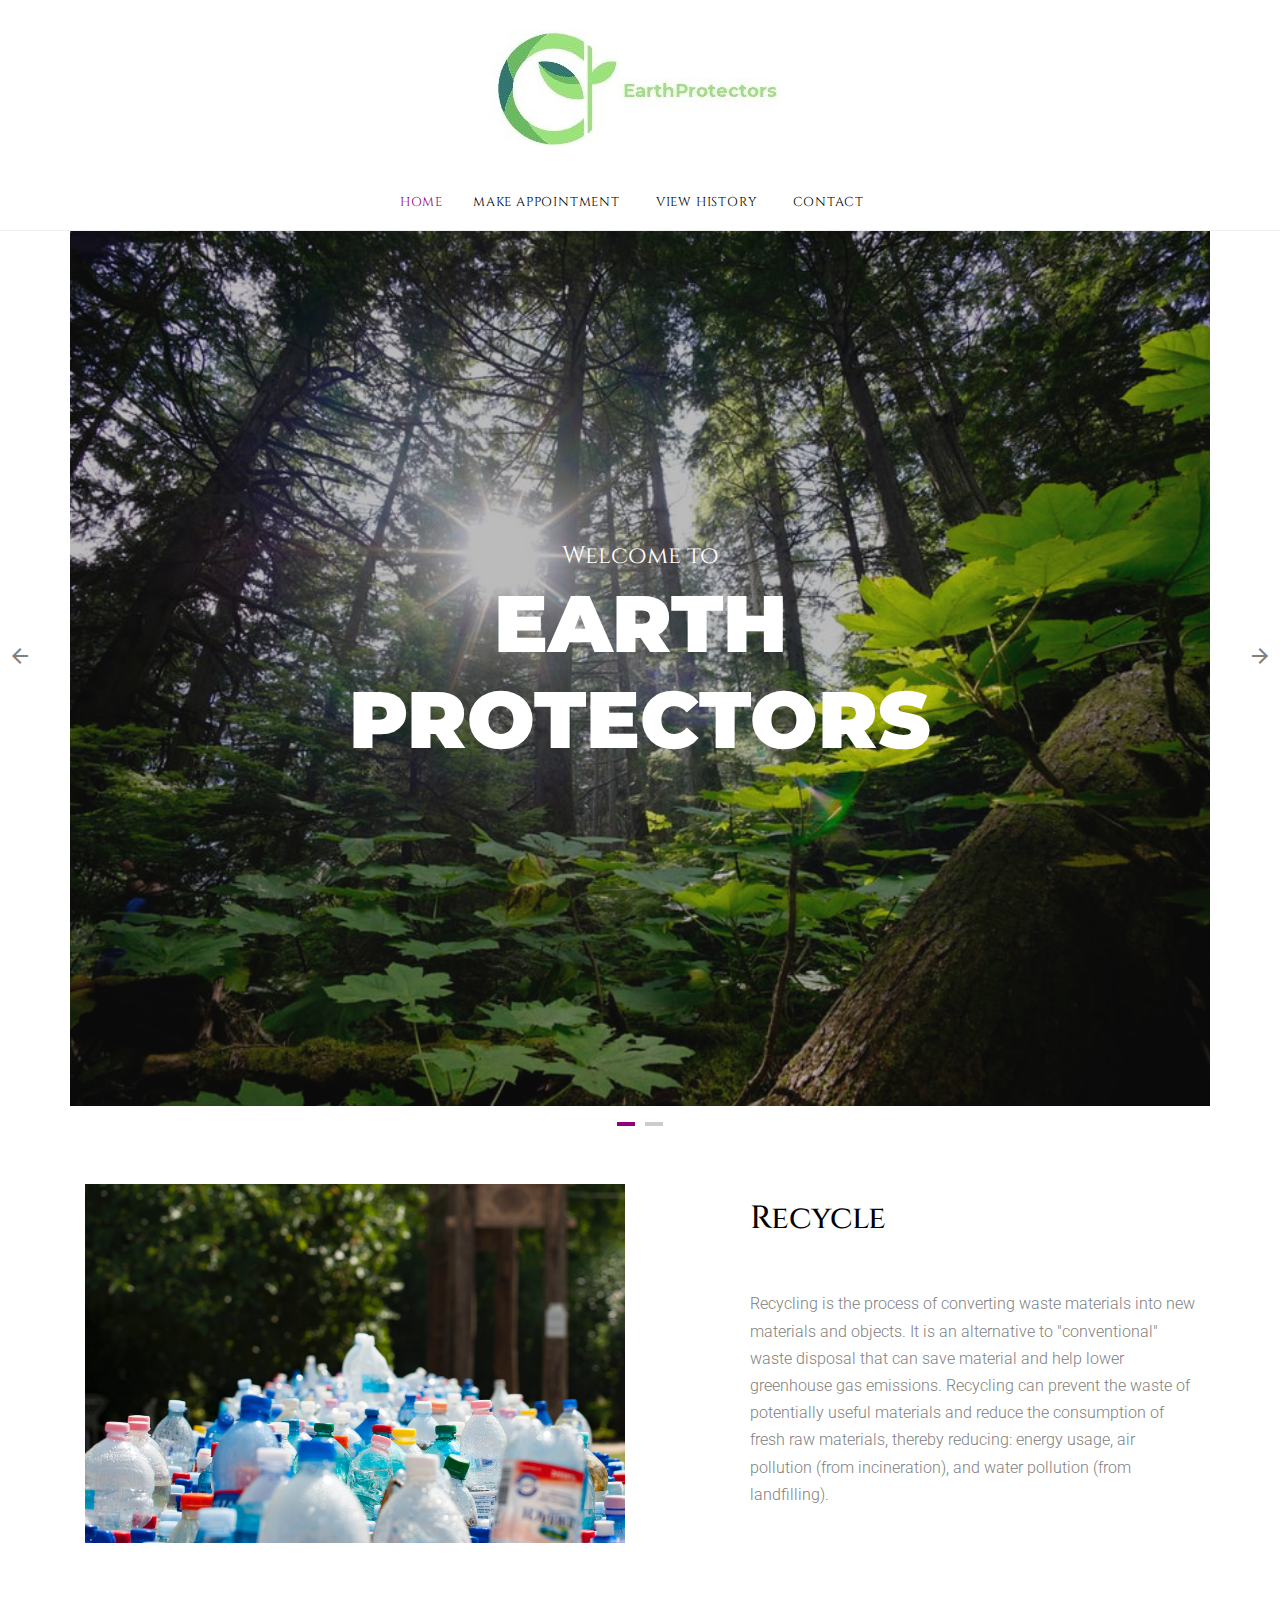
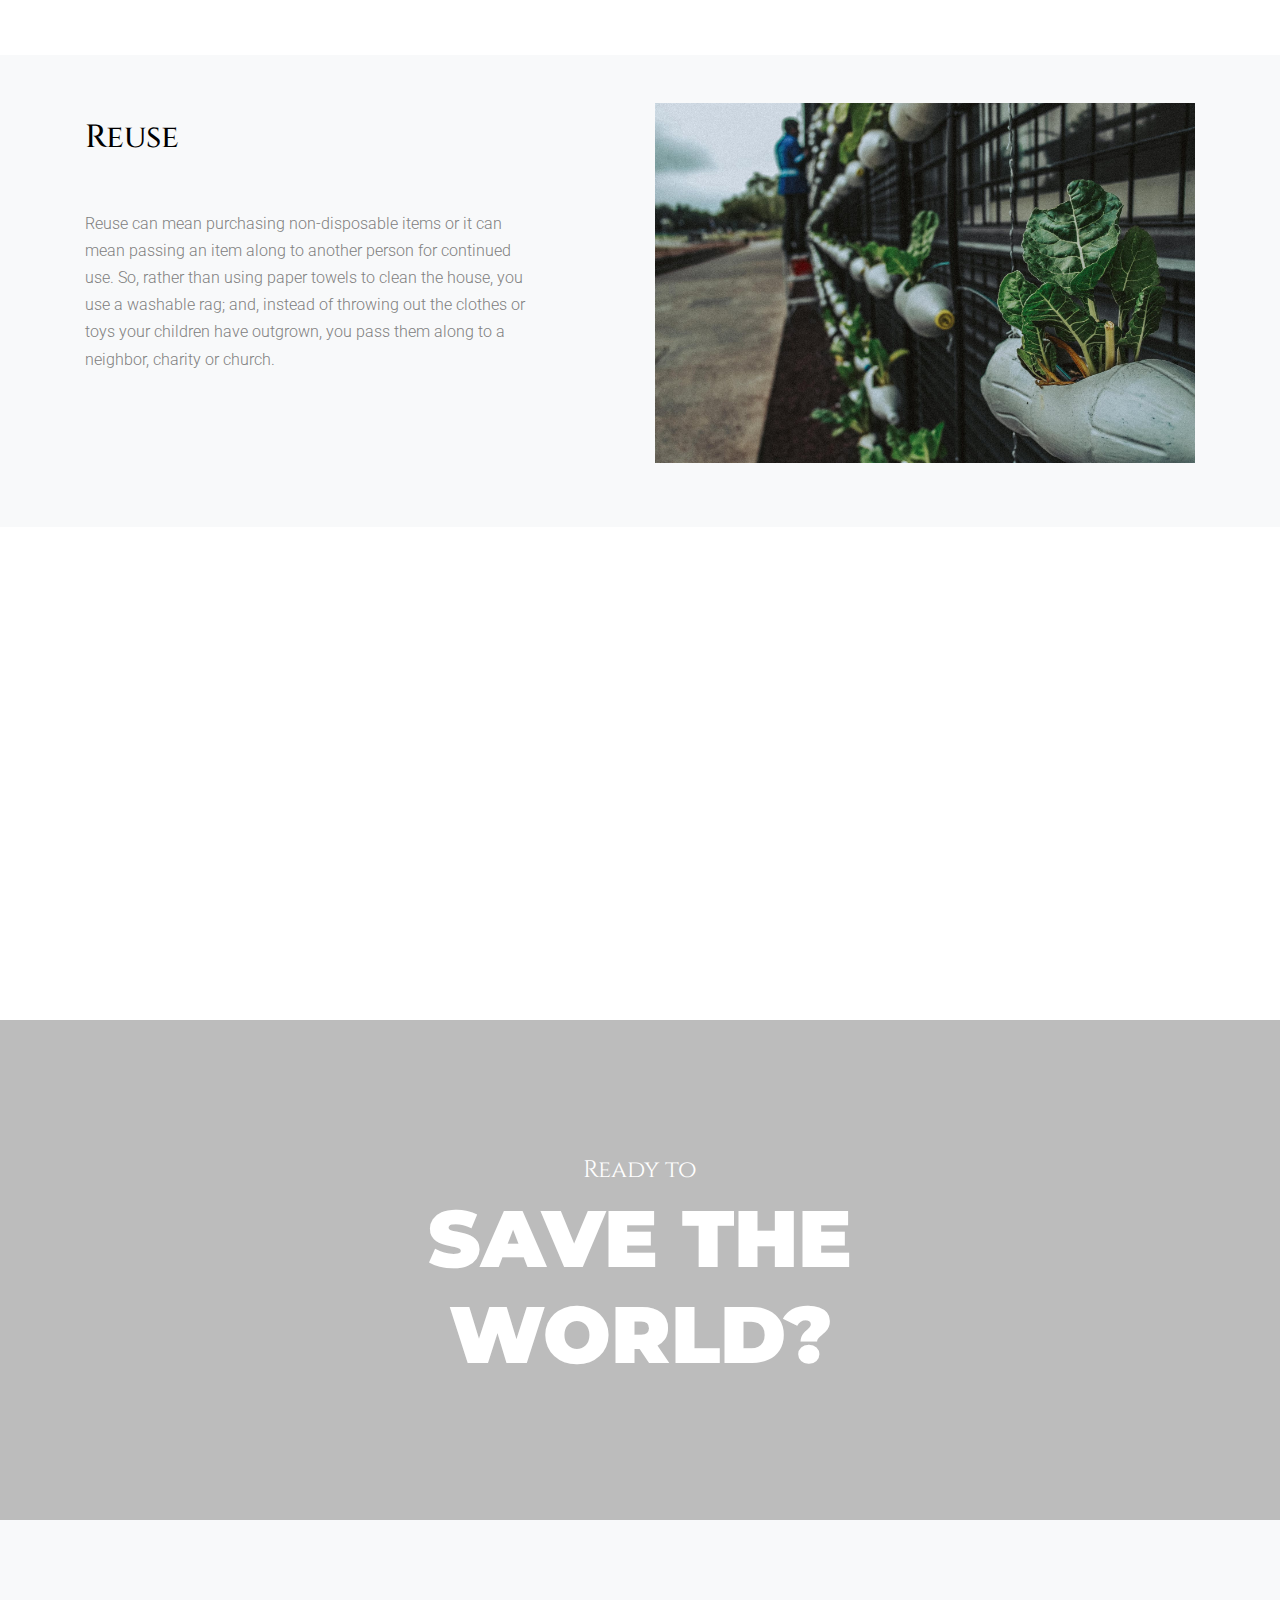
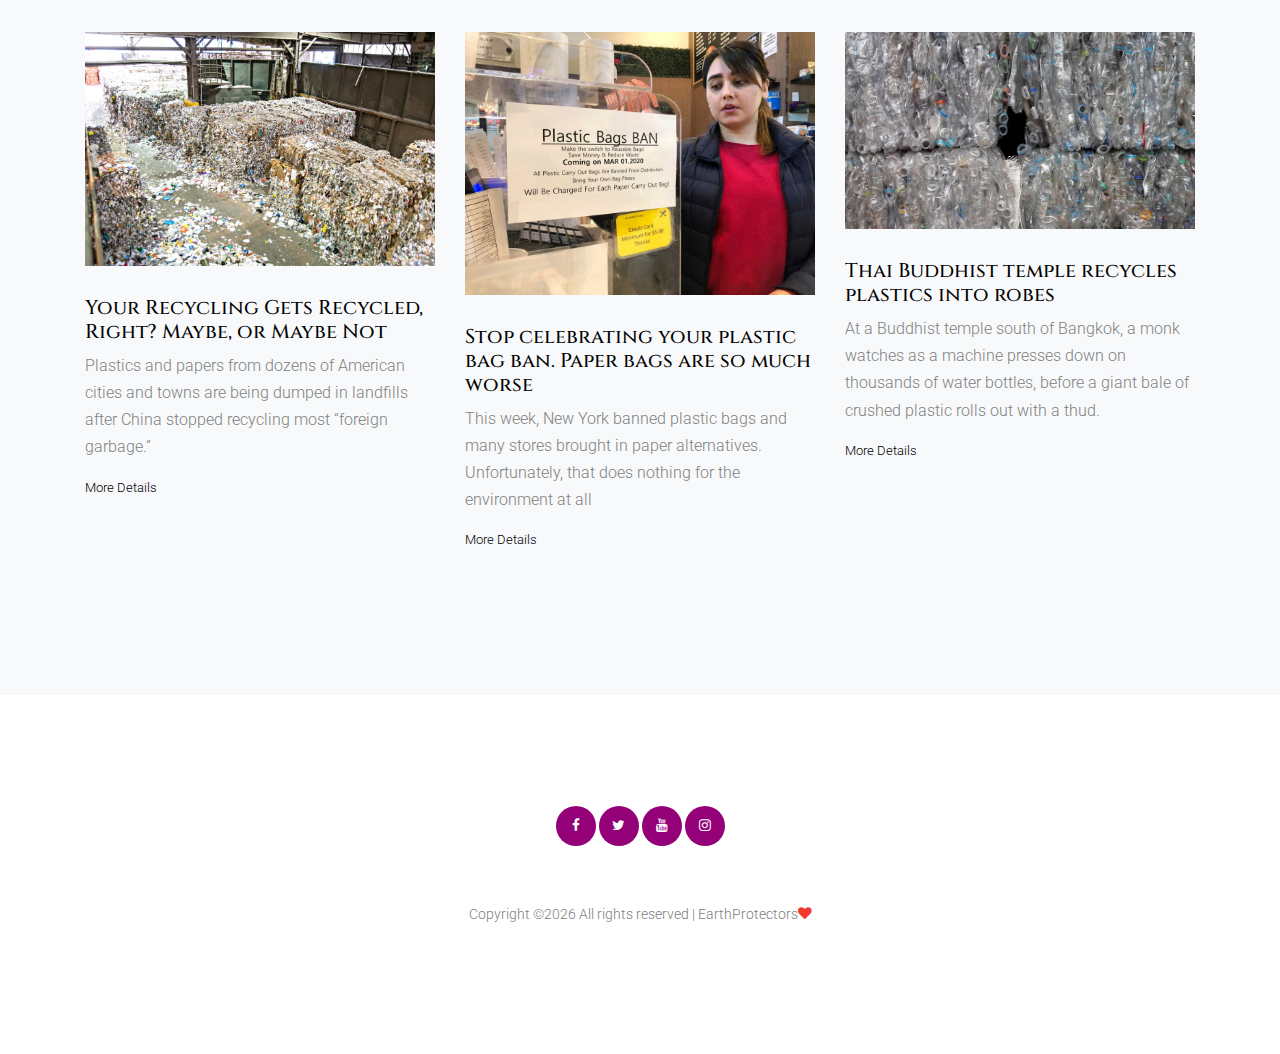
<file: wines/index.html>
<!DOCTYPE html>
<html lang="en">

<head>
  <title>Wines &mdash; Website Template by Colorlib</title>
  <meta charset="utf-8">
  <meta name="viewport" content="width=device-width, initial-scale=1, shrink-to-fit=no">

  
  <link href="https://fonts.googleapis.com/css?family=Cinzel:400,700|Montserrat:400,700|Roboto&display=swap" rel="stylesheet"> 

  <link rel="stylesheet" href="fonts/icomoon/style.css">

  <link rel="stylesheet" href="css/bootstrap.min.css">
  <link rel="stylesheet" href="css/jquery-ui.css">
  <link rel="stylesheet" href="css/owl.carousel.min.css">
  <link rel="stylesheet" href="css/owl.theme.default.min.css">
  <link rel="stylesheet" href="css/owl.theme.default.min.css">

  <link rel="stylesheet" href="css/jquery.fancybox.min.css">

  <link rel="stylesheet" href="css/bootstrap-datepicker.css">

  <link rel="stylesheet" href="fonts/flaticon/font/flaticon.css">

  <link rel="stylesheet" href="css/aos.css">
  <link href="css/jquery.mb.YTPlayer.min.css" media="all" rel="stylesheet" type="text/css">

  <link rel="stylesheet" href="css/style.css">



</head>

<body data-spy="scroll" data-target=".site-navbar-target" data-offset="300">

  <div class="site-wrap">

    <div class="site-mobile-menu site-navbar-target">
      <div class="site-mobile-menu-header">
        <div class="site-mobile-menu-close mt-3">
          <span class="icon-close2 js-menu-toggle"></span>
        </div>
      </div>
      <div class="site-mobile-menu-body"></div>
    </div>


    
    <div class="header-top">
      <div class="container">
        <div class="row align-items-center">
          <div class="col-12 text-center">
            <a href="index.html" class="site-logo">
              <img src="pinterest_profile_image3.jpg" alt="Image" class="img-fluid">
            </a>
          </div>
          <a href="#" class="mx-auto d-inline-block d-lg-none site-menu-toggle js-menu-toggle text-black"><span
                class="icon-menu h3"></span></a>
        </div>
      </div>
      


      
      <div class="site-navbar py-2 js-sticky-header site-navbar-target d-none pl-0 d-lg-block" role="banner">

      <div class="container">
        <div class="d-flex align-items-center">
          
          <div class="mx-auto">
            <nav class="site-navigation position-relative text-left" role="navigation">
              <ul class="site-menu main-menu js-clone-nav mx-auto d-none pl-0 d-lg-block border-none">
                <li class="active"><a href="index.html" class="nav-link text-left">Home</a></li>
                <li><a href="makeappointment.html" class="nav-link text-left">Make Appointment</a></li>
                <li><a href="viewhistory.html" class="nav-link text-left">View History</a></li>
                <li><a href="contact.html" class="nav-link text-left">Contact</a></li>
              </ul>                                                                                                                                                                                                                                                                                         
            </nav>

          </div>
         
        </div>
      </div>

    </div>
    
    </div>

    
    <div class="owl-carousel hero-slide owl-style">
      <div class="intro-section container" style="background-image: url('envir1.jpg');">
        <div class="row justify-content-center text-center align-items-center">
          <div class="col-md-8">
            <span class="sub-title">Welcome to</span>
            <h1>Earth Protectors</h1>
          </div>
        </div>
      </div>

      <div class="intro-section container" style="background-image: url('envir2.jpeg');">
        <div class="row justify-content-center text-center align-items-center">
          <div class="col-md-8">
            <span class="sub-title">Ready to</span>
            <h1>Save the World?</h1>
          </div>
        </div>
      </div>

    </div>
    
    <div class="site-section py-5 custom-border-bottom" data-aos="fade">
      <div class="container">
        <div class="row mb-5">
          <div class="col-md-6">
            <div class="block-16">
              <figure>
                <img src="recycle.jpeg" alt="Image placeholder" class="img-fluid">
    
              </figure>
            </div>
          </div>
          <div class="col-md-1"></div>
          <div class="col-md-5">
    
    
            <div class="site-section-heading pt-3 mb-4">
              <h2 class="text-black font-heading-serif">Recycle</h2>
            </div>
            <p>Recycling is the process of converting waste materials into new materials and objects. It is an alternative to "conventional" 
              waste disposal that can save material and help lower greenhouse gas emissions. Recycling can prevent the waste of potentially useful 
              materials and reduce the consumption of fresh raw materials, thereby reducing: energy usage, air pollution (from incineration), and 
              water pollution (from landfilling).</p>
    
          </div>
        </div>
      </div>
    </div>

    

    <div class="site-section py-5 bg-light custom-border-bottom" data-aos="fade">
      <div class="container">
        <div class="row">
          <div class="col-md-6 order-md-2">
            <div class="block-16">
              <figure>
                <img src="reuse.jpeg" alt="Image placeholder" class="img-fluid ">
                <!---<a href="https://vimeo.com/channels/staffpicks/93951774" class="play-button popup-vimeo" data-fancybox><span
                    class="icon-play"></span></a>--->
    
              </figure>
            </div>
          </div>
          <div class="col-md-5 mr-auto">
    
    
            <div class="site-section-heading pt-3 mb-4">
              <h2 class="text-black font-heading-serif">Reuse</h2>
            </div>
            <p>Reuse can mean purchasing non-disposable items or it can mean passing an item along to another person for continued use.  
              So, rather than using paper towels to clean the house, you use a washable rag; and, instead of throwing out the clothes or 
              toys your children have outgrown, you pass them along to a neighbor, charity or church.</p>
            
            
            
    
          </div>
        </div>
      </div>
    </div>


    <div class="site-section py-5 custom-border-bottom" data-aos="fade">
      <div class="container">
        <div class="row mb-5">
          <div class="col-md-6">
            <div class="block-16">
              <figure>
                <img src="reduce.jpeg" alt="Image placeholder" class="img-fluid">
    
              </figure>
            </div>
          </div>
          <div class="col-md-1"></div>
          <div class="col-md-5">
    
    
            <div class="site-section-heading pt-3 mb-4">
              <h2 class="text-black font-heading-serif">Reduce</h2>
            </div>
            <p>Reducing what you waste is a great way to reduce your impact on the environment.</p>
            <p>From thinking differently about what you buy, to using re-usable items, to and composting at home - there are lots of ways to make a real difference.</p>
    
          </div>
        </div>
      </div>
    </div>


    <div class="hero-2" style="background-image: url('envir2.jpeg');">
     <div class="container">
        <div class="row justify-content-center text-center align-items-center">
          <div class="col-md-8">
            <span class="sub-title">Ready to</span>
            <h2>Save the World?</h2>
          </div>
        </div>
      </div>
    </div>
  

    <div class="site-section bg-light">
      <div class="container">
        
        <div class="row">
          <div class="col-lg-4 mb-4 mb-lg-0 col-md-6">
            <div class="post-entry-1">
              <a href="post-single.html"><img src="newa1.jpg" alt="Image" class="img-fluid"></a>
              <h2><a href="blog-single.html">Your Recycling Gets Recycled, Right? Maybe, or Maybe Not</a></h2>
              <p>Plastics and papers from dozens of American cities and towns are being dumped in landfills after China stopped recycling most “foreign garbage.”</p>
              <div class="post-meta">
                <span class="d-block"><a href="https://www.nytimes.com/2018/05/29/climate/recycling-landfills-plastic-papers.html" target="_blank">More Details</a></span>
              </div>
            </div>
          </div>
          <div class="col-lg-4 mb-4 mb-lg-0 col-md-6">
            <div class="post-entry-1">
              <a href="post-single.html"><img src="news2.jpg" alt="Image" class="img-fluid"></a>
              <h2><a href="blog-single.html">Stop celebrating your plastic bag ban. Paper bags are so much worse</a></h2>
              <p>This week, New York banned plastic bags and many stores brought in paper alternatives. Unfortunately, that does nothing for the environment at all</p>
              <div class="post-meta">
                <span class="d-block"><a href="https://www.independent.co.uk/voices/paper-bag-bad-environment-plastic-bag-ban-recycling-waste-a9380316.html" target="_blank">More Details</a></span>
              </div>
            </div>
          </div>
          <div class="col-lg-4 mb-4 mb-lg-0 col-md-6">
            <div class="post-entry-1">
              <a href="post-single.html"><img src="news3.jpg" alt="Image" class="img-fluid"></a>
              <h2><a href="blog-single.html">Thai Buddhist temple recycles plastics into robes</a></h2>
              <p>At a Buddhist temple south of Bangkok, a monk watches as a machine presses down on thousands of water bottles, before a giant bale of crushed plastic rolls out with a thud.</p>
              <div class="post-meta">
                <span class="d-block"><a href="https://www.channelnewsasia.com/news/asia/thai-buddhist-temple-recycles-plastics-into-robes-12401420" target="_blank">More Details</a></span>
              </div>
            </div>
          </div>
        </div>
      </div>
    </div>
    
    
    <div class="footer">
      <div class="container">
        
        <div class="row">
          <div class="col-12 text-center">
            <div class="social-icons">
              <a href="#"><span class="icon-facebook"></span></a>
              <a href="#"><span class="icon-twitter"></span></a>
              <a href="#"><span class="icon-youtube"></span></a>
              <a href="#"><span class="icon-instagram"></span></a>
            </div>
          </div>
        </div>
        <div class="row">
          <div class="col-12">
            <div class="copyright">
                <p>
                    <!-- Link back to Colorlib can't be removed. Template is licensed under CC BY 3.0. -->
                    Copyright &copy;<script>document.write(new Date().getFullYear());</script> All rights reserved | EarthProtectors<i class="icon-heart text-danger" aria-hidden="true"></i> </a>
                    <!-- Link back to Colorlib can't be removed. Template is licensed under CC BY 3.0. -->
                    </p>



            </div>
          </div>
        </div>
      </div>
    </div>
    

  </div>
  <!-- .site-wrap -->


  <!-- loader -->
  <div id="loader" class="show fullscreen"><svg class="circular" width="48px" height="48px"><circle class="path-bg" cx="24" cy="24" r="22" fill="none" stroke-width="4" stroke="#eeeeee"/><circle class="path" cx="24" cy="24" r="22" fill="none" stroke-width="4" stroke-miterlimit="10" stroke="#ff5e15"/></svg></div>

  <script src="js/jquery-3.3.1.min.js"></script>
  <script src="js/jquery-migrate-3.0.1.min.js"></script>
  <script src="js/jquery-ui.js"></script>
  <script src="js/popper.min.js"></script>
  <script src="js/bootstrap.min.js"></script>
  <script src="js/owl.carousel.min.js"></script>
  <script src="js/jquery.stellar.min.js"></script>
  <script src="js/jquery.countdown.min.js"></script>
  <script src="js/bootstrap-datepicker.min.js"></script>
  <script src="js/jquery.easing.1.3.js"></script>
  <script src="js/aos.js"></script>
  <script src="js/jquery.fancybox.min.js"></script>
  <script src="js/jquery.sticky.js"></script>
  <script src="js/jquery.mb.YTPlayer.min.js"></script>




  <script src="js/main.js"></script>

</body>

</html>
</file>
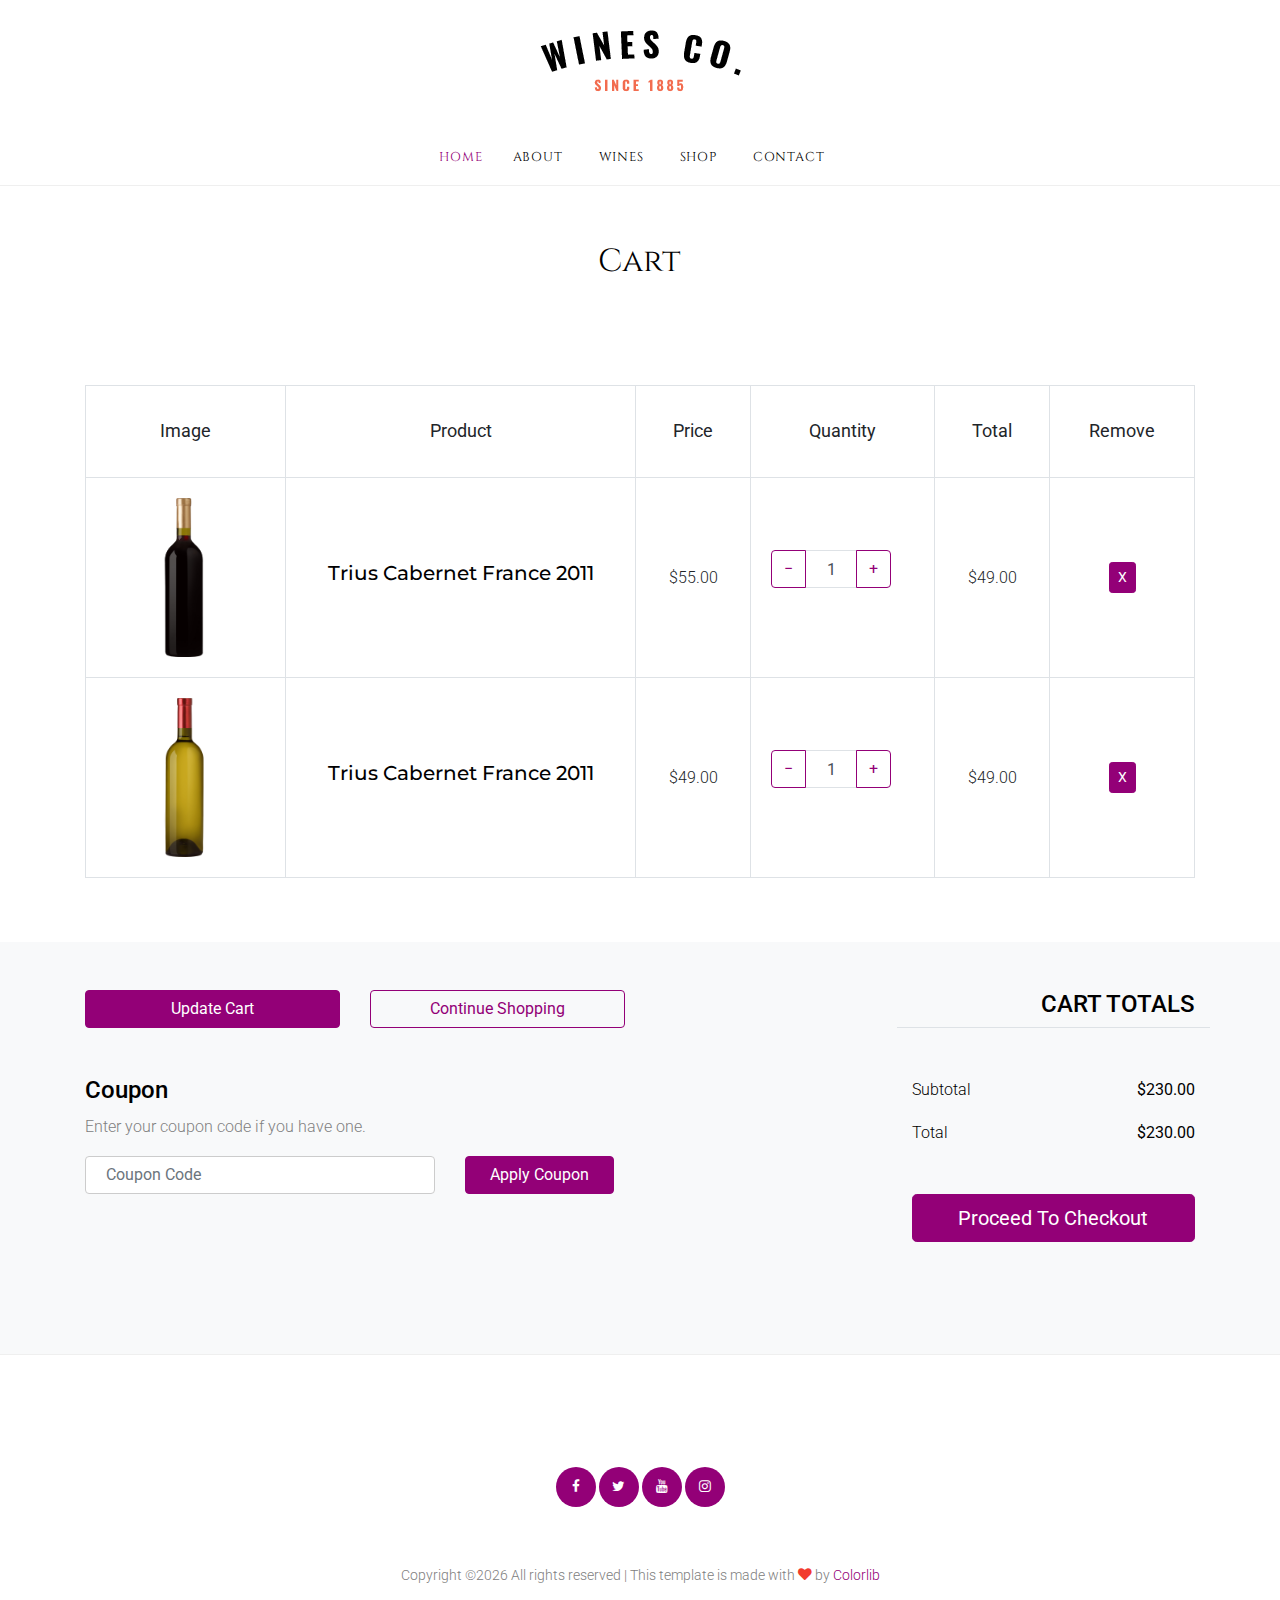
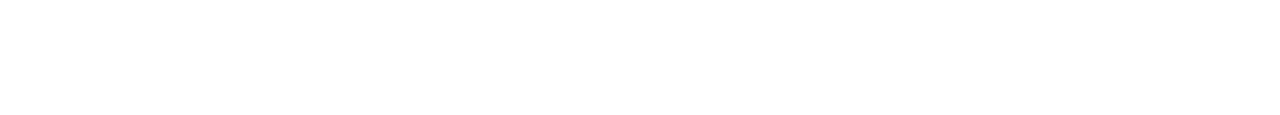
<file: wines/cart.html>
<!DOCTYPE html>
<html lang="en">

<head>
  <title>Wines &mdash; Website Template by Colorlib</title>
  <meta charset="utf-8">
  <meta name="viewport" content="width=device-width, initial-scale=1, shrink-to-fit=no">

  
  <link href="https://fonts.googleapis.com/css?family=Cinzel:400,700|Montserrat:400,700|Roboto&display=swap" rel="stylesheet"> 

  <link rel="stylesheet" href="fonts/icomoon/style.css">

  <link rel="stylesheet" href="css/bootstrap.min.css">
  <link rel="stylesheet" href="css/jquery-ui.css">
  <link rel="stylesheet" href="css/owl.carousel.min.css">
  <link rel="stylesheet" href="css/owl.theme.default.min.css">
  <link rel="stylesheet" href="css/owl.theme.default.min.css">

  <link rel="stylesheet" href="css/jquery.fancybox.min.css">

  <link rel="stylesheet" href="css/bootstrap-datepicker.css">

  <link rel="stylesheet" href="fonts/flaticon/font/flaticon.css">

  <link rel="stylesheet" href="css/aos.css">
  <link href="css/jquery.mb.YTPlayer.min.css" media="all" rel="stylesheet" type="text/css">

  <link rel="stylesheet" href="css/style.css">



</head>

<body data-spy="scroll" data-target=".site-navbar-target" data-offset="300">

  <div class="site-wrap">

    <div class="site-mobile-menu site-navbar-target">
      <div class="site-mobile-menu-header">
        <div class="site-mobile-menu-close mt-3">
          <span class="icon-close2 js-menu-toggle"></span>
        </div>
      </div>
      <div class="site-mobile-menu-body"></div>
    </div>


    
    <div class="header-top">
      <div class="container">
        <div class="row align-items-center">
          <div class="col-12 text-center">
            <a href="index.html" class="site-logo">
              <img src="images/logo.png" alt="Image" class="img-fluid">
            </a>
          </div>
          <a href="#" class="mx-auto d-inline-block d-lg-none site-menu-toggle js-menu-toggle text-black"><span
                class="icon-menu h3"></span></a>
        </div>
      </div>
      


      
      <div class="site-navbar py-2 js-sticky-header site-navbar-target d-none pl-0 d-lg-block" role="banner">

      <div class="container">
        <div class="d-flex align-items-center">
          
          <div class="mx-auto">
            <nav class="site-navigation position-relative text-left" role="navigation">
              <ul class="site-menu main-menu js-clone-nav mx-auto d-none pl-0 d-lg-block border-none">
                <li class="active"><a href="index.html" class="nav-link text-left">Home</a></li>
                <li><a href="about.html" class="nav-link text-left">About</a></li>
                <li><a href="shop.html" class="nav-link text-left">Wines</a></li>
                <li><a href="shop.html" class="nav-link text-left">Shop</a></li>
                <li><a href="contact.html" class="nav-link text-left">Contact</a></li>
              </ul>                                                                                                                                                                                                                                                                                         
            </nav>

          </div>
         
        </div>
      </div>

    </div>
    
    </div>

    
    
    

      
    

    <div class="site-section  pb-0">
      <div class="container">
        <div class="row mb-5 justify-content-center">
          <div class="col-7 section-title text-center mb-5">
            <h2 class="d-block">Cart</h2>
          </div>
        </div>
        <div class="row mb-5">
          <form class="col-md-12" method="post">
            <div class="site-blocks-table">
              <table class="table table-bordered">
                <thead>
                  <tr>
                    <th class="product-thumbnail">Image</th>
                    <th class="product-name">Product</th>
                    <th class="product-price">Price</th>
                    <th class="product-quantity">Quantity</th>
                    <th class="product-total">Total</th>
                    <th class="product-remove">Remove</th>
                  </tr>
                </thead>
                <tbody>
                  <tr>
                    <td class="product-thumbnail">
                      <img src="images/wine_1.png" alt="Image" class="img-fluid">
                    </td>
                    <td class="product-name">
                      <h2 class="h5 cart-product-title text-black">Trius Cabernet France 2011</h2>
                    </td>
                    <td>$55.00</td>
                    <td>
                      <div class="input-group mb-3" style="max-width: 120px;">
                        <div class="input-group-prepend">
                          <button class="btn btn-outline-primary js-btn-minus" type="button">&minus;</button>
                        </div>
                        <input type="text" class="form-control text-center border mr-0" value="1" placeholder=""
                          aria-label="Example text with button addon" aria-describedby="button-addon1">
                        <div class="input-group-append">
                          <button class="btn btn-outline-primary js-btn-plus" type="button">&plus;</button>
                        </div>
                      </div>
    
                    </td>
                    <td>$49.00</td>
                    <td><a href="#" class="btn btn-primary height-auto btn-sm">X</a></td>
                  </tr>
    
                  <tr>
                    <td class="product-thumbnail">
                      <img src="images/wine_2.png" alt="Image" class="img-fluid">
                    </td>
                    <td class="product-name">
                      <h2 class="h5 cart-product-title text-black">Trius Cabernet France 2011</h2>
                    </td>
                    <td>$49.00</td>
                    <td>
                      <div class="input-group mb-3" style="max-width: 120px;">
                        <div class="input-group-prepend">
                          <button class="btn btn-outline-primary js-btn-minus" type="button">&minus;</button>
                        </div>
                        <input type="text" class="form-control text-center border mr-0" value="1" placeholder=""
                          aria-label="Example text with button addon" aria-describedby="button-addon1">
                        <div class="input-group-append">
                          <button class="btn btn-outline-primary js-btn-plus" type="button">&plus;</button>
                        </div>
                      </div>
    
                    </td>
                    <td>$49.00</td>
                    <td><a href="#" class="btn btn-primary height-auto btn-sm">X</a></td>
                  </tr>
                </tbody>
              </table>
            </div>
          </form>
        </div>
    
      </div>
    </div>

    <div class="site-section pt-5 bg-light">
      <div class="container">
        <div class="row">
          <div class="col-md-6">
            <div class="row mb-5">
              <div class="col-md-6 mb-3 mb-md-0">
                <button class="btn btn-primary btn-md btn-block">Update Cart</button>
              </div>
              <div class="col-md-6">
                <button class="btn btn-outline-primary btn-md btn-block">Continue Shopping</button>
              </div>
            </div>
            <div class="row">
              <div class="col-md-12">
                <label class="text-black h4" for="coupon">Coupon</label>
                <p>Enter your coupon code if you have one.</p>
              </div>
              <div class="col-md-8 mb-3 mb-md-0">
                <input type="text" class="form-control py-3" id="coupon" placeholder="Coupon Code">
              </div>
              <div class="col-md-4">
                <button class="btn btn-primary btn-md px-4">Apply Coupon</button>
              </div>
            </div>
          </div>
          <div class="col-md-6 pl-5">
            <div class="row justify-content-end">
              <div class="col-md-7">
                <div class="row">
                  <div class="col-md-12 text-right border-bottom mb-5">
                    <h3 class="text-black h4 text-uppercase">Cart Totals</h3>
                  </div>
                </div>
                <div class="row mb-3">
                  <div class="col-md-6">
                    <span class="text-black">Subtotal</span>
                  </div>
                  <div class="col-md-6 text-right">
                    <strong class="text-black">$230.00</strong>
                  </div>
                </div>
                <div class="row mb-5">
                  <div class="col-md-6">
                    <span class="text-black">Total</span>
                  </div>
                  <div class="col-md-6 text-right">
                    <strong class="text-black">$230.00</strong>
                  </div>
                </div>
    
                <div class="row">
                  <div class="col-md-12">
                    <button class="btn btn-primary btn-lg btn-block" onclick="window.location='checkout.html'">Proceed To
                      Checkout</button>
                  </div>
                </div>
              </div>
            </div>
          </div>
        </div>
      </div>
    </div>


    
    <div class="footer">
      <div class="container">
        
        <div class="row">
          <div class="col-12 text-center">
            <div class="social-icons">
              <a href="#"><span class="icon-facebook"></span></a>
              <a href="#"><span class="icon-twitter"></span></a>
              <a href="#"><span class="icon-youtube"></span></a>
              <a href="#"><span class="icon-instagram"></span></a>
            </div>
          </div>
        </div>
        <div class="row">
          <div class="col-12">
            <div class="copyright">
                <p>
                    <!-- Link back to Colorlib can't be removed. Template is licensed under CC BY 3.0. -->
                    Copyright &copy;<script>document.write(new Date().getFullYear());</script> All rights reserved | This template is made with <i class="icon-heart text-danger" aria-hidden="true"></i> by <a href="https://colorlib.com" target="_blank" >Colorlib</a>
                    <!-- Link back to Colorlib can't be removed. Template is licensed under CC BY 3.0. -->
                    </p>



            </div>
          </div>
        </div>
      </div>
    </div>
    

  </div>
  <!-- .site-wrap -->


  <!-- loader -->
  <div id="loader" class="show fullscreen"><svg class="circular" width="48px" height="48px"><circle class="path-bg" cx="24" cy="24" r="22" fill="none" stroke-width="4" stroke="#eeeeee"/><circle class="path" cx="24" cy="24" r="22" fill="none" stroke-width="4" stroke-miterlimit="10" stroke="#ff5e15"/></svg></div>

  <script src="js/jquery-3.3.1.min.js"></script>
  <script src="js/jquery-migrate-3.0.1.min.js"></script>
  <script src="js/jquery-ui.js"></script>
  <script src="js/popper.min.js"></script>
  <script src="js/bootstrap.min.js"></script>
  <script src="js/owl.carousel.min.js"></script>
  <script src="js/jquery.stellar.min.js"></script>
  <script src="js/jquery.countdown.min.js"></script>
  <script src="js/bootstrap-datepicker.min.js"></script>
  <script src="js/jquery.easing.1.3.js"></script>
  <script src="js/aos.js"></script>
  <script src="js/jquery.fancybox.min.js"></script>
  <script src="js/jquery.sticky.js"></script>
  <script src="js/jquery.mb.YTPlayer.min.js"></script>




  <script src="js/main.js"></script>

</body>

</html>
</file>
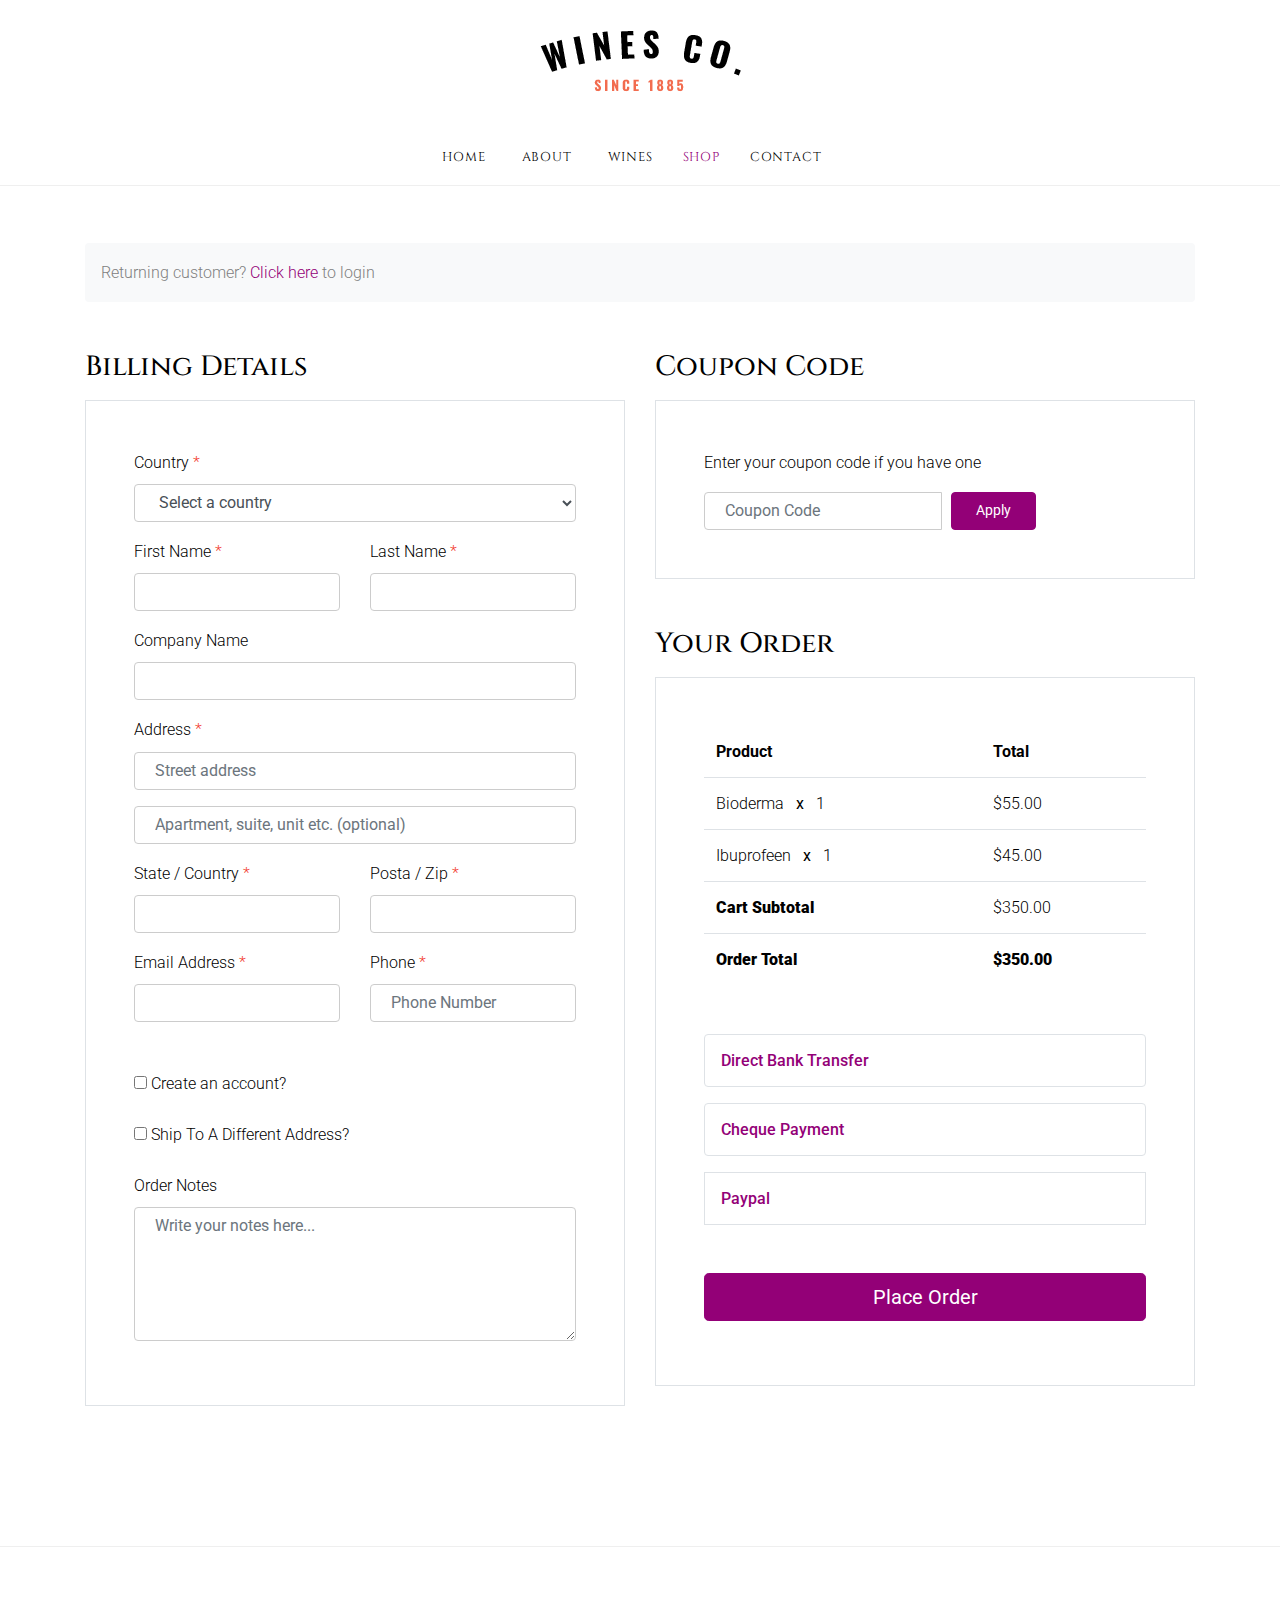
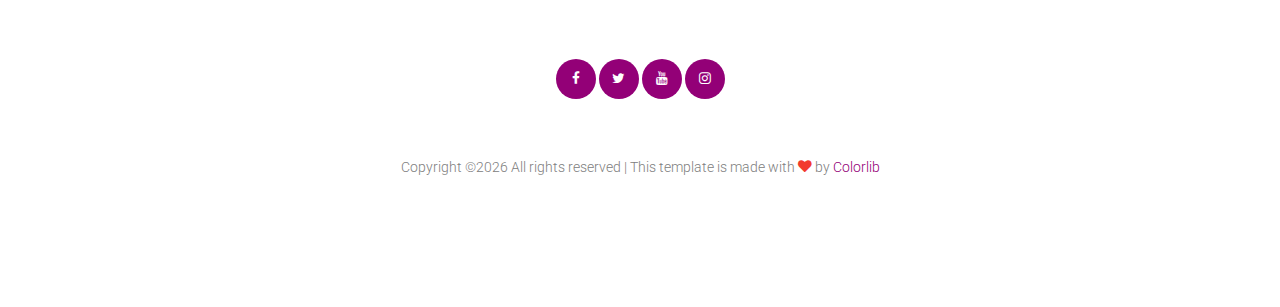
<file: wines/checkout.html>
<!DOCTYPE html>
<html lang="en">

<head>
  <title>Wines &mdash; Website Template by Colorlib</title>
  <meta charset="utf-8">
  <meta name="viewport" content="width=device-width, initial-scale=1, shrink-to-fit=no">

  
  <link href="https://fonts.googleapis.com/css?family=Cinzel:400,700|Montserrat:400,700|Roboto&display=swap" rel="stylesheet"> 

  <link rel="stylesheet" href="fonts/icomoon/style.css">

  <link rel="stylesheet" href="css/bootstrap.min.css">
  <link rel="stylesheet" href="css/jquery-ui.css">
  <link rel="stylesheet" href="css/owl.carousel.min.css">
  <link rel="stylesheet" href="css/owl.theme.default.min.css">
  <link rel="stylesheet" href="css/owl.theme.default.min.css">

  <link rel="stylesheet" href="css/jquery.fancybox.min.css">

  <link rel="stylesheet" href="css/bootstrap-datepicker.css">

  <link rel="stylesheet" href="fonts/flaticon/font/flaticon.css">

  <link rel="stylesheet" href="css/aos.css">
  <link href="css/jquery.mb.YTPlayer.min.css" media="all" rel="stylesheet" type="text/css">

  <link rel="stylesheet" href="css/style.css">



</head>

<body data-spy="scroll" data-target=".site-navbar-target" data-offset="300">

  <div class="site-wrap">

    <div class="site-mobile-menu site-navbar-target">
      <div class="site-mobile-menu-header">
        <div class="site-mobile-menu-close mt-3">
          <span class="icon-close2 js-menu-toggle"></span>
        </div>
      </div>
      <div class="site-mobile-menu-body"></div>
    </div>


    
    <div class="header-top">
      <div class="container">
        <div class="row align-items-center">
          <div class="col-12 text-center">
            <a href="index.html" class="site-logo">
              <img src="images/logo.png" alt="Image" class="img-fluid">
            </a>
          </div>
          <a href="#" class="mx-auto d-inline-block d-lg-none site-menu-toggle js-menu-toggle text-black"><span
                class="icon-menu h3"></span></a>
        </div>
      </div>
      


      
      <div class="site-navbar py-2 js-sticky-header site-navbar-target d-none pl-0 d-lg-block" role="banner">

      <div class="container">
        <div class="d-flex align-items-center">
          
          <div class="mx-auto">
            <nav class="site-navigation position-relative text-left" role="navigation">
              <ul class="site-menu main-menu js-clone-nav mx-auto d-none pl-0 d-lg-block border-none">
                <li><a href="index.html" class="nav-link text-left">Home</a></li>
                <li><a href="about.html" class="nav-link text-left">About</a></li>
                <li><a href="shop.html" class="nav-link text-left">Wines</a></li>
                <li class="active"><a href="shop.html" class="nav-link text-left">Shop</a></li>
                <li><a href="contact.html" class="nav-link text-left">Contact</a></li>
              </ul>                                                                                                                                                                                                                                                                                         
            </nav>

          </div>
         
        </div>
      </div>

    </div>
    
    </div>

    
    
    
      
    

    <div class="site-section">
      <div class="container">
        <div class="row mb-5">
          <div class="col-md-12">
            <div class="bg-light rounded p-3">
              <p class="mb-0">Returning customer? <a href="#" class="d-inline-block">Click here</a> to login</p>
            </div>
          </div>
        </div>
        <div class="row">
          <div class="col-md-6 mb-5 mb-md-0">
            <h2 class="h3 mb-3 text-black font-heading-serif">Billing Details</h2>
            <div class="p-3 p-lg-5 border">
              <div class="form-group">
                <label for="c_country" class="text-black">Country <span class="text-danger">*</span></label>
                <select id="c_country" class="form-control">
                  <option value="1">Select a country</option>
                  <option value="2">bangladesh</option>
                  <option value="3">Algeria</option>
                  <option value="4">Afghanistan</option>
                  <option value="5">Ghana</option>
                  <option value="6">Albania</option>
                  <option value="7">Bahrain</option>
                  <option value="8">Colombia</option>
                  <option value="9">Dominican Republic</option>
                </select>
              </div>
              <div class="form-group row">
                <div class="col-md-6">
                  <label for="c_fname" class="text-black">First Name <span class="text-danger">*</span></label>
                  <input type="text" class="form-control" id="c_fname" name="c_fname">
                </div>
                <div class="col-md-6">
                  <label for="c_lname" class="text-black">Last Name <span class="text-danger">*</span></label>
                  <input type="text" class="form-control" id="c_lname" name="c_lname">
                </div>
              </div>
    
              <div class="form-group row">
                <div class="col-md-12">
                  <label for="c_companyname" class="text-black">Company Name </label>
                  <input type="text" class="form-control" id="c_companyname" name="c_companyname">
                </div>
              </div>
    
              <div class="form-group row">
                <div class="col-md-12">
                  <label for="c_address" class="text-black">Address <span class="text-danger">*</span></label>
                  <input type="text" class="form-control" id="c_address" name="c_address" placeholder="Street address">
                </div>
              </div>
    
              <div class="form-group">
                <input type="text" class="form-control" placeholder="Apartment, suite, unit etc. (optional)">
              </div>
    
              <div class="form-group row">
                <div class="col-md-6">
                  <label for="c_state_country" class="text-black">State / Country <span class="text-danger">*</span></label>
                  <input type="text" class="form-control" id="c_state_country" name="c_state_country">
                </div>
                <div class="col-md-6">
                  <label for="c_postal_zip" class="text-black">Posta / Zip <span class="text-danger">*</span></label>
                  <input type="text" class="form-control" id="c_postal_zip" name="c_postal_zip">
                </div>
              </div>
    
              <div class="form-group row mb-5">
                <div class="col-md-6">
                  <label for="c_email_address" class="text-black">Email Address <span class="text-danger">*</span></label>
                  <input type="text" class="form-control" id="c_email_address" name="c_email_address">
                </div>
                <div class="col-md-6">
                  <label for="c_phone" class="text-black">Phone <span class="text-danger">*</span></label>
                  <input type="text" class="form-control" id="c_phone" name="c_phone" placeholder="Phone Number">
                </div>
              </div>
    
              <div class="form-group">
                <label for="c_create_account" class="text-black" data-toggle="collapse" href="#create_an_account"
                  role="button" aria-expanded="false" aria-controls="create_an_account"><input type="checkbox" value="1"
                    id="c_create_account"> Create an account?</label>
                <div class="collapse" id="create_an_account">
                  <div class="py-2">
                    <p class="mb-3">Create an account by entering the information below. If you are a returning customer
                      please login at the top of the page.</p>
                    <div class="form-group">
                      <label for="c_account_password" class="text-black">Account Password</label>
                      <input type="email" class="form-control" id="c_account_password" name="c_account_password"
                        placeholder="">
                    </div>
                  </div>
                </div>
              </div>
    
    
              <div class="form-group">
                <label for="c_ship_different_address" class="text-black" data-toggle="collapse"
                  href="#ship_different_address" role="button" aria-expanded="false"
                  aria-controls="ship_different_address"><input type="checkbox" value="1" id="c_ship_different_address">
                  Ship To A Different Address?</label>
                <div class="collapse" id="ship_different_address">
                  <div class="py-2">
    
                    <div class="form-group">
                      <label for="c_diff_country" class="text-black">Country <span class="text-danger">*</span></label>
                      <select id="c_diff_country" class="form-control">
                        <option value="1">Select a country</option>
                        <option value="2">bangladesh</option>
                        <option value="3">Algeria</option>
                        <option value="4">Afghanistan</option>
                        <option value="5">Ghana</option>
                        <option value="6">Albania</option>
                        <option value="7">Bahrain</option>
                        <option value="8">Colombia</option>
                        <option value="9">Dominican Republic</option>
                      </select>
                    </div>
    
    
                    <div class="form-group row">
                      <div class="col-md-6">
                        <label for="c_diff_fname" class="text-black">First Name <span class="text-danger">*</span></label>
                        <input type="text" class="form-control" id="c_diff_fname" name="c_diff_fname">
                      </div>
                      <div class="col-md-6">
                        <label for="c_diff_lname" class="text-black">Last Name <span class="text-danger">*</span></label>
                        <input type="text" class="form-control" id="c_diff_lname" name="c_diff_lname">
                      </div>
                    </div>
    
                    <div class="form-group row">
                      <div class="col-md-12">
                        <label for="c_diff_companyname" class="text-black">Company Name </label>
                        <input type="text" class="form-control" id="c_diff_companyname" name="c_diff_companyname">
                      </div>
                    </div>
    
                    <div class="form-group row">
                      <div class="col-md-12">
                        <label for="c_diff_address" class="text-black">Address <span class="text-danger">*</span></label>
                        <input type="text" class="form-control" id="c_diff_address" name="c_diff_address"
                          placeholder="Street address">
                      </div>
                    </div>
    
                    <div class="form-group">
                      <input type="text" class="form-control" placeholder="Apartment, suite, unit etc. (optional)">
                    </div>
    
                    <div class="form-group row">
                      <div class="col-md-6">
                        <label for="c_diff_state_country" class="text-black">State / Country <span
                            class="text-danger">*</span></label>
                        <input type="text" class="form-control" id="c_diff_state_country" name="c_diff_state_country">
                      </div>
                      <div class="col-md-6">
                        <label for="c_diff_postal_zip" class="text-black">Posta / Zip <span
                            class="text-danger">*</span></label>
                        <input type="text" class="form-control" id="c_diff_postal_zip" name="c_diff_postal_zip">
                      </div>
                    </div>
    
                    <div class="form-group row mb-5">
                      <div class="col-md-6">
                        <label for="c_diff_email_address" class="text-black">Email Address <span
                            class="text-danger">*</span></label>
                        <input type="text" class="form-control" id="c_diff_email_address" name="c_diff_email_address">
                      </div>
                      <div class="col-md-6">
                        <label for="c_diff_phone" class="text-black">Phone <span class="text-danger">*</span></label>
                        <input type="text" class="form-control" id="c_diff_phone" name="c_diff_phone"
                          placeholder="Phone Number">
                      </div>
                    </div>
    
                  </div>
    
                </div>
              </div>
    
              <div class="form-group">
                <label for="c_order_notes" class="text-black">Order Notes</label>
                <textarea name="c_order_notes" id="c_order_notes" cols="30" rows="5" class="form-control"
                  placeholder="Write your notes here..."></textarea>
              </div>
    
            </div>
          </div>
          <div class="col-md-6">
    
            <div class="row mb-5">
              <div class="col-md-12">
                <h2 class="h3 mb-3 text-black font-heading-serif">Coupon Code</h2>
                <div class="p-3 p-lg-5 border">
    
                  <label for="c_code" class="text-black mb-3">Enter your coupon code if you have one</label>
                  <div class="input-group w-75">
                    <input type="text" class="form-control" id="c_code" placeholder="Coupon Code" aria-label="Coupon Code"
                      aria-describedby="button-addon2">
                    <div class="input-group-append">
                      <button class="btn btn-primary btn-sm rounded px-4" type="button" id="button-addon2">Apply</button>
                    </div>
                  </div>
    
                </div>
              </div>
            </div>
    
            <div class="row mb-5">
              <div class="col-md-12">
                <h2 class="h3 mb-3 text-black font-heading-serif">Your Order</h2>
                <div class="p-3 p-lg-5 border">
                  <table class="table site-block-order-table mb-5">
                    <thead>
                      <th>Product</th>
                      <th>Total</th>
                    </thead>
                    <tbody>
                      <tr>
                        <td>Bioderma <strong class="mx-2">x</strong> 1</td>
                        <td>$55.00</td>
                      </tr>
                      <tr>
                        <td>Ibuprofeen <strong class="mx-2">x</strong> 1</td>
                        <td>$45.00</td>
                      </tr>
                      <tr>
                        <td class="text-black font-weight-bold"><strong>Cart Subtotal</strong></td>
                        <td class="text-black">$350.00</td>
                      </tr>
                      <tr>
                        <td class="text-black font-weight-bold"><strong>Order Total</strong></td>
                        <td class="text-black font-weight-bold"><strong>$350.00</strong></td>
                      </tr>
                    </tbody>
                  </table>
    
                  <div class="border mb-3 p-3 rounded">
                    <h3 class="h6 mb-0"><a class="d-block" data-toggle="collapse" href="#collapsebank" role="button"
                        aria-expanded="false" aria-controls="collapsebank">Direct Bank Transfer</a></h3>
    
                    <div class="collapse" id="collapsebank">
                      <div class="py-2 pl-0">
                        <p class="mb-0">Make your payment directly into our bank account. Please use your Order ID as the
                          payment reference. Your order won’t be shipped until the funds have cleared in our account.</p>
                      </div>
                    </div>
                  </div>
    
                  <div class="border mb-3 p-3 rounded">
                    <h3 class="h6 mb-0"><a class="d-block" data-toggle="collapse" href="#collapsecheque" role="button"
                        aria-expanded="false" aria-controls="collapsecheque">Cheque Payment</a></h3>
    
                    <div class="collapse" id="collapsecheque">
                      <div class="py-2 pl-0">
                        <p class="mb-0">Make your payment directly into our bank account. Please use your Order ID as the
                          payment reference. Your order won’t be shipped until the funds have cleared in our account.</p>
                      </div>
                    </div>
                  </div>
    
                  <div class="border mb-5 p-3">
                    <h3 class="h6 mb-0"><a class="d-block" data-toggle="collapse" href="#collapsepaypal" role="button"
                        aria-expanded="false" aria-controls="collapsepaypal">Paypal</a></h3>
    
                    <div class="collapse" id="collapsepaypal">
                      <div class="py-2 pl-0">
                        <p class="mb-0">Make your payment directly into our bank account. Please use your Order ID as the
                          payment reference. Your order won’t be shipped until the funds have cleared in our account.</p>
                      </div>
                    </div>
                  </div>
    
                  <div class="form-group">
                    <button class="btn btn-primary btn-lg btn-block" onclick="window.location='thankyou.html'">Place
                      Order</button>
                  </div>
    
                </div>
              </div>
            </div>
    
          </div>
        </div>
        <!-- </form> -->
      </div>
    </div>
  

    
    
    <div class="footer">
      <div class="container">
        
        <div class="row">
          <div class="col-12 text-center">
            <div class="social-icons">
              <a href="#"><span class="icon-facebook"></span></a>
              <a href="#"><span class="icon-twitter"></span></a>
              <a href="#"><span class="icon-youtube"></span></a>
              <a href="#"><span class="icon-instagram"></span></a>
            </div>
          </div>
        </div>
        <div class="row">
          <div class="col-12">
            <div class="copyright">
                <p>
                    <!-- Link back to Colorlib can't be removed. Template is licensed under CC BY 3.0. -->
                    Copyright &copy;<script>document.write(new Date().getFullYear());</script> All rights reserved | This template is made with <i class="icon-heart text-danger" aria-hidden="true"></i> by <a href="https://colorlib.com" target="_blank" >Colorlib</a>
                    <!-- Link back to Colorlib can't be removed. Template is licensed under CC BY 3.0. -->
                    </p>



            </div>
          </div>
        </div>
      </div>
    </div>
    

  </div>
  <!-- .site-wrap -->


  <!-- loader -->
  <div id="loader" class="show fullscreen"><svg class="circular" width="48px" height="48px"><circle class="path-bg" cx="24" cy="24" r="22" fill="none" stroke-width="4" stroke="#eeeeee"/><circle class="path" cx="24" cy="24" r="22" fill="none" stroke-width="4" stroke-miterlimit="10" stroke="#ff5e15"/></svg></div>

  <script src="js/jquery-3.3.1.min.js"></script>
  <script src="js/jquery-migrate-3.0.1.min.js"></script>
  <script src="js/jquery-ui.js"></script>
  <script src="js/popper.min.js"></script>
  <script src="js/bootstrap.min.js"></script>
  <script src="js/owl.carousel.min.js"></script>
  <script src="js/jquery.stellar.min.js"></script>
  <script src="js/jquery.countdown.min.js"></script>
  <script src="js/bootstrap-datepicker.min.js"></script>
  <script src="js/jquery.easing.1.3.js"></script>
  <script src="js/aos.js"></script>
  <script src="js/jquery.fancybox.min.js"></script>
  <script src="js/jquery.sticky.js"></script>
  <script src="js/jquery.mb.YTPlayer.min.js"></script>




  <script src="js/main.js"></script>

</body>

</html>
</file>
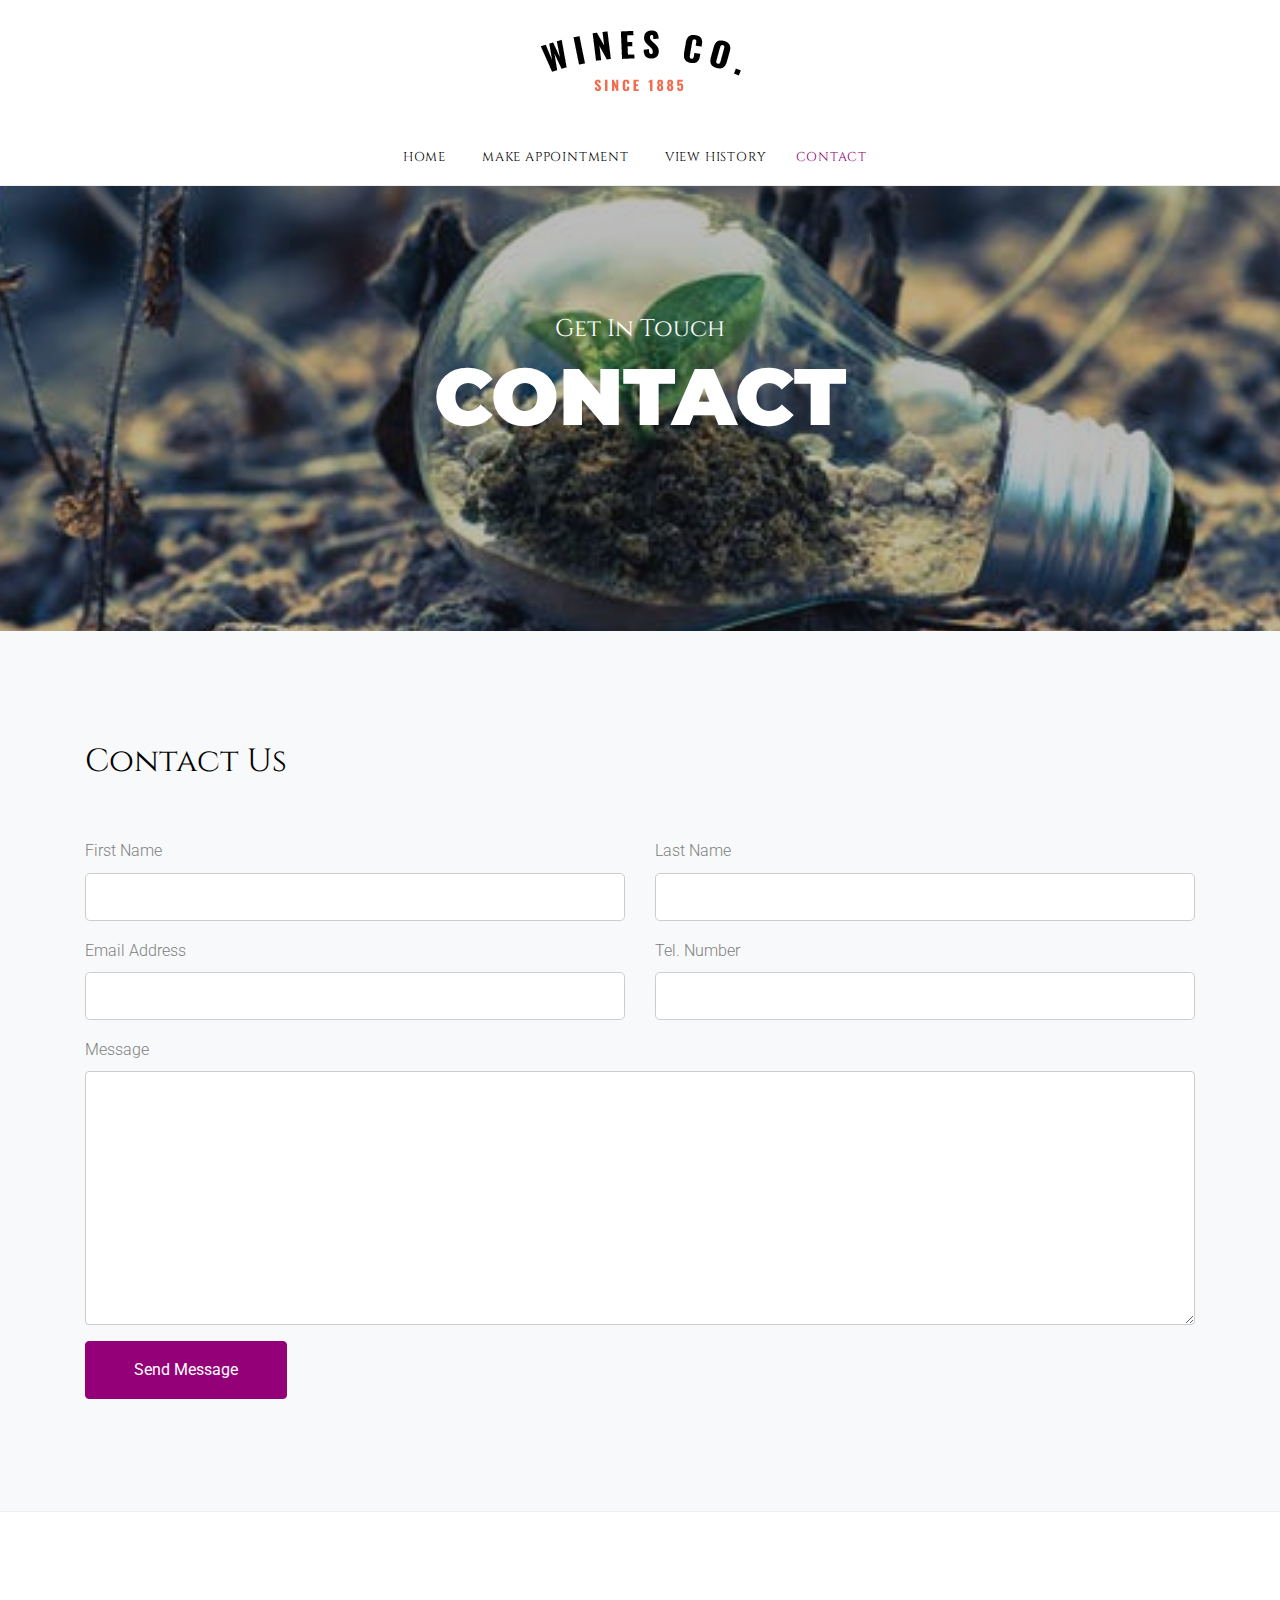
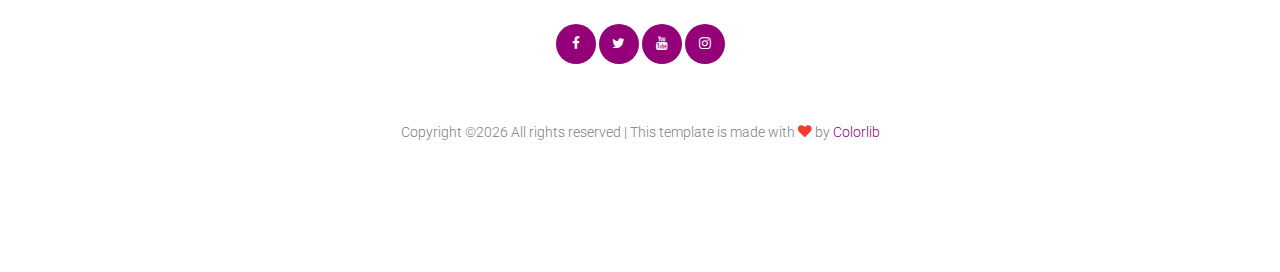
<file: wines/contact.html>
<!DOCTYPE html>
<html lang="en">

<head>
  <title>Wines &mdash; Website Template by Colorlib</title>
  <meta charset="utf-8">
  <meta name="viewport" content="width=device-width, initial-scale=1, shrink-to-fit=no">

  
  <link href="https://fonts.googleapis.com/css?family=Cinzel:400,700|Montserrat:400,700|Roboto&display=swap" rel="stylesheet">

  <link rel="stylesheet" href="fonts/icomoon/style.css">

  <link rel="stylesheet" href="css/bootstrap.min.css">
  <link rel="stylesheet" href="css/jquery-ui.css">
  <link rel="stylesheet" href="css/owl.carousel.min.css">
  <link rel="stylesheet" href="css/owl.theme.default.min.css">
  <link rel="stylesheet" href="css/owl.theme.default.min.css">

  <link rel="stylesheet" href="css/jquery.fancybox.min.css">

  <link rel="stylesheet" href="css/bootstrap-datepicker.css">

  <link rel="stylesheet" href="fonts/flaticon/font/flaticon.css">

  <link rel="stylesheet" href="css/aos.css">
  <link href="css/jquery.mb.YTPlayer.min.css" media="all" rel="stylesheet" type="text/css">

  <link rel="stylesheet" href="css/style.css">



</head>

<body data-spy="scroll" data-target=".site-navbar-target" data-offset="300">

  <div class="site-wrap">

    <div class="site-mobile-menu site-navbar-target">
      <div class="site-mobile-menu-header">
        <div class="site-mobile-menu-close mt-3">
          <span class="icon-close2 js-menu-toggle"></span>
        </div>
      </div>
      <div class="site-mobile-menu-body"></div>
    </div>


    
    <div class="header-top">
      <div class="container">
        <div class="row align-items-center">
          <div class="col-12 text-center">
            <a href="index.html" class="site-logo">
              <img src="images/logo.png" alt="Image" class="img-fluid">
            </a>
          </div>
          <a href="#" class="mx-auto d-inline-block d-lg-none site-menu-toggle js-menu-toggle text-black"><span
                class="icon-menu h3"></span></a>
        </div>
      </div>
      


      
      <div class="site-navbar py-2 js-sticky-header site-navbar-target d-none pl-0 d-lg-block" role="banner">

      <div class="container">
        <div class="d-flex align-items-center">
          
          <div class="mx-auto">
            <nav class="site-navigation position-relative text-left" role="navigation">
              <ul class="site-menu main-menu js-clone-nav mx-auto d-none pl-0 d-lg-block border-none">
                <li><a href="index.html" class="nav-link text-left">Home</a></li>
                <li><a href="makeappointment.html" class="nav-link text-left">Make Appointment</a></li>
                <li><a href="viewhistory.html" class="nav-link text-left">View History</a></li>
                <li class="active"><a href="contact.html" class="nav-link text-left">Contact</a></li>
              </ul>                                                                                                                                                                                                                                                                                         
            </nav>

          </div>
         
        </div>
      </div>

    </div>
    
    </div>

    
    

    <div class="hero-2" style="background-image: url('envir2.jpeg');">
     <div class="container">
        <div class="row justify-content-center text-center align-items-center">
          <div class="col-md-8">
            <span class="sub-title">Get In Touch</span>
            <h2>Contact</h2>
          </div>
        </div>
      </div>
    </div>


    <div class="site-section bg-light">
      <div class="container">
        <div class="row">

          <div class="col-lg-12">
            <div class="section-title mb-5">
              <h2>Contact Us</h2>
            </div>
            <form method="post">
              
                  <div class="row">
                      <div class="col-md-6 form-group">
                          <label for="fname">First Name</label>
                          <input type="text" id="fname" class="form-control form-control-lg">
                      </div>
                      <div class="col-md-6 form-group">
                          <label for="lname">Last Name</label>
                          <input type="text" id="lname" class="form-control form-control-lg">
                      </div>
                  </div>
                  <div class="row">
                      <div class="col-md-6 form-group">
                          <label for="eaddress">Email Address</label>
                          <input type="text" id="eaddress" class="form-control form-control-lg">
                      </div>
                      <div class="col-md-6 form-group">
                          <label for="tel">Tel. Number</label>
                          <input type="text" id="tel" class="form-control form-control-lg">
                      </div>
                  </div>
                  <div class="row">
                      <div class="col-md-12 form-group">
                          <label for="message">Message</label>
                          <textarea name="" id="message" cols="30" rows="10" class="form-control"></textarea>
                      </div>
                  </div>

                  <div class="row">
                      <div class="col-12">
                          <input type="submit" value="Send Message" class="btn btn-primary py-3 px-5">
                      </div>
                  </div>
              
            </form>
          </div>
          
        </div>

        
      </div>
    </div>

  

    
    
    <div class="footer">
      <div class="container">
        
        <div class="row">
          <div class="col-12 text-center">
            <div class="social-icons">
              <a href="#"><span class="icon-facebook"></span></a>
              <a href="#"><span class="icon-twitter"></span></a>
              <a href="#"><span class="icon-youtube"></span></a>
              <a href="#"><span class="icon-instagram"></span></a>
            </div>
          </div>
        </div>
        <div class="row">
          <div class="col-12">
            <div class="copyright">
                <p>
                    <!-- Link back to Colorlib can't be removed. Template is licensed under CC BY 3.0. -->
                    Copyright &copy;<script>document.write(new Date().getFullYear());</script> All rights reserved | This template is made with <i class="icon-heart text-danger" aria-hidden="true"></i> by <a href="https://colorlib.com" target="_blank" >Colorlib</a>
                    <!-- Link back to Colorlib can't be removed. Template is licensed under CC BY 3.0. -->
                    </p>



            </div>
          </div>
        </div>
      </div>
    </div>
    

  </div>
  <!-- .site-wrap -->


  <!-- loader -->
  <div id="loader" class="show fullscreen"><svg class="circular" width="48px" height="48px"><circle class="path-bg" cx="24" cy="24" r="22" fill="none" stroke-width="4" stroke="#eeeeee"/><circle class="path" cx="24" cy="24" r="22" fill="none" stroke-width="4" stroke-miterlimit="10" stroke="#ff5e15"/></svg></div>

  <script src="js/jquery-3.3.1.min.js"></script>
  <script src="js/jquery-migrate-3.0.1.min.js"></script>
  <script src="js/jquery-ui.js"></script>
  <script src="js/popper.min.js"></script>
  <script src="js/bootstrap.min.js"></script>
  <script src="js/owl.carousel.min.js"></script>
  <script src="js/jquery.stellar.min.js"></script>
  <script src="js/jquery.countdown.min.js"></script>
  <script src="js/bootstrap-datepicker.min.js"></script>
  <script src="js/jquery.easing.1.3.js"></script>
  <script src="js/aos.js"></script>
  <script src="js/jquery.fancybox.min.js"></script>
  <script src="js/jquery.sticky.js"></script>
  <script src="js/jquery.mb.YTPlayer.min.js"></script>




  <script src="js/main.js"></script>

</body>

</html>
</file>
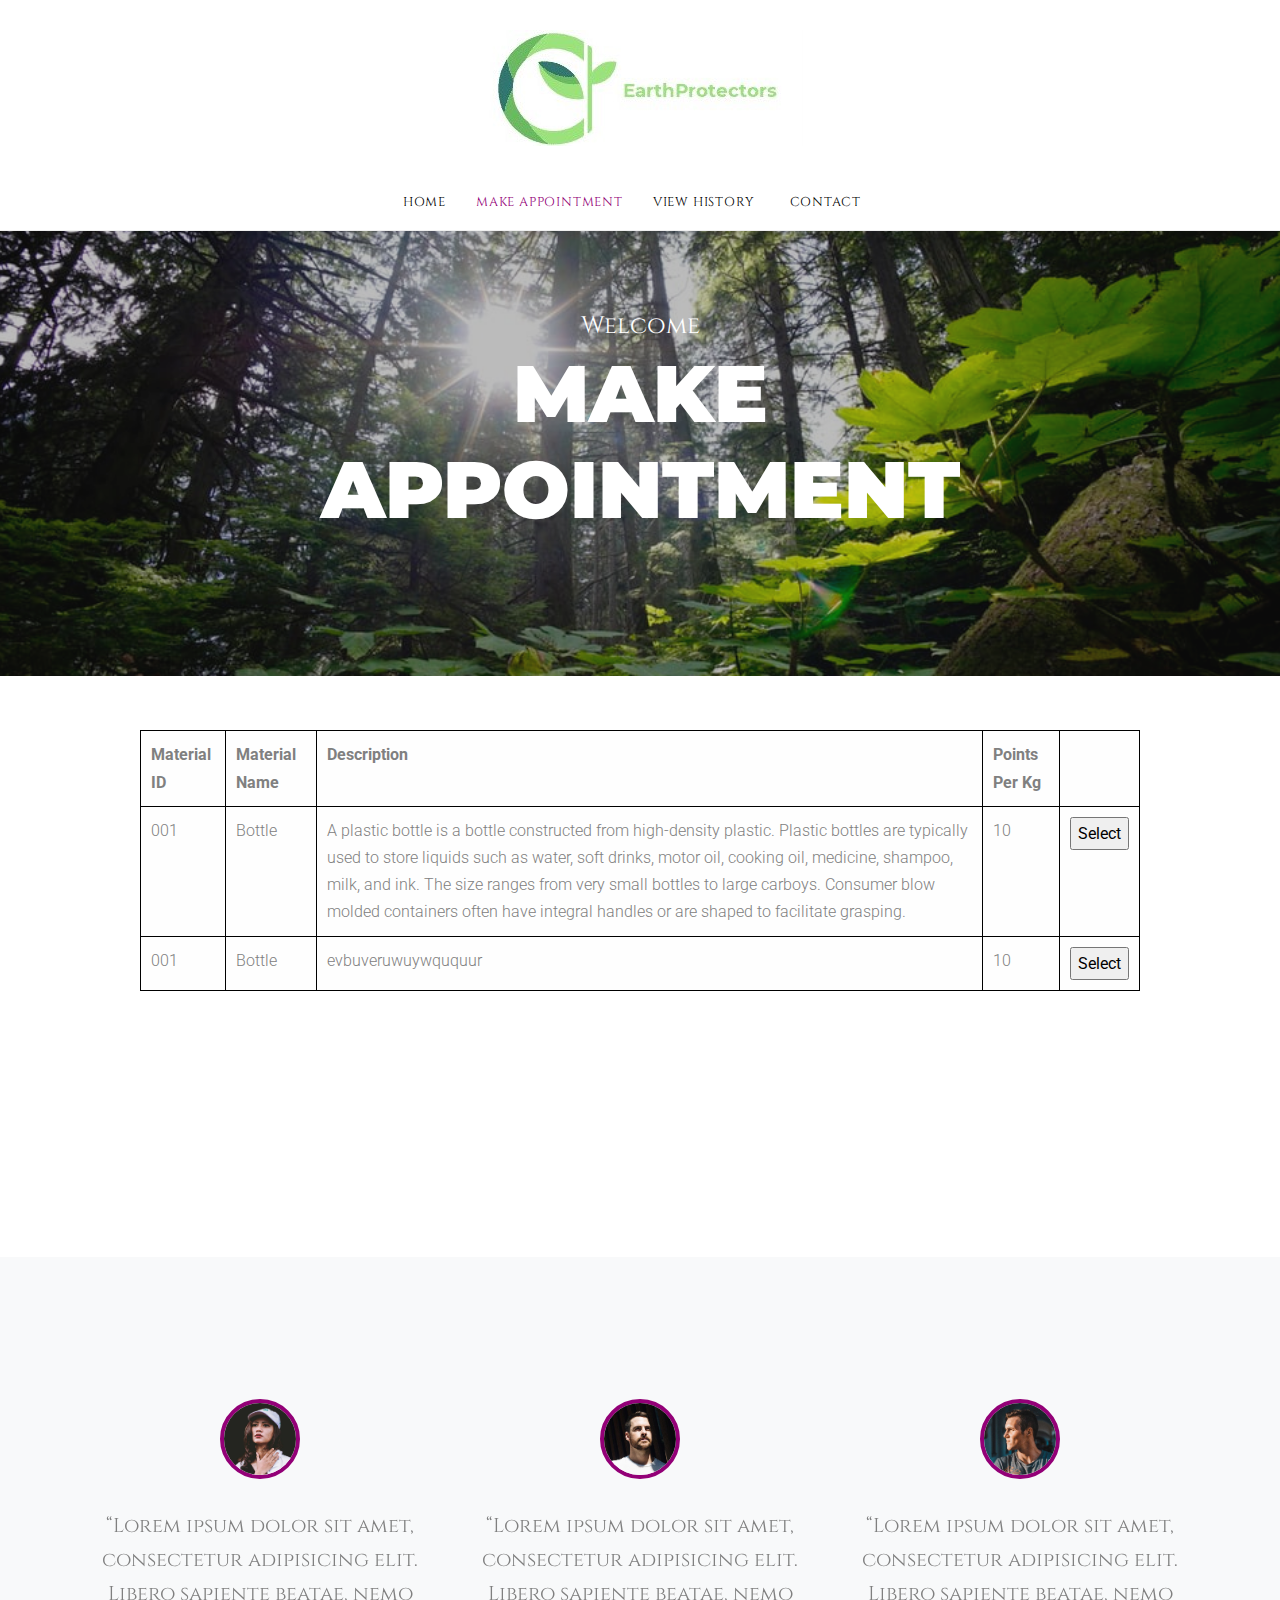
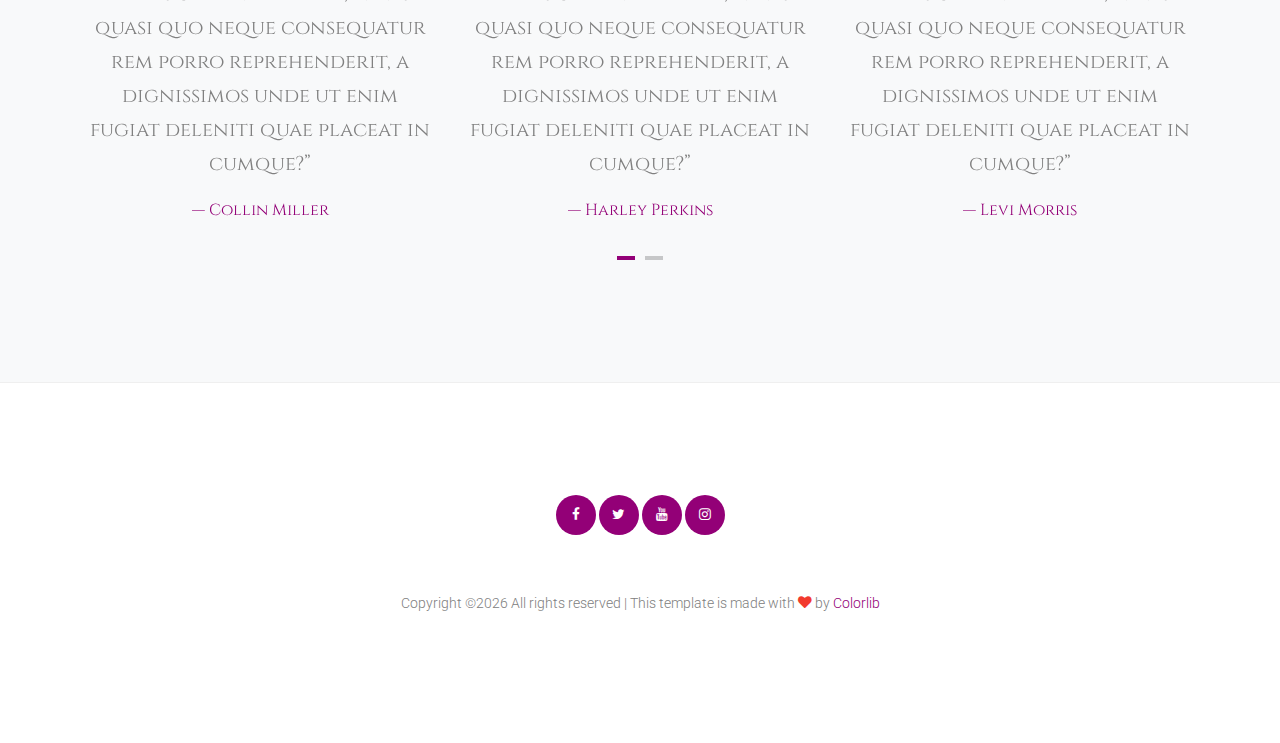
<file: wines/makeappointment.html>
<!DOCTYPE html>
<html lang="en">

<head>
  <title>Wines &mdash; Website Template by Colorlib</title>
  <meta charset="utf-8">
  <meta name="viewport" content="width=device-width, initial-scale=1, shrink-to-fit=no">

  
  <link href="https://fonts.googleapis.com/css?family=Cinzel:400,700|Montserrat:400,700|Roboto&display=swap" rel="stylesheet">

  <link rel="stylesheet" href="fonts/icomoon/style.css">

  <link rel="stylesheet" href="css/bootstrap.min.css">
  <link rel="stylesheet" href="css/jquery-ui.css">
  <link rel="stylesheet" href="css/owl.carousel.min.css">
  <link rel="stylesheet" href="css/owl.theme.default.min.css">
  <link rel="stylesheet" href="css/owl.theme.default.min.css">

  <link rel="stylesheet" href="css/jquery.fancybox.min.css">

  <link rel="stylesheet" href="css/bootstrap-datepicker.css">

  <link rel="stylesheet" href="fonts/flaticon/font/flaticon.css">

  <link rel="stylesheet" href="css/aos.css">
  <link href="css/jquery.mb.YTPlayer.min.css" media="all" rel="stylesheet" type="text/css">

  <link rel="stylesheet" href="makeappointment.css">

  <style>
    table {
    border-collapse: collapse;
    float: center;
    background-color: #fefefe;
}
table  tr td {
    border: 1px solid #000;
    padding: 10px;
    vertical-align: top;
    text-align: left;
}
table th{
    border: 1px solid #000;
    padding: 10px;
    vertical-align: top;
    text-align: left;
}
  </style>

  <script type="text/javascript">
  function dashboard() {
  var dashboard = document.getElementById("dashboard");
  var view = document.getElementById("view");
  if (view.style.display === "none") {
    view.style.display = "block";
  } else {
    view.style.display = "none";
  }
}
  </script>


</head>

<body data-spy="scroll" data-target=".site-navbar-target" data-offset="300">

  <div class="site-wrap">

    <div class="site-mobile-menu site-navbar-target">
      <div class="site-mobile-menu-header">
        <div class="site-mobile-menu-close mt-3">
          <span class="icon-close2 js-menu-toggle"></span>
        </div>
      </div>
      <div class="site-mobile-menu-body"></div>
    </div>


    
    <div class="header-top">
      <div class="container">
        <div class="row align-items-center">
          <div class="col-12 text-center">
            <a href="index.html" class="site-logo">
              <img src="pinterest_profile_image3.jpg" alt="Image" class="img-fluid">
            </a>
          </div>
          <a href="#" class="mx-auto d-inline-block d-lg-none site-menu-toggle js-menu-toggle text-black"><span
                class="icon-menu h3"></span></a>
        </div>
      </div>
      


      
      <div class="site-navbar py-2 js-sticky-header site-navbar-target d-none pl-0 d-lg-block" role="banner">

      <div class="container">
        <div class="d-flex align-items-center">
          
          <div class="mx-auto">
            <nav class="site-navigation position-relative text-left" role="navigation">
              <ul class="site-menu main-menu js-clone-nav mx-auto d-none pl-0 d-lg-block border-none">
                <li><a href="index.html" class="nav-link text-left">Home</a></li>
                <li class="active"><a href="makeappointment.html" class="nav-link text-left">Make Appointment</a></li>
                <li><a href="viewhistory.html" class="nav-link text-left">View History</a></li>
                <li><a href="contact.html" class="nav-link text-left">Contact</a></li>
              </ul>                                                                                                                                                                                                                                                                                         
            </nav>

          </div>
         
        </div>
      </div>

    </div>
    
    </div>

    
    

    <div class="hero-2" style="background-image: url('envir1.jpg');">
     <div class="container">
        <div class="row justify-content-center text-center align-items-center">
          <div class="col-md-8">
            <span class="sub-title">Welcome</span>
            <h2>Make Appointment</h2>
          </div>
        </div>
      </div>
    </div>

    <br>
    <br>


    <div id="container" align="center">
      <table width="1000">
          <thead>
              <tr>
                  <th>Material ID</th>
                  <th>Material Name</th>
                  <th>Description</th>
                  <th>Points Per Kg</th>
                  <th></th>
              </tr>
          </thead>
              <tr>
                  <td>001</td>
                  <td>Bottle</td>
                  <td>A plastic bottle is a bottle constructed from high-density plastic.
                      Plastic bottles are typically used to store liquids such as water, 
                      soft drinks, motor oil, cooking oil, medicine, shampoo, milk, and ink. 
                      The size ranges from very small bottles to large carboys. Consumer blow 
                      molded containers often have integral handles or are shaped to facilitate 
                      grasping.</td>
                  <td>10</td>
                  <td><input type="button" name="select" value="Select"></td>
              </tr>

              <tr>
                  <td>001</td>
                  <td>Bottle</td>
                  <td>evbuveruwuywququur</td>
                  <td>10</td>
                  <td><input type="button" name="select" value="Select"></td>
              </tr>
          
      </table>
  </div>

    

   
    
    <div class="site-section site-section-sm site-blocks-1 border-0" data-aos="fade">
      <div class="container">
        <div class="row">
          <div class="col-md-6 col-lg-4 d-lg-flex mb-4 mb-lg-0 pl-4" data-aos="fade-up" data-aos-delay="">
            <div class="icon mr-4 align-self-start">
              <span class="icon-truck text-primary"></span>
            </div>
            <div class="text">
              <h2 class="font-heading-serif">Free Shipping</h2>
              <p>Lorem ipsum dolor sit amet, consectetur adipiscing elit. Phasellus at iaculis quam. Integer accumsan
                tincidunt fringilla.</p>
            </div>
          </div>
          <div class="col-md-6 col-lg-4 d-lg-flex mb-4 mb-lg-0 pl-4" data-aos="fade-up" data-aos-delay="100">
            <div class="icon mr-4 align-self-start">
              <span class="icon-refresh2 text-primary"></span>
            </div>
            <div class="text">
              <h2 class="font-heading-serif">Free Returns</h2>
              <p>Lorem ipsum dolor sit amet, consectetur adipiscing elit. Phasellus at iaculis quam. Integer accumsan
                tincidunt fringilla.</p>
            </div>
          </div>
          <div class="col-md-6 col-lg-4 d-lg-flex mb-4 mb-lg-0 pl-4" data-aos="fade-up" data-aos-delay="200">
            <div class="icon mr-4 align-self-start">
              <span class="icon-help text-primary"></span>
            </div>
            <div class="text">
              <h2 class="font-heading-serif">Customer Support</h2>
              <p>Lorem ipsum dolor sit amet, consectetur adipiscing elit. Phasellus at iaculis quam. Integer accumsan
                tincidunt fringilla.</p>
            </div>
          </div>
        </div>
      </div>
    </div>

    <div class="site-section bg-light">
      <div class="container">
        <div class="owl-carousel owl-slide-3 owl-slide">
        
          <blockquote class="testimony">
            <img src="images/person_1.jpg" alt="Image">
            <p>&ldquo;Lorem ipsum dolor sit amet, consectetur adipisicing elit. Libero sapiente beatae, nemo quasi quo neque consequatur rem porro reprehenderit, a dignissimos unde ut enim fugiat deleniti quae placeat in cumque?&rdquo;</p>
            <p class="small text-primary">&mdash; Collin Miller</p>
          </blockquote>
          <blockquote class="testimony">
            <img src="images/person_2.jpg" alt="Image">
            <p>&ldquo;Lorem ipsum dolor sit amet, consectetur adipisicing elit. Libero sapiente beatae, nemo quasi quo neque consequatur rem porro reprehenderit, a dignissimos unde ut enim fugiat deleniti quae placeat in cumque?&rdquo;</p>
            <p class="small text-primary">&mdash; Harley Perkins</p>
          </blockquote>
          <blockquote class="testimony">
            <img src="images/person_3.jpg" alt="Image">
            <p>&ldquo;Lorem ipsum dolor sit amet, consectetur adipisicing elit. Libero sapiente beatae, nemo quasi quo neque consequatur rem porro reprehenderit, a dignissimos unde ut enim fugiat deleniti quae placeat in cumque?&rdquo;</p>
            <p class="small text-primary">&mdash; Levi Morris</p>
          </blockquote>
          <blockquote class="testimony">
            <img src="images/person_1.jpg" alt="Image">
            <p>&ldquo;Lorem ipsum dolor sit amet, consectetur adipisicing elit. Libero sapiente beatae, nemo quasi quo neque consequatur rem porro reprehenderit, a dignissimos unde ut enim fugiat deleniti quae placeat in cumque?&rdquo;</p>
            <p class="small text-primary">&mdash; Allie Smith</p>
          </blockquote>
        
        </div>
      </div>
    </div>
  

    
    
    <div class="footer">
      <div class="container">
        
        <div class="row">
          <div class="col-12 text-center">
            <div class="social-icons">
              <a href="#"><span class="icon-facebook"></span></a>
              <a href="#"><span class="icon-twitter"></span></a>
              <a href="#"><span class="icon-youtube"></span></a>
              <a href="#"><span class="icon-instagram"></span></a>
            </div>
          </div>
        </div>
        <div class="row">
          <div class="col-12">
            <div class="copyright">
                <p>
                    <!-- Link back to Colorlib can't be removed. Template is licensed under CC BY 3.0. -->
                    Copyright &copy;<script>document.write(new Date().getFullYear());</script> All rights reserved | This template is made with <i class="icon-heart text-danger" aria-hidden="true"></i> by <a href="https://colorlib.com" target="_blank" >Colorlib</a>
                    <!-- Link back to Colorlib can't be removed. Template is licensed under CC BY 3.0. -->
                    </p>



            </div>
          </div>
        </div>
      </div>
    </div>
    

  </div>
  <!-- .site-wrap -->


  <!-- loader -->
  <div id="loader" class="show fullscreen"><svg class="circular" width="48px" height="48px"><circle class="path-bg" cx="24" cy="24" r="22" fill="none" stroke-width="4" stroke="#eeeeee"/><circle class="path" cx="24" cy="24" r="22" fill="none" stroke-width="4" stroke-miterlimit="10" stroke="#ff5e15"/></svg></div>

  <script src="js/jquery-3.3.1.min.js"></script>
  <script src="js/jquery-migrate-3.0.1.min.js"></script>
  <script src="js/jquery-ui.js"></script>
  <script src="js/popper.min.js"></script>
  <script src="js/bootstrap.min.js"></script>
  <script src="js/owl.carousel.min.js"></script>
  <script src="js/jquery.stellar.min.js"></script>
  <script src="js/jquery.countdown.min.js"></script>
  <script src="js/bootstrap-datepicker.min.js"></script>
  <script src="js/jquery.easing.1.3.js"></script>
  <script src="js/aos.js"></script>
  <script src="js/jquery.fancybox.min.js"></script>
  <script src="js/jquery.sticky.js"></script>
  <script src="js/jquery.mb.YTPlayer.min.js"></script>




  <script src="js/main.js"></script>

</body>

</html>
</file>
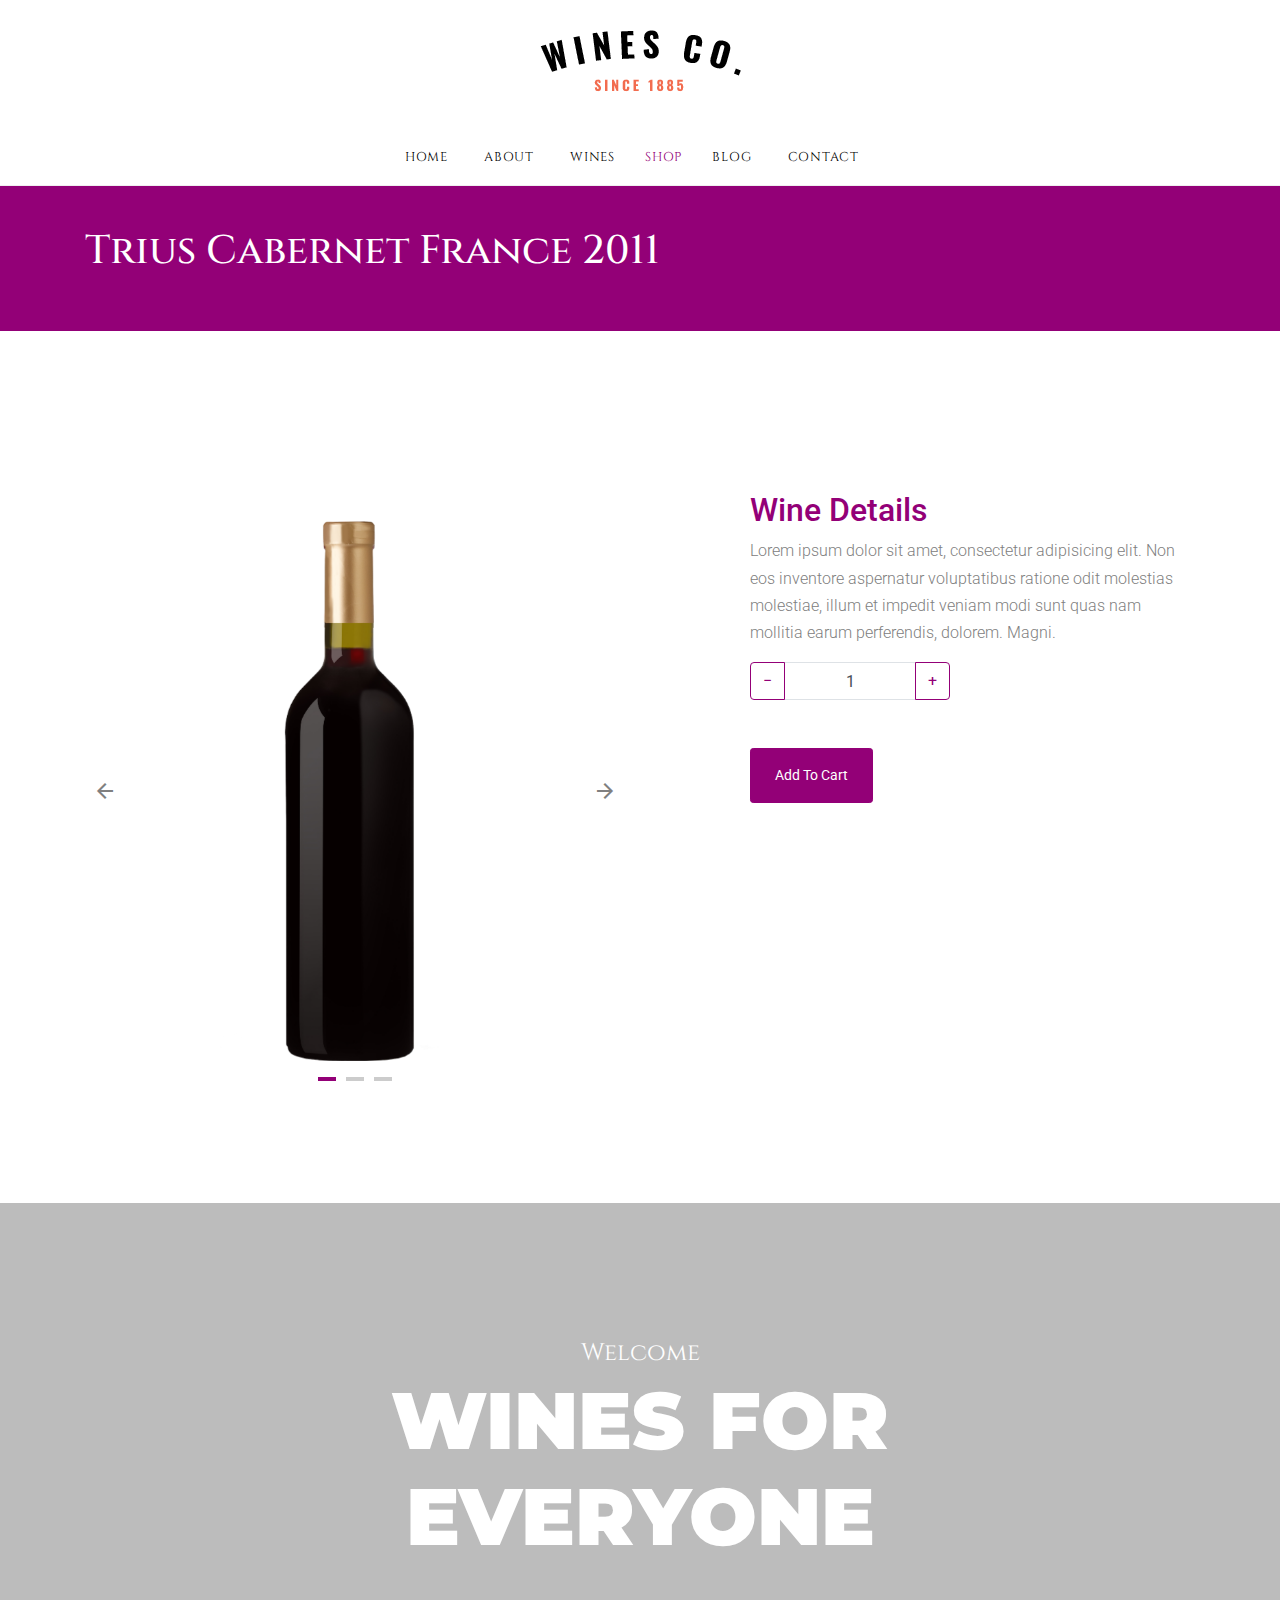
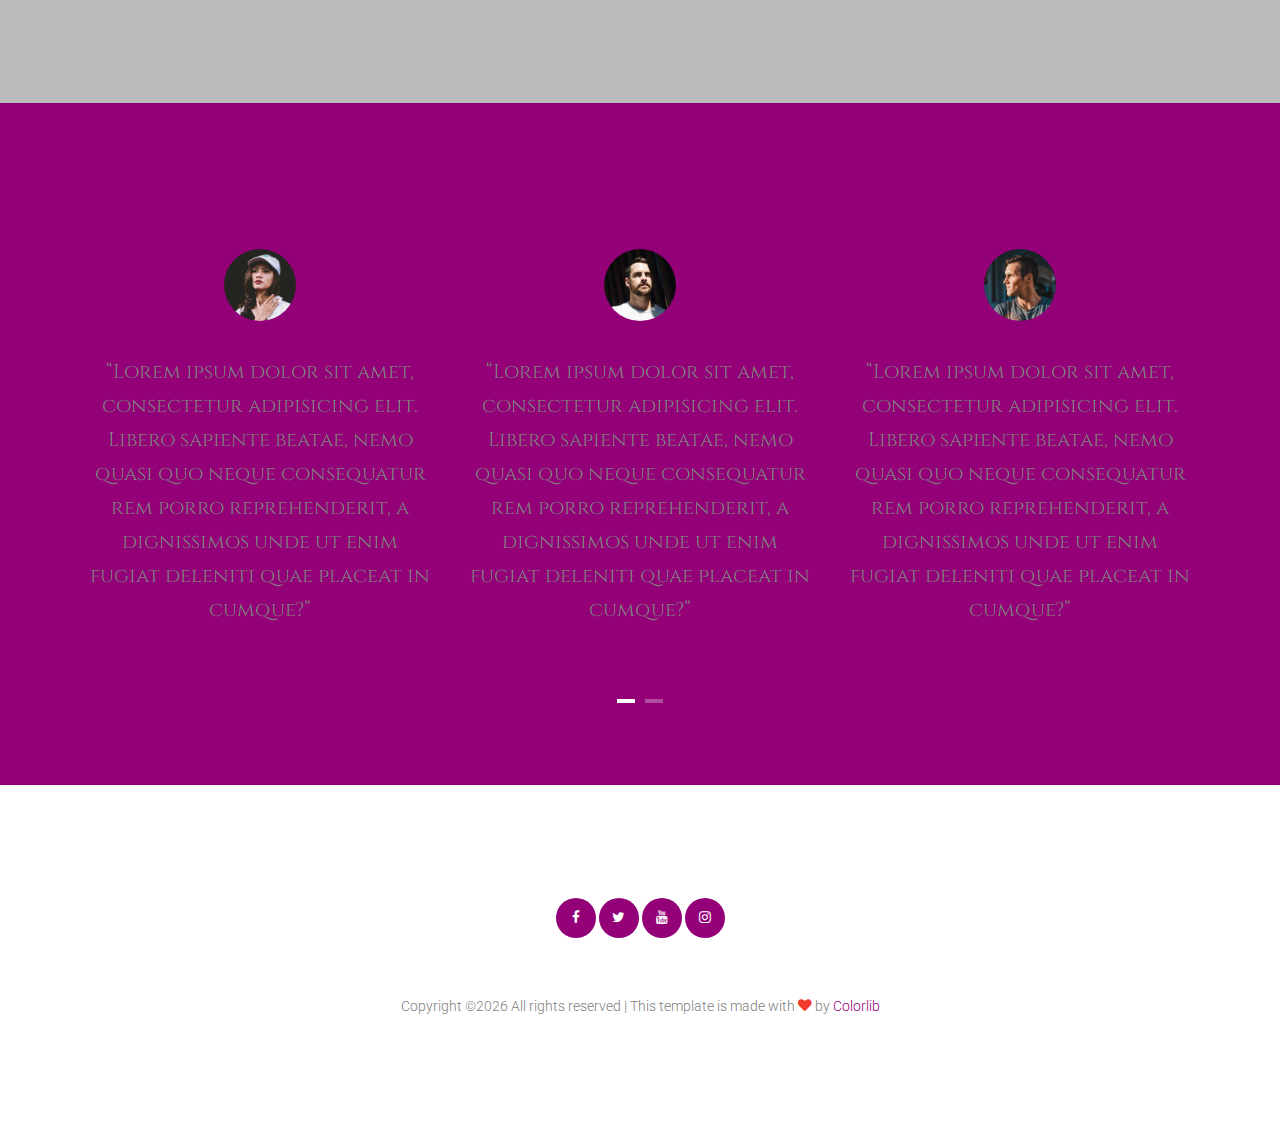
<file: wines/shop-single.html>
<!DOCTYPE html>
<html lang="en">

<head>
  <title>Wines &mdash; Website Template by Colorlib</title>
  <meta charset="utf-8">
  <meta name="viewport" content="width=device-width, initial-scale=1, shrink-to-fit=no">

  
  <link href="https://fonts.googleapis.com/css?family=Cinzel:400,700|Montserrat:400,700|Roboto&display=swap" rel="stylesheet"> 

  <link rel="stylesheet" href="fonts/icomoon/style.css">

  <link rel="stylesheet" href="css/bootstrap.min.css">
  <link rel="stylesheet" href="css/jquery-ui.css">
  <link rel="stylesheet" href="css/owl.carousel.min.css">
  <link rel="stylesheet" href="css/owl.theme.default.min.css">
  <link rel="stylesheet" href="css/owl.theme.default.min.css">

  <link rel="stylesheet" href="css/jquery.fancybox.min.css">

  <link rel="stylesheet" href="css/bootstrap-datepicker.css">

  <link rel="stylesheet" href="fonts/flaticon/font/flaticon.css">

  <link rel="stylesheet" href="css/aos.css">
  <link href="css/jquery.mb.YTPlayer.min.css" media="all" rel="stylesheet" type="text/css">

  <link rel="stylesheet" href="css/style.css">



</head>

<body data-spy="scroll" data-target=".site-navbar-target" data-offset="300">

  <div class="site-wrap">

    <div class="site-mobile-menu site-navbar-target">
      <div class="site-mobile-menu-header">
        <div class="site-mobile-menu-close mt-3">
          <span class="icon-close2 js-menu-toggle"></span>
        </div>
      </div>
      <div class="site-mobile-menu-body"></div>
    </div>


    
    <div class="header-top">
      <div class="container">
        <div class="row align-items-center">
          <div class="col-12 text-center">
            <a href="index.html" class="site-logo">
              <img src="images/logo.png" alt="Image" class="img-fluid">
            </a>
          </div>
          <a href="#" class="mx-auto d-inline-block d-lg-none site-menu-toggle js-menu-toggle text-black"><span
                class="icon-menu h3"></span></a>
        </div>
      </div>
      


      
      <div class="site-navbar py-2 js-sticky-header site-navbar-target d-none pl-0 d-lg-block" role="banner">

      <div class="container">
        <div class="d-flex align-items-center">
          
          <div class="mx-auto">
            <nav class="site-navigation position-relative text-left" role="navigation">
              <ul class="site-menu main-menu js-clone-nav mx-auto d-none pl-0 d-lg-block border-none">
                <li><a href="index.html" class="nav-link text-left">Home</a></li>
                <li><a href="about.html" class="nav-link text-left">About</a></li>
                <li><a href="shop.html" class="nav-link text-left">Wines</a></li>
                <li class="active"><a href="shop.html" class="nav-link text-left">Shop</a></li>
                <li><a href="blog.html" class="nav-link text-left">Blog</a></li>
                <li><a href="contact.html" class="nav-link text-left">Contact</a></li>
              </ul>                                                                                                                                                                                                                                                                                         
            </nav>

          </div>
         
        </div>
      </div>

    </div>
    
    </div>

    
      
    <div class="site-section bg-primary py-5 page-title-wrap mt-5">
      <div class="container">
        <h1>Trius Cabernet France 2011</h4>
      </div>
    </div>

      
    

    <div class="site-section mt-5">
      <div class="container">
        <div class="row">
          <div class="col-lg-6">
            <div class="owl-carousel hero-slide owl-style">
              <img src="images/wine_1.png" alt="Image" class="img-fluid">
              <img src="images/wine_2.png" alt="Image" class="img-fluid">
              <img src="images/wine_3.png" alt="Image" class="img-fluid">
            </div>
          </div>
          <div class="col-lg-5 ml-auto">
            <h2 class="text-primary">Wine Details</h2>
            <p>Lorem ipsum dolor sit amet, consectetur adipisicing elit. Non eos inventore aspernatur voluptatibus ratione odit molestias molestiae, illum et impedit veniam modi sunt quas nam mollitia earum perferendis, dolorem. Magni.</p>

            <div class="mb-5">
              <div class="input-group mb-3" style="max-width: 200px;">
                <div class="input-group-prepend">
                  <button class="btn btn-outline-primary js-btn-minus" type="button">&minus;</button>
                </div>
                <input type="text" class="form-control text-center border mr-0" value="1" placeholder=""
                  aria-label="Example text with button addon" aria-describedby="button-addon1">
                <div class="input-group-append">
                  <button class="btn btn-outline-primary js-btn-plus" type="button">&plus;</button>
                </div>
              </div>
    
            </div>
            <p><a href="cart.html" class="buy-now btn btn-sm height-auto px-4 py-3 btn-primary">Add To Cart</a></p>


          </div>
        </div>
      </div>
    </div>

    <div class="hero-2" style="background-image: url('images/hero_2.jpg');">
     <div class="container">
        <div class="row justify-content-center text-center align-items-center">
          <div class="col-md-8">
            <span class="sub-title">Welcome</span>
            <h2>Wines For Everyone</h2>
          </div>
        </div>
      </div>
    </div>

    <div class="site-section bg-primary">
      <div class="container">
        <div class="owl-carousel owl-slide-3 owl-slide-3-white owl-slide">
        
          <blockquote class="testimony">
            <img src="images/person_1.jpg" alt="Image">
            <p>&ldquo;Lorem ipsum dolor sit amet, consectetur adipisicing elit. Libero sapiente beatae, nemo quasi quo neque consequatur rem porro reprehenderit, a dignissimos unde ut enim fugiat deleniti quae placeat in cumque?&rdquo;</p>
          </blockquote>
          <blockquote class="testimony">
            <img src="images/person_2.jpg" alt="Image">
            <p>&ldquo;Lorem ipsum dolor sit amet, consectetur adipisicing elit. Libero sapiente beatae, nemo quasi quo neque consequatur rem porro reprehenderit, a dignissimos unde ut enim fugiat deleniti quae placeat in cumque?&rdquo;</p>
          </blockquote>
          <blockquote class="testimony">
            <img src="images/person_3.jpg" alt="Image">
            <p>&ldquo;Lorem ipsum dolor sit amet, consectetur adipisicing elit. Libero sapiente beatae, nemo quasi quo neque consequatur rem porro reprehenderit, a dignissimos unde ut enim fugiat deleniti quae placeat in cumque?&rdquo;</p>
          </blockquote>
          <blockquote class="testimony">
            <img src="images/person_1.jpg" alt="Image">
            <p>&ldquo;Lorem ipsum dolor sit amet, consectetur adipisicing elit. Libero sapiente beatae, nemo quasi quo neque consequatur rem porro reprehenderit, a dignissimos unde ut enim fugiat deleniti quae placeat in cumque?&rdquo;</p>
          </blockquote>
        
        </div>
      </div>
    </div>
  

    
    
    <div class="footer">
      <div class="container">
        
        <div class="row">
          <div class="col-12 text-center">
            <div class="social-icons">
              <a href="#"><span class="icon-facebook"></span></a>
              <a href="#"><span class="icon-twitter"></span></a>
              <a href="#"><span class="icon-youtube"></span></a>
              <a href="#"><span class="icon-instagram"></span></a>
            </div>
          </div>
        </div>
        <div class="row">
          <div class="col-12">
            <div class="copyright">
                <p>
                    <!-- Link back to Colorlib can't be removed. Template is licensed under CC BY 3.0. -->
                    Copyright &copy;<script>document.write(new Date().getFullYear());</script> All rights reserved | This template is made with <i class="icon-heart text-danger" aria-hidden="true"></i> by <a href="https://colorlib.com" target="_blank" >Colorlib</a>
                    <!-- Link back to Colorlib can't be removed. Template is licensed under CC BY 3.0. -->
                    </p>



            </div>
          </div>
        </div>
      </div>
    </div>
    

  </div>
  <!-- .site-wrap -->


  <!-- loader -->
  <div id="loader" class="show fullscreen"><svg class="circular" width="48px" height="48px"><circle class="path-bg" cx="24" cy="24" r="22" fill="none" stroke-width="4" stroke="#eeeeee"/><circle class="path" cx="24" cy="24" r="22" fill="none" stroke-width="4" stroke-miterlimit="10" stroke="#ff5e15"/></svg></div>

  <script src="js/jquery-3.3.1.min.js"></script>
  <script src="js/jquery-migrate-3.0.1.min.js"></script>
  <script src="js/jquery-ui.js"></script>
  <script src="js/popper.min.js"></script>
  <script src="js/bootstrap.min.js"></script>
  <script src="js/owl.carousel.min.js"></script>
  <script src="js/jquery.stellar.min.js"></script>
  <script src="js/jquery.countdown.min.js"></script>
  <script src="js/bootstrap-datepicker.min.js"></script>
  <script src="js/jquery.easing.1.3.js"></script>
  <script src="js/aos.js"></script>
  <script src="js/jquery.fancybox.min.js"></script>
  <script src="js/jquery.sticky.js"></script>
  <script src="js/jquery.mb.YTPlayer.min.js"></script>


  <script src="js/main.js"></script>

</body>

</html>
</file>
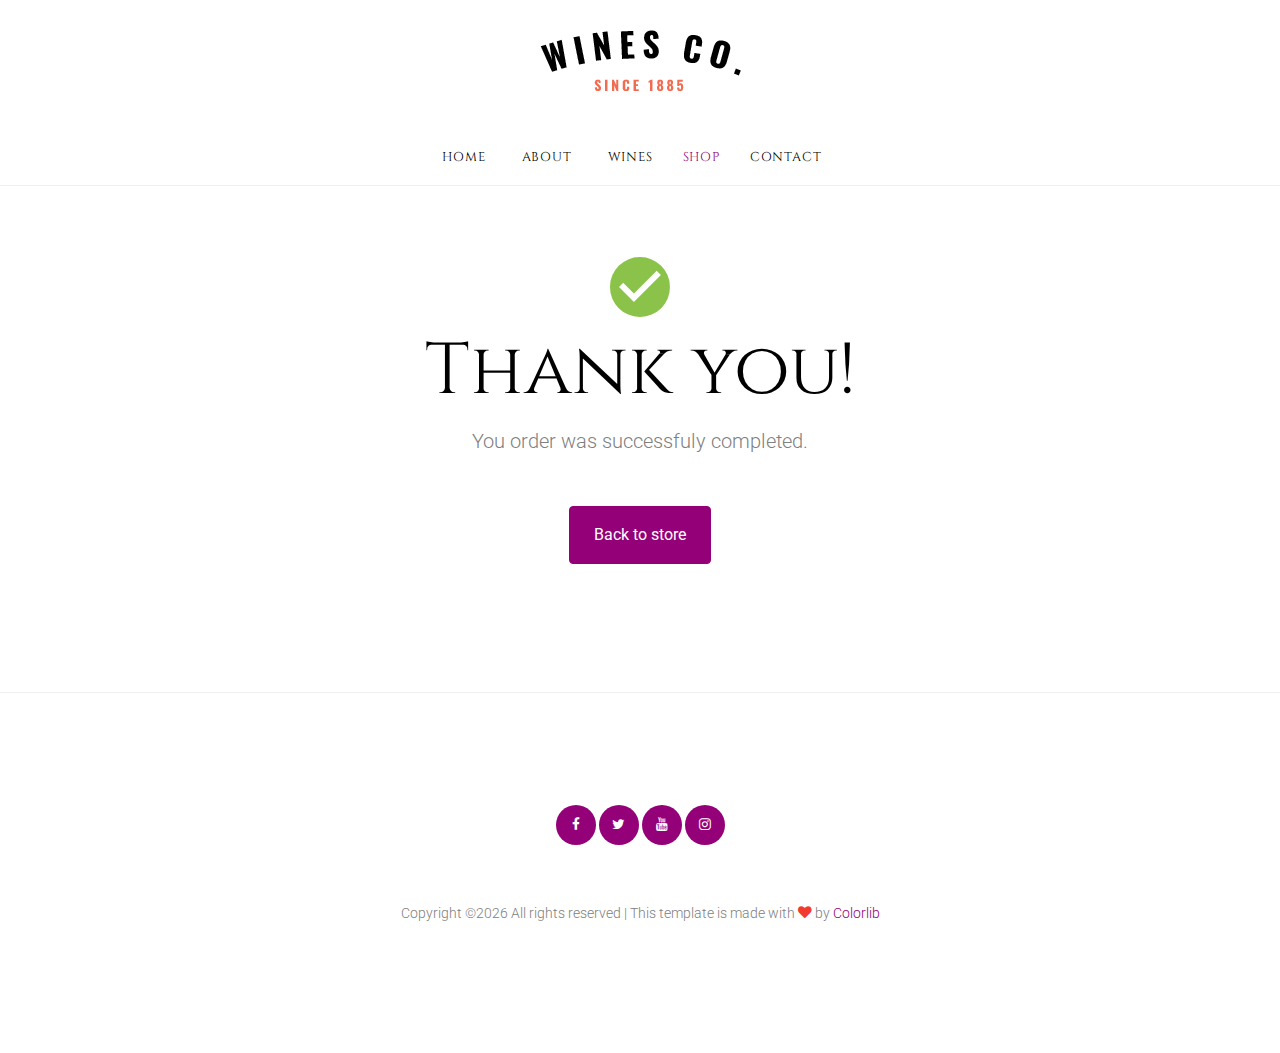
<file: wines/thankyou.html>
<!DOCTYPE html>
<html lang="en">

<head>
  <title>Wines &mdash; Website Template by Colorlib</title>
  <meta charset="utf-8">
  <meta name="viewport" content="width=device-width, initial-scale=1, shrink-to-fit=no">

  
  <link href="https://fonts.googleapis.com/css?family=Cinzel:400,700|Montserrat:400,700|Roboto&display=swap" rel="stylesheet">

  <link rel="stylesheet" href="fonts/icomoon/style.css">

  <link rel="stylesheet" href="css/bootstrap.min.css">
  <link rel="stylesheet" href="css/jquery-ui.css">
  <link rel="stylesheet" href="css/owl.carousel.min.css">
  <link rel="stylesheet" href="css/owl.theme.default.min.css">
  <link rel="stylesheet" href="css/owl.theme.default.min.css">

  <link rel="stylesheet" href="css/jquery.fancybox.min.css">

  <link rel="stylesheet" href="css/bootstrap-datepicker.css">

  <link rel="stylesheet" href="fonts/flaticon/font/flaticon.css">

  <link rel="stylesheet" href="css/aos.css">
  <link href="css/jquery.mb.YTPlayer.min.css" media="all" rel="stylesheet" type="text/css">

  <link rel="stylesheet" href="css/style.css">



</head>

<body data-spy="scroll" data-target=".site-navbar-target" data-offset="300">

  <div class="site-wrap">

    <div class="site-mobile-menu site-navbar-target">
      <div class="site-mobile-menu-header">
        <div class="site-mobile-menu-close mt-3">
          <span class="icon-close2 js-menu-toggle"></span>
        </div>
      </div>
      <div class="site-mobile-menu-body"></div>
    </div>


    
    <div class="header-top">
      <div class="container">
        <div class="row align-items-center">
          <div class="col-12 text-center">
            <a href="index.html" class="site-logo">
              <img src="images/logo.png" alt="Image" class="img-fluid">
            </a>
          </div>
          <a href="#" class="mx-auto d-inline-block d-lg-none site-menu-toggle js-menu-toggle text-black"><span
                class="icon-menu h3"></span></a>
        </div>
      </div>
      


      
      <div class="site-navbar py-2 js-sticky-header site-navbar-target d-none pl-0 d-lg-block" role="banner">

      <div class="container">
        <div class="d-flex align-items-center">
          
          <div class="mx-auto">
            <nav class="site-navigation position-relative text-left" role="navigation">
              <ul class="site-menu main-menu js-clone-nav mx-auto d-none pl-0 d-lg-block border-none">
                <li><a href="index.html" class="nav-link text-left">Home</a></li>
                <li><a href="about.html" class="nav-link text-left">About</a></li>
                <li><a href="shop.html" class="nav-link text-left">Wines</a></li>
                <li class="active"><a href="shop.html" class="nav-link text-left">Shop</a></li>
                <li><a href="contact.html" class="nav-link text-left">Contact</a></li>
              </ul>                                                                                                                                                                                                                                                                                         
            </nav>

          </div>
         
        </div>
      </div>

    </div>
    
    </div>

    
  


    <div class="site-section">
      <div class="container">
        <div class="row">
          <div class="col-md-12 text-center">
            <span class="icon-check_circle display-3 text-success"></span>
            <h2 class="display-3 text-black font-heading-serif">Thank you!</h2>
            <p class="lead mb-5">You order was successfuly completed.</p>
            <p><a href="shop.html" class="btn btn-md height-auto px-4 py-3 btn-primary">Back to store</a></p>
          </div>
        </div>
      </div>
    </div>
  

    
    
    <div class="footer">
      <div class="container">
        
        <div class="row">
          <div class="col-12 text-center">
            <div class="social-icons">
              <a href="#"><span class="icon-facebook"></span></a>
              <a href="#"><span class="icon-twitter"></span></a>
              <a href="#"><span class="icon-youtube"></span></a>
              <a href="#"><span class="icon-instagram"></span></a>
            </div>
          </div>
        </div>
        <div class="row">
          <div class="col-12">
            <div class="copyright">
                <p>
                    <!-- Link back to Colorlib can't be removed. Template is licensed under CC BY 3.0. -->
                    Copyright &copy;<script>document.write(new Date().getFullYear());</script> All rights reserved | This template is made with <i class="icon-heart text-danger" aria-hidden="true"></i> by <a href="https://colorlib.com" target="_blank" >Colorlib</a>
                    <!-- Link back to Colorlib can't be removed. Template is licensed under CC BY 3.0. -->
                    </p>



            </div>
          </div>
        </div>
      </div>
    </div>
    

  </div>
  <!-- .site-wrap -->


  <!-- loader -->
  <div id="loader" class="show fullscreen"><svg class="circular" width="48px" height="48px"><circle class="path-bg" cx="24" cy="24" r="22" fill="none" stroke-width="4" stroke="#eeeeee"/><circle class="path" cx="24" cy="24" r="22" fill="none" stroke-width="4" stroke-miterlimit="10" stroke="#ff5e15"/></svg></div>

  <script src="js/jquery-3.3.1.min.js"></script>
  <script src="js/jquery-migrate-3.0.1.min.js"></script>
  <script src="js/jquery-ui.js"></script>
  <script src="js/popper.min.js"></script>
  <script src="js/bootstrap.min.js"></script>
  <script src="js/owl.carousel.min.js"></script>
  <script src="js/jquery.stellar.min.js"></script>
  <script src="js/jquery.countdown.min.js"></script>
  <script src="js/bootstrap-datepicker.min.js"></script>
  <script src="js/jquery.easing.1.3.js"></script>
  <script src="js/aos.js"></script>
  <script src="js/jquery.fancybox.min.js"></script>
  <script src="js/jquery.sticky.js"></script>
  <script src="js/jquery.mb.YTPlayer.min.js"></script>




  <script src="js/main.js"></script>

</body>

</html>
</file>
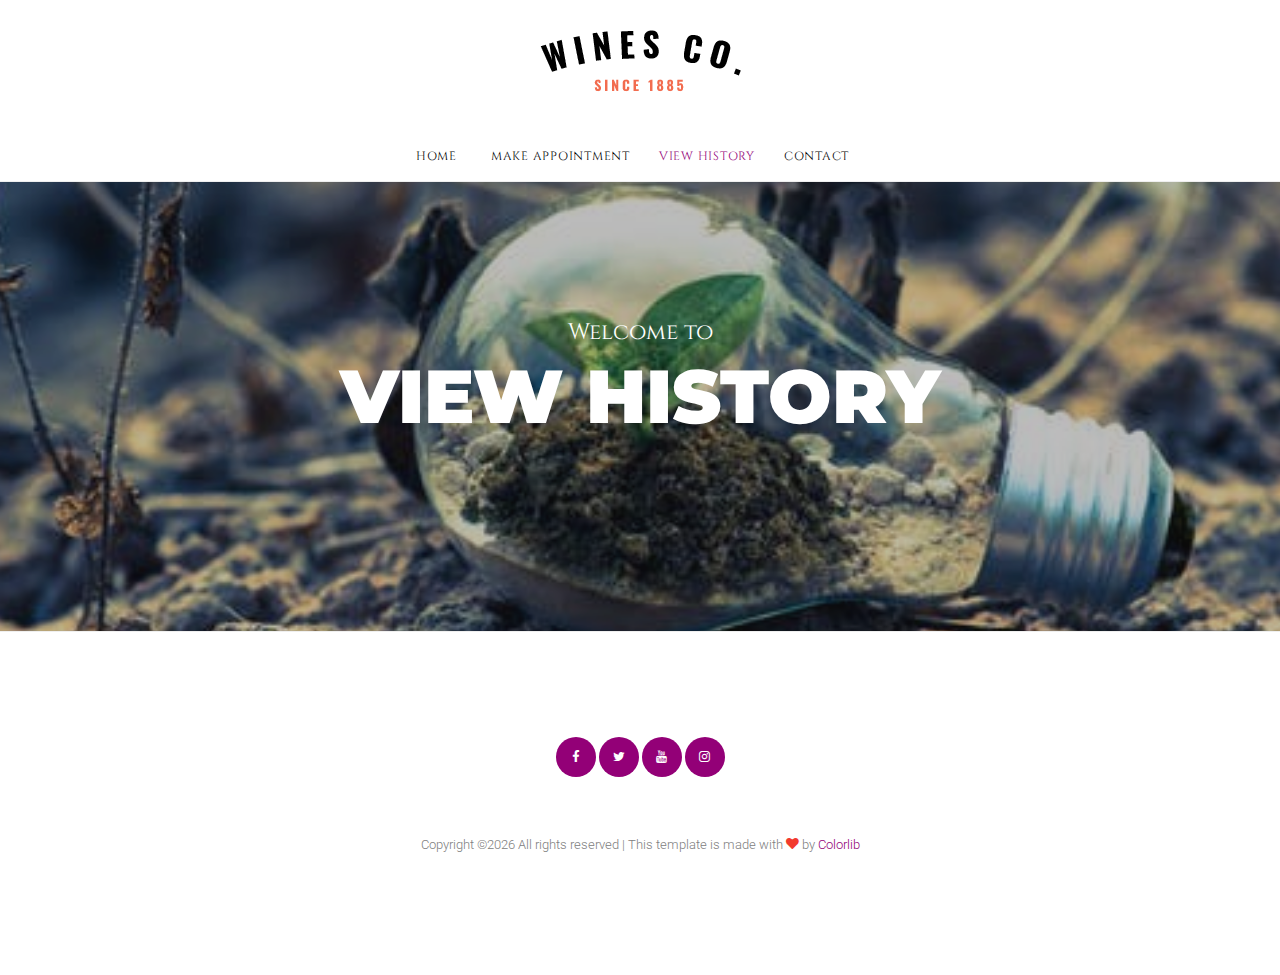
<file: wines/viewhistory.html>
<!DOCTYPE html>
<html lang="en">

<head>
  <title>Wines &mdash; Website Template by Colorlib</title>
  <meta charset="utf-8">
  <meta name="viewport" content="width=device-width, initial-scale=1, shrink-to-fit=no">
  <link rel="stylesheet" href="https://www.w3schools.com/w3css/4/w3.css">
  
  <link href="https://fonts.googleapis.com/css?family=Cinzel:400,700|Montserrat:400,700|Roboto&display=swap" rel="stylesheet"> 

  <link rel="stylesheet" href="fonts/icomoon/style.css">

  <link rel="stylesheet" href="css/bootstrap.min.css">
  <link rel="stylesheet" href="css/jquery-ui.css">
  <link rel="stylesheet" href="css/owl.carousel.min.css">
  <link rel="stylesheet" href="css/owl.theme.default.min.css">
  <link rel="stylesheet" href="css/owl.theme.default.min.css">

  <link rel="stylesheet" href="css/jquery.fancybox.min.css">

  <link rel="stylesheet" href="css/bootstrap-datepicker.css">

  <link rel="stylesheet" href="fonts/flaticon/font/flaticon.css">

  <link rel="stylesheet" href="css/aos.css">
  <link href="css/jquery.mb.YTPlayer.min.css" media="all" rel="stylesheet" type="text/css">

  <link rel="stylesheet" href="css/style.css">



</head>

<body data-spy="scroll" data-target=".site-navbar-target" data-offset="300">

  <div class="site-wrap">

    <div class="site-mobile-menu site-navbar-target">
      <div class="site-mobile-menu-header">
        <div class="site-mobile-menu-close mt-3">
          <span class="icon-close2 js-menu-toggle"></span>
        </div>
      </div>
      <div class="site-mobile-menu-body"></div>
    </div>


    
    <div class="header-top">
      <div class="container">
        <div class="row align-items-center">
          <div class="col-12 text-center">
            <a href="index.html" class="site-logo">
              <img src="images/logo.png" alt="Image" class="img-fluid">
            </a>
          </div>
          <a href="#" class="mx-auto d-inline-block d-lg-none site-menu-toggle js-menu-toggle text-black"><span
                class="icon-menu h3"></span></a>
        </div>
      </div>
      


      
      <div class="site-navbar py-2 js-sticky-header site-navbar-target d-none pl-0 d-lg-block" role="banner">

      <div class="container">
        <div class="d-flex align-items-center">
          
          <div class="mx-auto">
            <nav class="site-navigation position-relative text-left" role="navigation">
              <ul class="site-menu main-menu js-clone-nav mx-auto d-none pl-0 d-lg-block border-none">
                <li><a href="index.html" class="nav-link text-left">Home</a></li>
                <li><a href="makeappointment.html" class="nav-link text-left">Make Appointment</a></li>
                <li class="active"><a href="viewhistory.html" class="nav-link text-left">View History</a></li>
                <li><a href="contact.html" class="nav-link text-left">Contact</a></li>
              </ul>                                                                                                                                                                                                                                                                                         
            </nav>

          </div>
         
        </div>
      </div>

    </div>
    
    </div>

    
    <div class="hero-2" style="background-image: url('envir2.jpeg');">
      <div class="container">
         <div class="row justify-content-center text-center align-items-center">
           <div class="col-md-8">
             <span class="sub-title">Welcome to</span>
             <h2>View History</h2>
           </div>
         </div>
       </div>
     </div>
    
    <div class="footer">
      <div class="container">
        
        <div class="row">
          <div class="col-12 text-center">
            <div class="social-icons">
              <a href="#"><span class="icon-facebook"></span></a>
              <a href="#"><span class="icon-twitter"></span></a>
              <a href="#"><span class="icon-youtube"></span></a>
              <a href="#"><span class="icon-instagram"></span></a>
            </div>
          </div>
        </div>
        <div class="row">
          <div class="col-12">
            <div class="copyright">
                <p>
                    <!-- Link back to Colorlib can't be removed. Template is licensed under CC BY 3.0. -->
                    Copyright &copy;<script>document.write(new Date().getFullYear());</script> All rights reserved | This template is made with <i class="icon-heart text-danger" aria-hidden="true"></i> by <a href="https://colorlib.com" target="_blank" >Colorlib</a>
                    <!-- Link back to Colorlib can't be removed. Template is licensed under CC BY 3.0. -->
                    </p>



            </div>
          </div>
        </div>
      </div>
    </div>
    

  </div>
  <!-- .site-wrap -->


  <!-- loader -->
  <div id="loader" class="show fullscreen"><svg class="circular" width="48px" height="48px"><circle class="path-bg" cx="24" cy="24" r="22" fill="none" stroke-width="4" stroke="#eeeeee"/><circle class="path" cx="24" cy="24" r="22" fill="none" stroke-width="4" stroke-miterlimit="10" stroke="#ff5e15"/></svg></div>

  <script src="js/jquery-3.3.1.min.js"></script>
  <script src="js/jquery-migrate-3.0.1.min.js"></script>
  <script src="js/jquery-ui.js"></script>
  <script src="js/popper.min.js"></script>
  <script src="js/bootstrap.min.js"></script>
  <script src="js/owl.carousel.min.js"></script>
  <script src="js/jquery.stellar.min.js"></script>
  <script src="js/jquery.countdown.min.js"></script>
  <script src="js/bootstrap-datepicker.min.js"></script>
  <script src="js/jquery.easing.1.3.js"></script>
  <script src="js/aos.js"></script>
  <script src="js/jquery.fancybox.min.js"></script>
  <script src="js/jquery.sticky.js"></script>
  <script src="js/jquery.mb.YTPlayer.min.js"></script>




  <script src="js/main.js"></script>

</body>

</html>
</file>
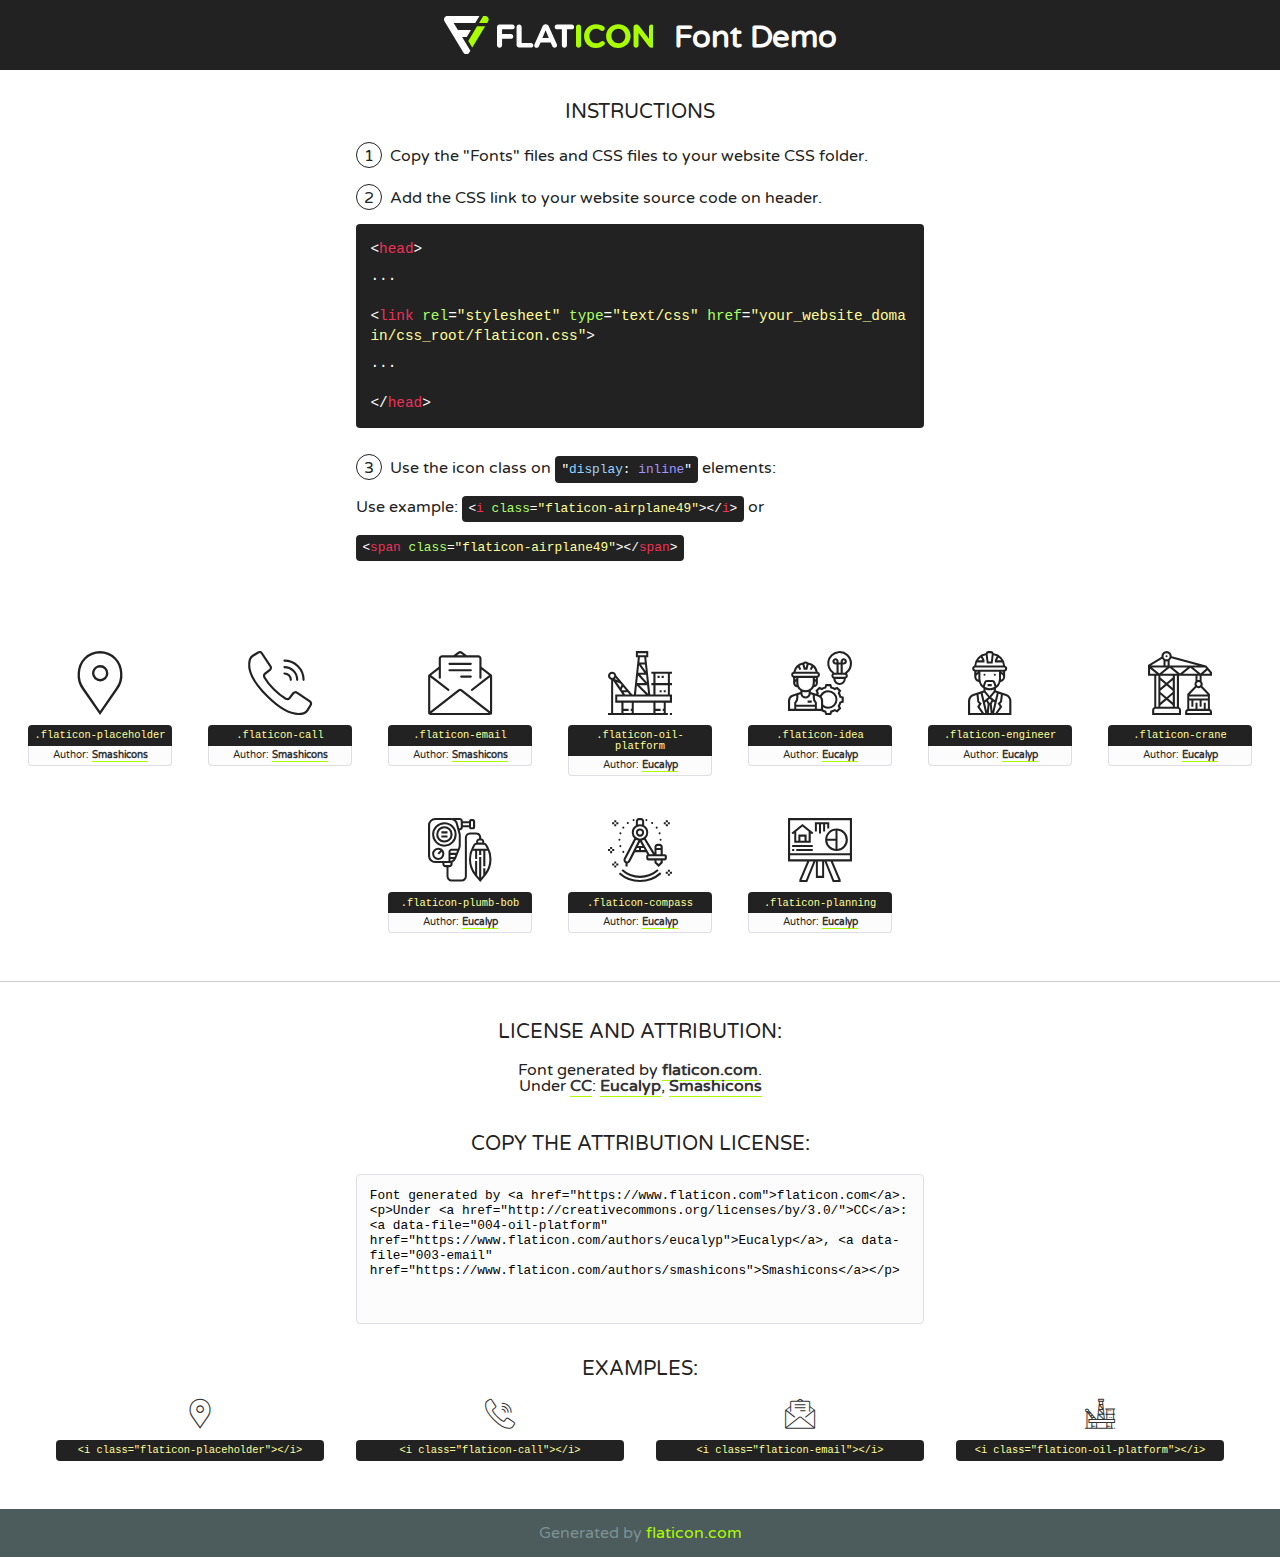
<file: fonts/flaticon/font/flaticon.html>
<!DOCTYPE html>
<!--
  Flaticon icon font: Flaticon
  Creation date: 20/06/2019 00:33
-->
<html>
<!DOCTYPE html>
<html>

<head>
    <title>Flaticon WebFont</title>
    <link href="http://fonts.googleapis.com/css?family=Varela+Round" rel="stylesheet" type="text/css" />
    <link rel="stylesheet" type="text/css" href="flaticon.css">
    <meta charset="UTF-8">
    <style>
    html, body, div, span, applet, object, iframe,
    h1, h2, h3, h4, h5, h6, p, blockquote, pre,
    a, abbr, acronym, address, big, cite, code,
    del, dfn, em, img, ins, kbd, q, s, samp,
    small, strike, strong, sub, sup, tt, var,
    b, u, i, center,
    dl, dt, dd, ol, ul, li,
    fieldset, form, label, legend,
    table, caption, tbody, tfoot, thead, tr, th, td,
    article, aside, canvas, details, embed, 
    figure, figcaption, footer, header, hgroup, 
    menu, nav, output, ruby, section, summary,
    time, mark, audio, video {
        margin: 0;
        padding: 0;
        border: 0;
        font-size: 100%;
        font: inherit;
        vertical-align: baseline;
    }
    /* HTML5 display-role reset for older browsers */
    article, aside, details, figcaption, figure, 
    footer, header, hgroup, menu, nav, section {
        display: block;
    }
    body {
        line-height: 1;
    }
    ol, ul {
        list-style: none;
    }
    blockquote, q {
        quotes: none;
    }
    blockquote:before, blockquote:after,
    q:before, q:after {
        content: '';
        content: none;
    }
    table {
        border-collapse: collapse;
        border-spacing: 0;
    }
    body {
        font-family: 'Varela Round', Helvetica, Arial, sans-serif;
        font-size: 16px;
        color: #222;
    }
    a {
        color: #333;
        border-bottom: 1px solid #a9fd00;
        font-weight: bold;
        text-decoration: none;
    }
    * {
        -moz-box-sizing: border-box;
        -webkit-box-sizing: border-box;
        box-sizing: border-box;
        margin: 0;
        padding: 0;
    }
    [class^="flaticon-"]:before, [class*=" flaticon-"]:before, [class^="flaticon-"]:after, [class*=" flaticon-"]:after {
        font-family: Flaticon;
        font-size: 30px;
        font-style: normal;
        margin-left: 20px;
        color: #333;
    }
    .wrapper {
        max-width: 600px;
        margin: auto;
        padding: 0 1em;
    }
    .title {
        font-size: 1.25em;
        text-align: center;
        margin-bottom: 1em;
        text-transform: uppercase;
    }
    header {
        text-align: center;
        background-color: #222;
        color: #fff;
        padding: 1em;
    }
    header .logo {
        width: 210px;
        height: 38px;
        display: inline-block;
        vertical-align: middle;
        margin-right: 1em;
        border: none;
    }
    header strong {
        font-size: 1.95em;
        font-weight: bold;
        vertical-align: middle;
        margin-top: 5px;
        display: inline-block;
    }
    .demo {
        margin: 2em auto;
        line-height: 1.25em;
    }
    .demo ul li {
        margin-bottom: 1em;
    }
    .demo ul li .num {
        color: #222;
        border-radius: 20px;
        display: inline-block;
        width: 26px;
        padding: 3px;
        height: 26px;
        text-align: center;
        margin-right: 0.5em;
        border: 1px solid #222;
    }
    .demo ul li code {
        background-color: #222;
        border-radius: 4px;
        padding: 0.25em 0.5em;
        display: inline-block;
        color: #fff;
        font-family: Consolas,Monaco,Lucida Console,Liberation Mono,DejaVu Sans Mono,Bitstream Vera Sans Mono,Courier New, monospace;
        font-weight: lighter;
        margin-top: 1em;
        font-size: 0.8em;
        word-break: break-all;
    }
    .demo ul li code.big {
        padding: 1em;
        font-size: 0.9em;
    }
    .demo ul li code .red {
        color: #EF3159;
    }
    .demo ul li code .green {
        color: #ACFF65;
    }
    .demo ul li code .yellow {
        color: #FFFF99;
    }
    .demo ul li code .blue {
        color: #99D3FF;
    }
    .demo ul li code .purple {
        color: #A295FF;
    }
    .demo ul li code .dots {
        margin-top: 0.5em;
        display: block;
    }
    #glyphs {
        border-bottom: 1px solid #ccc;
        padding: 2em 0;
        text-align: center;
    }
    .glyph {
        display: inline-block;
        width: 9em;
        margin: 1em;
        text-align: center;
        vertical-align: top;
        background: #FFF;
    }
    .glyph .glyph-icon {
        padding: 10px;
        display: block;
        font-family:"Flaticon";
        font-size: 64px;
        line-height: 1;
    }
    .glyph .glyph-icon:before {
        font-size: 64px;
        color: #222;
        margin-left: 0;
    }
    .class-name {
        font-size: 0.65em;
        background-color: #222;
        color: #fff;
        border-radius: 4px 4px 0 0;
        padding: 0.5em;
        color: #FFFF99;
        font-family: Consolas,Monaco,Lucida Console,Liberation Mono,DejaVu Sans Mono,Bitstream Vera Sans Mono,Courier New, monospace;
    }
    .author-name {
        font-size: 0.6em;
        background-color: #fcfcfd;
        border: 1px solid #DEDEE4;
        border-top: 0;
        border-radius: 0 0 4px 4px;
        padding: 0.5em;
    }
    .class-name:last-child {
        font-size: 10px;
        color:#888;
    }
    .class-name:last-child a {
        font-size: 10px;
        color:#555;
    }
    .class-name:last-child a:hover {
        color:#a9fd00;
    }
    .glyph > input {
        display: block;
        width: 100px;
        margin: 5px auto;
        text-align: center;
        font-size: 12px;
        cursor: text;
    }
    .glyph > input.icon-input {
        font-family:"Flaticon";
        font-size: 16px;
        margin-bottom: 10px;
    }
    .attribution .title {
        margin-top: 2em;
    }
    .attribution textarea {
        background-color: #fcfcfd;
        padding: 1em;
        border: none;
        box-shadow: none;
        border: 1px solid #DEDEE4;
        border-radius: 4px;
        resize: none;
        width: 100%;
        height: 150px;
        font-size: 0.8em;
        font-family: Consolas,Monaco,Lucida Console,Liberation Mono,DejaVu Sans Mono,Bitstream Vera Sans Mono,Courier New, monospace;
        -webkit-appearance: none;
    }
    .iconsuse {
        margin: 2em auto;
        text-align: center;
        max-width: 1200px;
    }
    .iconsuse:after {
        content: '';
        display: table;
        clear: both;
    }
    .iconsuse .image {
        float: left;
        width: 25%;
        padding: 0 1em;
    }
    .iconsuse .image p {
        margin-bottom: 1em;
    }
    .iconsuse .image span {
        display: block;
        font-size: 0.65em;
        background-color: #222;
        color: #fff;
        border-radius: 4px;
        padding: 0.5em;
        color: #FFFF99;
        margin-top: 1em;
        font-family: Consolas,Monaco,Lucida Console,Liberation Mono,DejaVu Sans Mono,Bitstream Vera Sans Mono,Courier New, monospace;
    }
    #footer {
        text-align: center;
        background-color: #4C5B5C;
        color: #7c9192;
        padding: 1em;
    }
    #footer a {
        border: none;
        color: #a9fd00;
        font-weight: normal;
    }
    @media (max-width: 960px) {
        .iconsuse .image {
            width: 50%;
        }
    }
    @media (max-width: 560px) {
        .iconsuse .image {
            width: 100%;
        }
    }
    </style>
</head>

<body class="characters-off">

    <header>
        <a href="https://www.flaticon.com" target="_blank" class="logo">
            <svg version="1.1" xmlns="http://www.w3.org/2000/svg" xmlns:xlink="http://www.w3.org/1999/xlink" xmlns:a="http://ns.adobe.com/AdobeSVGViewerExtensions/3.0/" viewBox="0 0 560.875 102.036" enable-background="new 0 0 560.875 102.036" xml:space="preserve">
                <defs>
                </defs>
                <g>
                    <g class="letters">
                        <path fill="#ffffff" d="M141.596,29.675c0-3.777,2.985-6.767,6.764-6.767h34.438c3.426,0,6.15,2.728,6.15,6.15
                        c0,3.43-2.724,6.149-6.15,6.149h-27.674v13.091h23.719c3.429,0,6.151,2.724,6.151,6.15c0,3.43-2.723,6.149-6.151,6.149h-23.719
                        v17.574c0,3.773-2.986,6.761-6.764,6.761c-3.779,0-6.764-2.989-6.764-6.761V29.675z"></path>
                        <path fill="#ffffff" d="M193.844,29.149c0-3.781,2.985-6.767,6.764-6.767c3.776,0,6.763,2.985,6.763,6.767v42.957h25.039
                        c3.426,0,6.149,2.726,6.149,6.153c0,3.425-2.723,6.15-6.149,6.15h-31.802c-3.779,0-6.764-2.986-6.764-6.768V29.149z"></path>
                        <path fill="#ffffff" d="M241.891,75.71l21.438-48.407c1.492-3.341,4.215-5.357,7.906-5.357h0.792
                        c3.686,0,6.323,2.017,7.815,5.357l21.439,48.407c0.436,0.967,0.701,1.845,0.701,2.723c0,3.602-2.809,6.501-6.414,6.501
                        c-3.161,0-5.269-1.845-6.499-4.655l-4.132-9.661h-27.059l-4.301,10.102c-1.144,2.631-3.426,4.214-6.237,4.214
                        c-3.517,0-6.24-2.81-6.24-6.325C241.1,77.64,241.451,76.677,241.891,75.71z M279.932,58.666l-8.521-20.297l-8.526,20.297H279.932
                        z"></path>
                        <path fill="#ffffff" d="M314.864,35.387H301.86c-3.429,0-6.239-2.813-6.239-6.238c0-3.429,2.811-6.24,6.239-6.24h39.533
                        c3.426,0,6.237,2.811,6.237,6.24c0,3.425-2.811,6.238-6.237,6.238h-13.001v42.785c0,3.773-2.99,6.761-6.764,6.761
                        c-3.779,0-6.764-2.989-6.764-6.761V35.387z"></path>
                        <path fill="#A9FD00" d="M352.615,29.149c0-3.781,2.985-6.767,6.767-6.767c3.774,0,6.761,2.985,6.761,6.767v49.024
                        c0,3.773-2.987,6.761-6.761,6.761c-3.781,0-6.767-2.989-6.767-6.761V29.149z"></path>
                        <path fill="#A9FD00" d="M374.132,53.836v-0.179c0-17.481,13.178-31.801,32.065-31.801c9.22,0,15.459,2.458,20.557,6.238
                        c1.402,1.054,2.637,2.985,2.637,5.357c0,3.692-2.985,6.59-6.681,6.59c-1.845,0-3.071-0.702-4.044-1.319
                        c-3.776-2.813-7.729-4.393-12.562-4.393c-10.364,0-17.831,8.611-17.831,19.154v0.173c0,10.542,7.291,19.329,17.831,19.329
                        c5.715,0,9.492-1.756,13.359-4.834c1.049-0.874,2.458-1.491,4.039-1.491c3.429,0,6.325,2.813,6.325,6.236
                        c0,2.106-1.056,3.78-2.282,4.834c-5.539,4.834-12.036,7.733-21.878,7.733C387.572,85.464,374.132,71.493,374.132,53.836z"></path>
                        <path fill="#A9FD00" d="M433.009,53.836v-0.179c0-17.481,13.79-31.801,32.766-31.801c18.981,0,32.592,14.143,32.592,31.628v0.173
                        c0,17.483-13.785,31.807-32.769,31.807C446.625,85.464,433.009,71.32,433.009,53.836z M484.224,53.836v-0.179
                        c0-10.539-7.725-19.326-18.626-19.326c-10.893,0-18.449,8.611-18.449,19.154v0.173c0,10.542,7.73,19.329,18.626,19.329
                        C476.676,72.986,484.224,64.378,484.224,53.836z"></path>
                        <path fill="#A9FD00" d="M506.233,29.321c0-3.774,2.99-6.763,6.767-6.763h1.401c3.252,0,5.183,1.583,7.029,3.953l26.093,34.265
                        V29.059c0-3.692,2.99-6.677,6.681-6.677c3.683,0,6.671,2.985,6.671,6.677v48.934c0,3.78-2.987,6.765-6.764,6.765h-0.436
                        c-3.257,0-5.188-1.581-7.034-3.953l-27.056-35.492v32.944c0,3.687-2.985,6.676-6.678,6.676c-3.683,0-6.673-2.989-6.673-6.676
                        V29.321z"></path>
                    </g>
                    <g class="insignia">
                        <path fill="#ffffff" d="M48.372,56.137h12.517l11.156-18.537H37.186L25.688,18.539h57.825L94.668,0H9.271
                        C5.925,0,2.842,1.801,1.198,4.716c-1.644,2.907-1.593,6.482,0.134,9.343l50.38,83.501c1.678,2.781,4.689,4.476,7.938,4.476
                        c3.246,0,6.257-1.695,7.935-4.476l2.898-4.804L48.372,56.137z"></path>
                        <g class="i">
                            <path fill="#A9FD00" d="M93.575,18.539h0.031v0.004l21.652,0.004l2.705-4.488c1.727-2.861,1.778-6.436,0.133-9.343
                            C116.454,1.801,113.371,0,110.026,0h-5.294L93.575,18.539z"></path>
                            <polygon fill="#A9FD00" points="88.291,27.356 64.725,66.486 75.519,84.404 109.942,27.356"></polygon>
                        </g>
                    </g>
                </g>
            </svg>
        </a>
        <strong>Font Demo</strong>
    </header>


    <section class="demo wrapper">

        <p class="title">Instructions</p>

        <ul>
            <li>
                <span class="num">1</span>Copy the "Fonts" files and CSS files to your website CSS folder.
            </li>
            <li>
                <span class="num">2</span>Add the CSS link to your website source code on header.
                <code class="big">
                    &lt;<span class="red">head</span>&gt;
                    <br/><span class="dots">...</span>
                    <br/>&lt;<span class="red">link</span> <span class="green">rel</span>=<span class="yellow">"stylesheet"</span> <span class="green">type</span>=<span class="yellow">"text/css"</span> <span class="green">href</span>=<span class="yellow">"your_website_domain/css_root/flaticon.css"</span>&gt;
                    <br/><span class="dots">...</span>
                    <br/>&lt;/<span class="red">head</span>&gt;
                </code>
            </li>

            <li>
                <p>
                    <span class="num">3</span>Use the icon class on <code>"<span class="blue">display</span>:<span class="purple"> inline</span>"</code> elements:
                    <br />
                    Use example: <code>&lt;<span class="red">i</span> <span class="green">class</span>=<span class="yellow">&quot;flaticon-airplane49&quot;</span>&gt;&lt;/<span class="red">i</span>&gt;</code> or <code>&lt;<span class="red">span</span> <span class="green">class</span>=<span class="yellow">&quot;flaticon-airplane49&quot;</span>&gt;&lt;/<span class="red">span</span>&gt;</code>
            </li>
        </ul>

    </section>




   <section id="glyphs">          
    
      
        <div class="glyph"><div class="glyph-icon flaticon-placeholder"></div>
            <div class="class-name">.flaticon-placeholder</div>
            <div class="author-name">Author: <a data-file="001-placeholder" href="https://www.flaticon.com/authors/smashicons">Smashicons</a> </div> 
        </div>        
        
        <div class="glyph"><div class="glyph-icon flaticon-call"></div>
            <div class="class-name">.flaticon-call</div>
            <div class="author-name">Author: <a data-file="002-call" href="https://www.flaticon.com/authors/smashicons">Smashicons</a> </div> 
        </div>        
        
        <div class="glyph"><div class="glyph-icon flaticon-email"></div>
            <div class="class-name">.flaticon-email</div>
            <div class="author-name">Author: <a data-file="003-email" href="https://www.flaticon.com/authors/smashicons">Smashicons</a> </div> 
        </div>        
        
        <div class="glyph"><div class="glyph-icon flaticon-oil-platform"></div>
            <div class="class-name">.flaticon-oil-platform</div>
            <div class="author-name">Author: <a data-file="004-oil-platform" href="https://www.flaticon.com/authors/eucalyp">Eucalyp</a> </div> 
        </div>        
        
        <div class="glyph"><div class="glyph-icon flaticon-idea"></div>
            <div class="class-name">.flaticon-idea</div>
            <div class="author-name">Author: <a data-file="005-idea" href="https://www.flaticon.com/authors/eucalyp">Eucalyp</a> </div> 
        </div>        
        
        <div class="glyph"><div class="glyph-icon flaticon-engineer"></div>
            <div class="class-name">.flaticon-engineer</div>
            <div class="author-name">Author: <a data-file="006-engineer" href="https://www.flaticon.com/authors/eucalyp">Eucalyp</a> </div> 
        </div>        
        
        <div class="glyph"><div class="glyph-icon flaticon-crane"></div>
            <div class="class-name">.flaticon-crane</div>
            <div class="author-name">Author: <a data-file="007-crane" href="https://www.flaticon.com/authors/eucalyp">Eucalyp</a> </div> 
        </div>        
        
        <div class="glyph"><div class="glyph-icon flaticon-plumb-bob"></div>
            <div class="class-name">.flaticon-plumb-bob</div>
            <div class="author-name">Author: <a data-file="008-plumb-bob" href="https://www.flaticon.com/authors/eucalyp">Eucalyp</a> </div> 
        </div>        
        
        <div class="glyph"><div class="glyph-icon flaticon-compass"></div>
            <div class="class-name">.flaticon-compass</div>
            <div class="author-name">Author: <a data-file="009-compass" href="https://www.flaticon.com/authors/eucalyp">Eucalyp</a> </div> 
        </div>        
        
        <div class="glyph"><div class="glyph-icon flaticon-planning"></div>
            <div class="class-name">.flaticon-planning</div>
            <div class="author-name">Author: <a data-file="010-planning" href="https://www.flaticon.com/authors/eucalyp">Eucalyp</a> </div> 
        </div>        
        

    </section>



    <section class="attribution wrapper"   style="text-align:center;">

      <div class="title">License and attribution:</div><div class="attrDiv">Font generated by <a href="https://www.flaticon.com">flaticon.com</a>. <div><p>Under <a href="http://creativecommons.org/licenses/by/3.0/">CC</a>: <a data-file="004-oil-platform" href="https://www.flaticon.com/authors/eucalyp">Eucalyp</a>, <a data-file="003-email" href="https://www.flaticon.com/authors/smashicons">Smashicons</a></p>  </div>
      </div>
      <div class="title">Copy the Attribution License:</div>

    <textarea onclick="this.focus();this.select();">Font generated by &lt;a href=&quot;https://www.flaticon.com&quot;&gt;flaticon.com&lt;/a&gt;. <p>Under <a href="http://creativecommons.org/licenses/by/3.0/">CC</a>: <a data-file="004-oil-platform" href="https://www.flaticon.com/authors/eucalyp">Eucalyp</a>, <a data-file="003-email" href="https://www.flaticon.com/authors/smashicons">Smashicons</a></p>  
     </textarea>

    </section>

    <section class="iconsuse">

          <div class="title">Examples:</div>            
             
            <div class="image">
                <p>
                    <i class="glyph-icon flaticon-placeholder"></i> 
                    <span>&lt;i class=&quot;flaticon-placeholder&quot;&gt;&lt;/i&gt;</span>
                </p>
            </div>
            
            <div class="image">
                <p>
                    <i class="glyph-icon flaticon-call"></i> 
                    <span>&lt;i class=&quot;flaticon-call&quot;&gt;&lt;/i&gt;</span>
                </p>
            </div>
            
            <div class="image">
                <p>
                    <i class="glyph-icon flaticon-email"></i> 
                    <span>&lt;i class=&quot;flaticon-email&quot;&gt;&lt;/i&gt;</span>
                </p>
            </div>
            
            <div class="image">
                <p>
                    <i class="glyph-icon flaticon-oil-platform"></i> 
                    <span>&lt;i class=&quot;flaticon-oil-platform&quot;&gt;&lt;/i&gt;</span>
                </p>
            </div>
                       
        </div>
                            
    </section>

<div id="footer">
    <div>Generated by <a href="https://www.flaticon.com">flaticon.com</a>
    </div>
</div>



</body>
</html>
</file>
<file: wines/fonts/icomoon/style.css>
@font-face {
  font-family: 'icomoon';
  src:  url('fonts/icomoon.eot?10si43');
  src:  url('fonts/icomoon.eot?10si43#iefix') format('embedded-opentype'),
    url('fonts/icomoon.ttf?10si43') format('truetype'),
    url('fonts/icomoon.woff?10si43') format('woff'),
    url('fonts/icomoon.svg?10si43#icomoon') format('svg');
  font-weight: normal;
  font-style: normal;
}

[class^="icon-"], [class*=" icon-"] {
  /* use !important to prevent issues with browser extensions that change fonts */
  font-family: 'icomoon' !important;
  speak: none;
  font-style: normal;
  font-weight: normal;
  font-variant: normal;
  text-transform: none;
  line-height: 1;

  /* Better Font Rendering =========== */
  -webkit-font-smoothing: antialiased;
  -moz-osx-font-smoothing: grayscale;
}

.icon-asterisk:before {
  content: "\f069";
}
.icon-plus:before {
  content: "\f067";
}
.icon-question:before {
  content: "\f128";
}
.icon-minus:before {
  content: "\f068";
}
.icon-glass:before {
  content: "\f000";
}
.icon-music:before {
  content: "\f001";
}
.icon-search:before {
  content: "\f002";
}
.icon-envelope-o:before {
  content: "\f003";
}
.icon-heart:before {
  content: "\f004";
}
.icon-star:before {
  content: "\f005";
}
.icon-star-o:before {
  content: "\f006";
}
.icon-user:before {
  content: "\f007";
}
.icon-film:before {
  content: "\f008";
}
.icon-th-large:before {
  content: "\f009";
}
.icon-th:before {
  content: "\f00a";
}
.icon-th-list:before {
  content: "\f00b";
}
.icon-check:before {
  content: "\f00c";
}
.icon-close:before {
  content: "\f00d";
}
.icon-remove:before {
  content: "\f00d";
}
.icon-times:before {
  content: "\f00d";
}
.icon-search-plus:before {
  content: "\f00e";
}
.icon-search-minus:before {
  content: "\f010";
}
.icon-power-off:before {
  content: "\f011";
}
.icon-signal:before {
  content: "\f012";
}
.icon-cog:before {
  content: "\f013";
}
.icon-gear:before {
  content: "\f013";
}
.icon-trash-o:before {
  content: "\f014";
}
.icon-home:before {
  content: "\f015";
}
.icon-file-o:before {
  content: "\f016";
}
.icon-clock-o:before {
  content: "\f017";
}
.icon-road:before {
  content: "\f018";
}
.icon-download:before {
  content: "\f019";
}
.icon-arrow-circle-o-down:before {
  content: "\f01a";
}
.icon-arrow-circle-o-up:before {
  content: "\f01b";
}
.icon-inbox:before {
  content: "\f01c";
}
.icon-play-circle-o:before {
  content: "\f01d";
}
.icon-repeat:before {
  content: "\f01e";
}
.icon-rotate-right:before {
  content: "\f01e";
}
.icon-refresh:before {
  content: "\f021";
}
.icon-list-alt:before {
  content: "\f022";
}
.icon-lock:before {
  content: "\f023";
}
.icon-flag:before {
  content: "\f024";
}
.icon-headphones:before {
  content: "\f025";
}
.icon-volume-off:before {
  content: "\f026";
}
.icon-volume-down:before {
  content: "\f027";
}
.icon-volume-up:before {
  content: "\f028";
}
.icon-qrcode:before {
  content: "\f029";
}
.icon-barcode:before {
  content: "\f02a";
}
.icon-tag:before {
  content: "\f02b";
}
.icon-tags:before {
  content: "\f02c";
}
.icon-book:before {
  content: "\f02d";
}
.icon-bookmark:before {
  content: "\f02e";
}
.icon-print:before {
  content: "\f02f";
}
.icon-camera:before {
  content: "\f030";
}
.icon-font:before {
  content: "\f031";
}
.icon-bold:before {
  content: "\f032";
}
.icon-italic:before {
  content: "\f033";
}
.icon-text-height:before {
  content: "\f034";
}
.icon-text-width:before {
  content: "\f035";
}
.icon-align-left:before {
  content: "\f036";
}
.icon-align-center:before {
  content: "\f037";
}
.icon-align-right:before {
  content: "\f038";
}
.icon-align-justify:before {
  content: "\f039";
}
.icon-list:before {
  content: "\f03a";
}
.icon-dedent:before {
  content: "\f03b";
}
.icon-outdent:before {
  content: "\f03b";
}
.icon-indent:before {
  content: "\f03c";
}
.icon-video-camera:before {
  content: "\f03d";
}
.icon-image:before {
  content: "\f03e";
}
.icon-photo:before {
  content: "\f03e";
}
.icon-picture-o:before {
  content: "\f03e";
}
.icon-pencil:before {
  content: "\f040";
}
.icon-map-marker:before {
  content: "\f041";
}
.icon-adjust:before {
  content: "\f042";
}
.icon-tint:before {
  content: "\f043";
}
.icon-edit:before {
  content: "\f044";
}
.icon-pencil-square-o:before {
  content: "\f044";
}
.icon-share-square-o:before {
  content: "\f045";
}
.icon-check-square-o:before {
  content: "\f046";
}
.icon-arrows:before {
  content: "\f047";
}
.icon-step-backward:before {
  content: "\f048";
}
.icon-fast-backward:before {
  content: "\f049";
}
.icon-backward:before {
  content: "\f04a";
}
.icon-play:before {
  content: "\f04b";
}
.icon-pause:before {
  content: "\f04c";
}
.icon-stop:before {
  content: "\f04d";
}
.icon-forward:before {
  content: "\f04e";
}
.icon-fast-forward:before {
  content: "\f050";
}
.icon-step-forward:before {
  content: "\f051";
}
.icon-eject:before {
  content: "\f052";
}
.icon-chevron-left:before {
  content: "\f053";
}
.icon-chevron-right:before {
  content: "\f054";
}
.icon-plus-circle:before {
  content: "\f055";
}
.icon-minus-circle:before {
  content: "\f056";
}
.icon-times-circle:before {
  content: "\f057";
}
.icon-check-circle:before {
  content: "\f058";
}
.icon-question-circle:before {
  content: "\f059";
}
.icon-info-circle:before {
  content: "\f05a";
}
.icon-crosshairs:before {
  content: "\f05b";
}
.icon-times-circle-o:before {
  content: "\f05c";
}
.icon-check-circle-o:before {
  content: "\f05d";
}
.icon-ban:before {
  content: "\f05e";
}
.icon-arrow-left:before {
  content: "\f060";
}
.icon-arrow-right:before {
  content: "\f061";
}
.icon-arrow-up:before {
  content: "\f062";
}
.icon-arrow-down:before {
  content: "\f063";
}
.icon-mail-forward:before {
  content: "\f064";
}
.icon-share:before {
  content: "\f064";
}
.icon-expand:before {
  content: "\f065";
}
.icon-compress:before {
  content: "\f066";
}
.icon-exclamation-circle:before {
  content: "\f06a";
}
.icon-gift:before {
  content: "\f06b";
}
.icon-leaf:before {
  content: "\f06c";
}
.icon-fire:before {
  content: "\f06d";
}
.icon-eye:before {
  content: "\f06e";
}
.icon-eye-slash:before {
  content: "\f070";
}
.icon-exclamation-triangle:before {
  content: "\f071";
}
.icon-warning:before {
  content: "\f071";
}
.icon-plane:before {
  content: "\f072";
}
.icon-calendar:before {
  content: "\f073";
}
.icon-random:before {
  content: "\f074";
}
.icon-comment:before {
  content: "\f075";
}
.icon-magnet:before {
  content: "\f076";
}
.icon-chevron-up:before {
  content: "\f077";
}
.icon-chevron-down:before {
  content: "\f078";
}
.icon-retweet:before {
  content: "\f079";
}
.icon-shopping-cart:before {
  content: "\f07a";
}
.icon-folder:before {
  content: "\f07b";
}
.icon-folder-open:before {
  content: "\f07c";
}
.icon-arrows-v:before {
  content: "\f07d";
}
.icon-arrows-h:before {
  content: "\f07e";
}
.icon-bar-chart:before {
  content: "\f080";
}
.icon-bar-chart-o:before {
  content: "\f080";
}
.icon-twitter-square:before {
  content: "\f081";
}
.icon-facebook-square:before {
  content: "\f082";
}
.icon-camera-retro:before {
  content: "\f083";
}
.icon-key:before {
  content: "\f084";
}
.icon-cogs:before {
  content: "\f085";
}
.icon-gears:before {
  content: "\f085";
}
.icon-comments:before {
  content: "\f086";
}
.icon-thumbs-o-up:before {
  content: "\f087";
}
.icon-thumbs-o-down:before {
  content: "\f088";
}
.icon-star-half:before {
  content: "\f089";
}
.icon-heart-o:before {
  content: "\f08a";
}
.icon-sign-out:before {
  content: "\f08b";
}
.icon-linkedin-square:before {
  content: "\f08c";
}
.icon-thumb-tack:before {
  content: "\f08d";
}
.icon-external-link:before {
  content: "\f08e";
}
.icon-sign-in:before {
  content: "\f090";
}
.icon-trophy:before {
  content: "\f091";
}
.icon-github-square:before {
  content: "\f092";
}
.icon-upload:before {
  content: "\f093";
}
.icon-lemon-o:before {
  content: "\f094";
}
.icon-phone:before {
  content: "\f095";
}
.icon-square-o:before {
  content: "\f096";
}
.icon-bookmark-o:before {
  content: "\f097";
}
.icon-phone-square:before {
  content: "\f098";
}
.icon-twitter:before {
  content: "\f099";
}
.icon-facebook:before {
  content: "\f09a";
}
.icon-facebook-f:before {
  content: "\f09a";
}
.icon-github:before {
  content: "\f09b";
}
.icon-unlock:before {
  content: "\f09c";
}
.icon-credit-card:before {
  content: "\f09d";
}
.icon-feed:before {
  content: "\f09e";
}
.icon-rss:before {
  content: "\f09e";
}
.icon-hdd-o:before {
  content: "\f0a0";
}
.icon-bullhorn:before {
  content: "\f0a1";
}
.icon-bell-o:before {
  content: "\f0a2";
}
.icon-certificate:before {
  content: "\f0a3";
}
.icon-hand-o-right:before {
  content: "\f0a4";
}
.icon-hand-o-left:before {
  content: "\f0a5";
}
.icon-hand-o-up:before {
  content: "\f0a6";
}
.icon-hand-o-down:before {
  content: "\f0a7";
}
.icon-arrow-circle-left:before {
  content: "\f0a8";
}
.icon-arrow-circle-right:before {
  content: "\f0a9";
}
.icon-arrow-circle-up:before {
  content: "\f0aa";
}
.icon-arrow-circle-down:before {
  content: "\f0ab";
}
.icon-globe:before {
  content: "\f0ac";
}
.icon-wrench:before {
  content: "\f0ad";
}
.icon-tasks:before {
  content: "\f0ae";
}
.icon-filter:before {
  content: "\f0b0";
}
.icon-briefcase:before {
  content: "\f0b1";
}
.icon-arrows-alt:before {
  content: "\f0b2";
}
.icon-group:before {
  content: "\f0c0";
}
.icon-users:before {
  content: "\f0c0";
}
.icon-chain:before {
  content: "\f0c1";
}
.icon-link:before {
  content: "\f0c1";
}
.icon-cloud:before {
  content: "\f0c2";
}
.icon-flask:before {
  content: "\f0c3";
}
.icon-cut:before {
  content: "\f0c4";
}
.icon-scissors:before {
  content: "\f0c4";
}
.icon-copy:before {
  content: "\f0c5";
}
.icon-files-o:before {
  content: "\f0c5";
}
.icon-paperclip:before {
  content: "\f0c6";
}
.icon-floppy-o:before {
  content: "\f0c7";
}
.icon-save:before {
  content: "\f0c7";
}
.icon-square:before {
  content: "\f0c8";
}
.icon-bars:before {
  content: "\f0c9";
}
.icon-navicon:before {
  content: "\f0c9";
}
.icon-reorder:before {
  content: "\f0c9";
}
.icon-list-ul:before {
  content: "\f0ca";
}
.icon-list-ol:before {
  content: "\f0cb";
}
.icon-strikethrough:before {
  content: "\f0cc";
}
.icon-underline:before {
  content: "\f0cd";
}
.icon-table:before {
  content: "\f0ce";
}
.icon-magic:before {
  content: "\f0d0";
}
.icon-truck:before {
  content: "\f0d1";
}
.icon-pinterest:before {
  content: "\f0d2";
}
.icon-pinterest-square:before {
  content: "\f0d3";
}
.icon-google-plus-square:before {
  content: "\f0d4";
}
.icon-google-plus:before {
  content: "\f0d5";
}
.icon-money:before {
  content: "\f0d6";
}
.icon-caret-down:before {
  content: "\f0d7";
}
.icon-caret-up:before {
  content: "\f0d8";
}
.icon-caret-left:before {
  content: "\f0d9";
}
.icon-caret-right:before {
  content: "\f0da";
}
.icon-columns:before {
  content: "\f0db";
}
.icon-sort:before {
  content: "\f0dc";
}
.icon-unsorted:before {
  content: "\f0dc";
}
.icon-sort-desc:before {
  content: "\f0dd";
}
.icon-sort-down:before {
  content: "\f0dd";
}
.icon-sort-asc:before {
  content: "\f0de";
}
.icon-sort-up:before {
  content: "\f0de";
}
.icon-envelope:before {
  content: "\f0e0";
}
.icon-linkedin:before {
  content: "\f0e1";
}
.icon-rotate-left:before {
  content: "\f0e2";
}
.icon-undo:before {
  content: "\f0e2";
}
.icon-gavel:before {
  content: "\f0e3";
}
.icon-legal:before {
  content: "\f0e3";
}
.icon-dashboard:before {
  content: "\f0e4";
}
.icon-tachometer:before {
  content: "\f0e4";
}
.icon-comment-o:before {
  content: "\f0e5";
}
.icon-comments-o:before {
  content: "\f0e6";
}
.icon-bolt:before {
  content: "\f0e7";
}
.icon-flash:before {
  content: "\f0e7";
}
.icon-sitemap:before {
  content: "\f0e8";
}
.icon-umbrella:before {
  content: "\f0e9";
}
.icon-clipboard:before {
  content: "\f0ea";
}
.icon-paste:before {
  content: "\f0ea";
}
.icon-lightbulb-o:before {
  content: "\f0eb";
}
.icon-exchange:before {
  content: "\f0ec";
}
.icon-cloud-download:before {
  content: "\f0ed";
}
.icon-cloud-upload:before {
  content: "\f0ee";
}
.icon-user-md:before {
  content: "\f0f0";
}
.icon-stethoscope:before {
  content: "\f0f1";
}
.icon-suitcase:before {
  content: "\f0f2";
}
.icon-bell:before {
  content: "\f0f3";
}
.icon-coffee:before {
  content: "\f0f4";
}
.icon-cutlery:before {
  content: "\f0f5";
}
.icon-file-text-o:before {
  content: "\f0f6";
}
.icon-building-o:before {
  content: "\f0f7";
}
.icon-hospital-o:before {
  content: "\f0f8";
}
.icon-ambulance:before {
  content: "\f0f9";
}
.icon-medkit:before {
  content: "\f0fa";
}
.icon-fighter-jet:before {
  content: "\f0fb";
}
.icon-beer:before {
  content: "\f0fc";
}
.icon-h-square:before {
  content: "\f0fd";
}
.icon-plus-square:before {
  content: "\f0fe";
}
.icon-angle-double-left:before {
  content: "\f100";
}
.icon-angle-double-right:before {
  content: "\f101";
}
.icon-angle-double-up:before {
  content: "\f102";
}
.icon-angle-double-down:before {
  content: "\f103";
}
.icon-angle-left:before {
  content: "\f104";
}
.icon-angle-right:before {
  content: "\f105";
}
.icon-angle-up:before {
  content: "\f106";
}
.icon-angle-down:before {
  content: "\f107";
}
.icon-desktop:before {
  content: "\f108";
}
.icon-laptop:before {
  content: "\f109";
}
.icon-tablet:before {
  content: "\f10a";
}
.icon-mobile:before {
  content: "\f10b";
}
.icon-mobile-phone:before {
  content: "\f10b";
}
.icon-circle-o:before {
  content: "\f10c";
}
.icon-quote-left:before {
  content: "\f10d";
}
.icon-quote-right:before {
  content: "\f10e";
}
.icon-spinner:before {
  content: "\f110";
}
.icon-circle:before {
  content: "\f111";
}
.icon-mail-reply:before {
  content: "\f112";
}
.icon-reply:before {
  content: "\f112";
}
.icon-github-alt:before {
  content: "\f113";
}
.icon-folder-o:before {
  content: "\f114";
}
.icon-folder-open-o:before {
  content: "\f115";
}
.icon-smile-o:before {
  content: "\f118";
}
.icon-frown-o:before {
  content: "\f119";
}
.icon-meh-o:before {
  content: "\f11a";
}
.icon-gamepad:before {
  content: "\f11b";
}
.icon-keyboard-o:before {
  content: "\f11c";
}
.icon-flag-o:before {
  content: "\f11d";
}
.icon-flag-checkered:before {
  content: "\f11e";
}
.icon-terminal:before {
  content: "\f120";
}
.icon-code:before {
  content: "\f121";
}
.icon-mail-reply-all:before {
  content: "\f122";
}
.icon-reply-all:before {
  content: "\f122";
}
.icon-star-half-empty:before {
  content: "\f123";
}
.icon-star-half-full:before {
  content: "\f123";
}
.icon-star-half-o:before {
  content: "\f123";
}
.icon-location-arrow:before {
  content: "\f124";
}
.icon-crop:before {
  content: "\f125";
}
.icon-code-fork:before {
  content: "\f126";
}
.icon-chain-broken:before {
  content: "\f127";
}
.icon-unlink:before {
  content: "\f127";
}
.icon-info:before {
  content: "\f129";
}
.icon-exclamation:before {
  content: "\f12a";
}
.icon-superscript:before {
  content: "\f12b";
}
.icon-subscript:before {
  content: "\f12c";
}
.icon-eraser:before {
  content: "\f12d";
}
.icon-puzzle-piece:before {
  content: "\f12e";
}
.icon-microphone:before {
  content: "\f130";
}
.icon-microphone-slash:before {
  content: "\f131";
}
.icon-shield:before {
  content: "\f132";
}
.icon-calendar-o:before {
  content: "\f133";
}
.icon-fire-extinguisher:before {
  content: "\f134";
}
.icon-rocket:before {
  content: "\f135";
}
.icon-maxcdn:before {
  content: "\f136";
}
.icon-chevron-circle-left:before {
  content: "\f137";
}
.icon-chevron-circle-right:before {
  content: "\f138";
}
.icon-chevron-circle-up:before {
  content: "\f139";
}
.icon-chevron-circle-down:before {
  content: "\f13a";
}
.icon-html5:before {
  content: "\f13b";
}
.icon-css3:before {
  content: "\f13c";
}
.icon-anchor:before {
  content: "\f13d";
}
.icon-unlock-alt:before {
  content: "\f13e";
}
.icon-bullseye:before {
  content: "\f140";
}
.icon-ellipsis-h:before {
  content: "\f141";
}
.icon-ellipsis-v:before {
  content: "\f142";
}
.icon-rss-square:before {
  content: "\f143";
}
.icon-play-circle:before {
  content: "\f144";
}
.icon-ticket:before {
  content: "\f145";
}
.icon-minus-square:before {
  content: "\f146";
}
.icon-minus-square-o:before {
  content: "\f147";
}
.icon-level-up:before {
  content: "\f148";
}
.icon-level-down:before {
  content: "\f149";
}
.icon-check-square:before {
  content: "\f14a";
}
.icon-pencil-square:before {
  content: "\f14b";
}
.icon-external-link-square:before {
  content: "\f14c";
}
.icon-share-square:before {
  content: "\f14d";
}
.icon-compass:before {
  content: "\f14e";
}
.icon-caret-square-o-down:before {
  content: "\f150";
}
.icon-toggle-down:before {
  content: "\f150";
}
.icon-caret-square-o-up:before {
  content: "\f151";
}
.icon-toggle-up:before {
  content: "\f151";
}
.icon-caret-square-o-right:before {
  content: "\f152";
}
.icon-toggle-right:before {
  content: "\f152";
}
.icon-eur:before {
  content: "\f153";
}
.icon-euro:before {
  content: "\f153";
}
.icon-gbp:before {
  content: "\f154";
}
.icon-dollar:before {
  content: "\f155";
}
.icon-usd:before {
  content: "\f155";
}
.icon-inr:before {
  content: "\f156";
}
.icon-rupee:before {
  content: "\f156";
}
.icon-cny:before {
  content: "\f157";
}
.icon-jpy:before {
  content: "\f157";
}
.icon-rmb:before {
  content: "\f157";
}
.icon-yen:before {
  content: "\f157";
}
.icon-rouble:before {
  content: "\f158";
}
.icon-rub:before {
  content: "\f158";
}
.icon-ruble:before {
  content: "\f158";
}
.icon-krw:before {
  content: "\f159";
}
.icon-won:before {
  content: "\f159";
}
.icon-bitcoin:before {
  content: "\f15a";
}
.icon-btc:before {
  content: "\f15a";
}
.icon-file:before {
  content: "\f15b";
}
.icon-file-text:before {
  content: "\f15c";
}
.icon-sort-alpha-asc:before {
  content: "\f15d";
}
.icon-sort-alpha-desc:before {
  content: "\f15e";
}
.icon-sort-amount-asc:before {
  content: "\f160";
}
.icon-sort-amount-desc:before {
  content: "\f161";
}
.icon-sort-numeric-asc:before {
  content: "\f162";
}
.icon-sort-numeric-desc:before {
  content: "\f163";
}
.icon-thumbs-up:before {
  content: "\f164";
}
.icon-thumbs-down:before {
  content: "\f165";
}
.icon-youtube-square:before {
  content: "\f166";
}
.icon-youtube:before {
  content: "\f167";
}
.icon-xing:before {
  content: "\f168";
}
.icon-xing-square:before {
  content: "\f169";
}
.icon-youtube-play:before {
  content: "\f16a";
}
.icon-dropbox:before {
  content: "\f16b";
}
.icon-stack-overflow:before {
  content: "\f16c";
}
.icon-instagram:before {
  content: "\f16d";
}
.icon-flickr:before {
  content: "\f16e";
}
.icon-adn:before {
  content: "\f170";
}
.icon-bitbucket:before {
  content: "\f171";
}
.icon-bitbucket-square:before {
  content: "\f172";
}
.icon-tumblr:before {
  content: "\f173";
}
.icon-tumblr-square:before {
  content: "\f174";
}
.icon-long-arrow-down:before {
  content: "\f175";
}
.icon-long-arrow-up:before {
  content: "\f176";
}
.icon-long-arrow-left:before {
  content: "\f177";
}
.icon-long-arrow-right:before {
  content: "\f178";
}
.icon-apple:before {
  content: "\f179";
}
.icon-windows:before {
  content: "\f17a";
}
.icon-android:before {
  content: "\f17b";
}
.icon-linux:before {
  content: "\f17c";
}
.icon-dribbble:before {
  content: "\f17d";
}
.icon-skype:before {
  content: "\f17e";
}
.icon-foursquare:before {
  content: "\f180";
}
.icon-trello:before {
  content: "\f181";
}
.icon-female:before {
  content: "\f182";
}
.icon-male:before {
  content: "\f183";
}
.icon-gittip:before {
  content: "\f184";
}
.icon-gratipay:before {
  content: "\f184";
}
.icon-sun-o:before {
  content: "\f185";
}
.icon-moon-o:before {
  content: "\f186";
}
.icon-archive:before {
  content: "\f187";
}
.icon-bug:before {
  content: "\f188";
}
.icon-vk:before {
  content: "\f189";
}
.icon-weibo:before {
  content: "\f18a";
}
.icon-renren:before {
  content: "\f18b";
}
.icon-pagelines:before {
  content: "\f18c";
}
.icon-stack-exchange:before {
  content: "\f18d";
}
.icon-arrow-circle-o-right:before {
  content: "\f18e";
}
.icon-arrow-circle-o-left:before {
  content: "\f190";
}
.icon-caret-square-o-left:before {
  content: "\f191";
}
.icon-toggle-left:before {
  content: "\f191";
}
.icon-dot-circle-o:before {
  content: "\f192";
}
.icon-wheelchair:before {
  content: "\f193";
}
.icon-vimeo-square:before {
  content: "\f194";
}
.icon-try:before {
  content: "\f195";
}
.icon-turkish-lira:before {
  content: "\f195";
}
.icon-plus-square-o:before {
  content: "\f196";
}
.icon-space-shuttle:before {
  content: "\f197";
}
.icon-slack:before {
  content: "\f198";
}
.icon-envelope-square:before {
  content: "\f199";
}
.icon-wordpress:before {
  content: "\f19a";
}
.icon-openid:before {
  content: "\f19b";
}
.icon-bank:before {
  content: "\f19c";
}
.icon-institution:before {
  content: "\f19c";
}
.icon-university:before {
  content: "\f19c";
}
.icon-graduation-cap:before {
  content: "\f19d";
}
.icon-mortar-board:before {
  content: "\f19d";
}
.icon-yahoo:before {
  content: "\f19e";
}
.icon-google:before {
  content: "\f1a0";
}
.icon-reddit:before {
  content: "\f1a1";
}
.icon-reddit-square:before {
  content: "\f1a2";
}
.icon-stumbleupon-circle:before {
  content: "\f1a3";
}
.icon-stumbleupon:before {
  content: "\f1a4";
}
.icon-delicious:before {
  content: "\f1a5";
}
.icon-digg:before {
  content: "\f1a6";
}
.icon-pied-piper-pp:before {
  content: "\f1a7";
}
.icon-pied-piper-alt:before {
  content: "\f1a8";
}
.icon-drupal:before {
  content: "\f1a9";
}
.icon-joomla:before {
  content: "\f1aa";
}
.icon-language:before {
  content: "\f1ab";
}
.icon-fax:before {
  content: "\f1ac";
}
.icon-building:before {
  content: "\f1ad";
}
.icon-child:before {
  content: "\f1ae";
}
.icon-paw:before {
  content: "\f1b0";
}
.icon-spoon:before {
  content: "\f1b1";
}
.icon-cube:before {
  content: "\f1b2";
}
.icon-cubes:before {
  content: "\f1b3";
}
.icon-behance:before {
  content: "\f1b4";
}
.icon-behance-square:before {
  content: "\f1b5";
}
.icon-steam:before {
  content: "\f1b6";
}
.icon-steam-square:before {
  content: "\f1b7";
}
.icon-recycle:before {
  content: "\f1b8";
}
.icon-automobile:before {
  content: "\f1b9";
}
.icon-car:before {
  content: "\f1b9";
}
.icon-cab:before {
  content: "\f1ba";
}
.icon-taxi:before {
  content: "\f1ba";
}
.icon-tree:before {
  content: "\f1bb";
}
.icon-spotify:before {
  content: "\f1bc";
}
.icon-deviantart:before {
  content: "\f1bd";
}
.icon-soundcloud:before {
  content: "\f1be";
}
.icon-database:before {
  content: "\f1c0";
}
.icon-file-pdf-o:before {
  content: "\f1c1";
}
.icon-file-word-o:before {
  content: "\f1c2";
}
.icon-file-excel-o:before {
  content: "\f1c3";
}
.icon-file-powerpoint-o:before {
  content: "\f1c4";
}
.icon-file-image-o:before {
  content: "\f1c5";
}
.icon-file-photo-o:before {
  content: "\f1c5";
}
.icon-file-picture-o:before {
  content: "\f1c5";
}
.icon-file-archive-o:before {
  content: "\f1c6";
}
.icon-file-zip-o:before {
  content: "\f1c6";
}
.icon-file-audio-o:before {
  content: "\f1c7";
}
.icon-file-sound-o:before {
  content: "\f1c7";
}
.icon-file-movie-o:before {
  content: "\f1c8";
}
.icon-file-video-o:before {
  content: "\f1c8";
}
.icon-file-code-o:before {
  content: "\f1c9";
}
.icon-vine:before {
  content: "\f1ca";
}
.icon-codepen:before {
  content: "\f1cb";
}
.icon-jsfiddle:before {
  content: "\f1cc";
}
.icon-life-bouy:before {
  content: "\f1cd";
}
.icon-life-buoy:before {
  content: "\f1cd";
}
.icon-life-ring:before {
  content: "\f1cd";
}
.icon-life-saver:before {
  content: "\f1cd";
}
.icon-support:before {
  content: "\f1cd";
}
.icon-circle-o-notch:before {
  content: "\f1ce";
}
.icon-ra:before {
  content: "\f1d0";
}
.icon-rebel:before {
  content: "\f1d0";
}
.icon-resistance:before {
  content: "\f1d0";
}
.icon-empire:before {
  content: "\f1d1";
}
.icon-ge:before {
  content: "\f1d1";
}
.icon-git-square:before {
  content: "\f1d2";
}
.icon-git:before {
  content: "\f1d3";
}
.icon-hacker-news:before {
  content: "\f1d4";
}
.icon-y-combinator-square:before {
  content: "\f1d4";
}
.icon-yc-square:before {
  content: "\f1d4";
}
.icon-tencent-weibo:before {
  content: "\f1d5";
}
.icon-qq:before {
  content: "\f1d6";
}
.icon-wechat:before {
  content: "\f1d7";
}
.icon-weixin:before {
  content: "\f1d7";
}
.icon-paper-plane:before {
  content: "\f1d8";
}
.icon-send:before {
  content: "\f1d8";
}
.icon-paper-plane-o:before {
  content: "\f1d9";
}
.icon-send-o:before {
  content: "\f1d9";
}
.icon-history:before {
  content: "\f1da";
}
.icon-circle-thin:before {
  content: "\f1db";
}
.icon-header:before {
  content: "\f1dc";
}
.icon-paragraph:before {
  content: "\f1dd";
}
.icon-sliders:before {
  content: "\f1de";
}
.icon-share-alt:before {
  content: "\f1e0";
}
.icon-share-alt-square:before {
  content: "\f1e1";
}
.icon-bomb:before {
  content: "\f1e2";
}
.icon-futbol-o:before {
  content: "\f1e3";
}
.icon-soccer-ball-o:before {
  content: "\f1e3";
}
.icon-tty:before {
  content: "\f1e4";
}
.icon-binoculars:before {
  content: "\f1e5";
}
.icon-plug:before {
  content: "\f1e6";
}
.icon-slideshare:before {
  content: "\f1e7";
}
.icon-twitch:before {
  content: "\f1e8";
}
.icon-yelp:before {
  content: "\f1e9";
}
.icon-newspaper-o:before {
  content: "\f1ea";
}
.icon-wifi:before {
  content: "\f1eb";
}
.icon-calculator:before {
  content: "\f1ec";
}
.icon-paypal:before {
  content: "\f1ed";
}
.icon-google-wallet:before {
  content: "\f1ee";
}
.icon-cc-visa:before {
  content: "\f1f0";
}
.icon-cc-mastercard:before {
  content: "\f1f1";
}
.icon-cc-discover:before {
  content: "\f1f2";
}
.icon-cc-amex:before {
  content: "\f1f3";
}
.icon-cc-paypal:before {
  content: "\f1f4";
}
.icon-cc-stripe:before {
  content: "\f1f5";
}
.icon-bell-slash:before {
  content: "\f1f6";
}
.icon-bell-slash-o:before {
  content: "\f1f7";
}
.icon-trash:before {
  content: "\f1f8";
}
.icon-copyright:before {
  content: "\f1f9";
}
.icon-at:before {
  content: "\f1fa";
}
.icon-eyedropper:before {
  content: "\f1fb";
}
.icon-paint-brush:before {
  content: "\f1fc";
}
.icon-birthday-cake:before {
  content: "\f1fd";
}
.icon-area-chart:before {
  content: "\f1fe";
}
.icon-pie-chart:before {
  content: "\f200";
}
.icon-line-chart:before {
  content: "\f201";
}
.icon-lastfm:before {
  content: "\f202";
}
.icon-lastfm-square:before {
  content: "\f203";
}
.icon-toggle-off:before {
  content: "\f204";
}
.icon-toggle-on:before {
  content: "\f205";
}
.icon-bicycle:before {
  content: "\f206";
}
.icon-bus:before {
  content: "\f207";
}
.icon-ioxhost:before {
  content: "\f208";
}
.icon-angellist:before {
  content: "\f209";
}
.icon-cc:before {
  content: "\f20a";
}
.icon-ils:before {
  content: "\f20b";
}
.icon-shekel:before {
  content: "\f20b";
}
.icon-sheqel:before {
  content: "\f20b";
}
.icon-meanpath:before {
  content: "\f20c";
}
.icon-buysellads:before {
  content: "\f20d";
}
.icon-connectdevelop:before {
  content: "\f20e";
}
.icon-dashcube:before {
  content: "\f210";
}
.icon-forumbee:before {
  content: "\f211";
}
.icon-leanpub:before {
  content: "\f212";
}
.icon-sellsy:before {
  content: "\f213";
}
.icon-shirtsinbulk:before {
  content: "\f214";
}
.icon-simplybuilt:before {
  content: "\f215";
}
.icon-skyatlas:before {
  content: "\f216";
}
.icon-cart-plus:before {
  content: "\f217";
}
.icon-cart-arrow-down:before {
  content: "\f218";
}
.icon-diamond:before {
  content: "\f219";
}
.icon-ship:before {
  content: "\f21a";
}
.icon-user-secret:before {
  content: "\f21b";
}
.icon-motorcycle:before {
  content: "\f21c";
}
.icon-street-view:before {
  content: "\f21d";
}
.icon-heartbeat:before {
  content: "\f21e";
}
.icon-venus:before {
  content: "\f221";
}
.icon-mars:before {
  content: "\f222";
}
.icon-mercury:before {
  content: "\f223";
}
.icon-intersex:before {
  content: "\f224";
}
.icon-transgender:before {
  content: "\f224";
}
.icon-transgender-alt:before {
  content: "\f225";
}
.icon-venus-double:before {
  content: "\f226";
}
.icon-mars-double:before {
  content: "\f227";
}
.icon-venus-mars:before {
  content: "\f228";
}
.icon-mars-stroke:before {
  content: "\f229";
}
.icon-mars-stroke-v:before {
  content: "\f22a";
}
.icon-mars-stroke-h:before {
  content: "\f22b";
}
.icon-neuter:before {
  content: "\f22c";
}
.icon-genderless:before {
  content: "\f22d";
}
.icon-facebook-official:before {
  content: "\f230";
}
.icon-pinterest-p:before {
  content: "\f231";
}
.icon-whatsapp:before {
  content: "\f232";
}
.icon-server:before {
  content: "\f233";
}
.icon-user-plus:before {
  content: "\f234";
}
.icon-user-times:before {
  content: "\f235";
}
.icon-bed:before {
  content: "\f236";
}
.icon-hotel:before {
  content: "\f236";
}
.icon-viacoin:before {
  content: "\f237";
}
.icon-train:before {
  content: "\f238";
}
.icon-subway:before {
  content: "\f239";
}
.icon-medium:before {
  content: "\f23a";
}
.icon-y-combinator:before {
  content: "\f23b";
}
.icon-yc:before {
  content: "\f23b";
}
.icon-optin-monster:before {
  content: "\f23c";
}
.icon-opencart:before {
  content: "\f23d";
}
.icon-expeditedssl:before {
  content: "\f23e";
}
.icon-battery:before {
  content: "\f240";
}
.icon-battery-4:before {
  content: "\f240";
}
.icon-battery-full:before {
  content: "\f240";
}
.icon-battery-3:before {
  content: "\f241";
}
.icon-battery-three-quarters:before {
  content: "\f241";
}
.icon-battery-2:before {
  content: "\f242";
}
.icon-battery-half:before {
  content: "\f242";
}
.icon-battery-1:before {
  content: "\f243";
}
.icon-battery-quarter:before {
  content: "\f243";
}
.icon-battery-0:before {
  content: "\f244";
}
.icon-battery-empty:before {
  content: "\f244";
}
.icon-mouse-pointer:before {
  content: "\f245";
}
.icon-i-cursor:before {
  content: "\f246";
}
.icon-object-group:before {
  content: "\f247";
}
.icon-object-ungroup:before {
  content: "\f248";
}
.icon-sticky-note:before {
  content: "\f249";
}
.icon-sticky-note-o:before {
  content: "\f24a";
}
.icon-cc-jcb:before {
  content: "\f24b";
}
.icon-cc-diners-club:before {
  content: "\f24c";
}
.icon-clone:before {
  content: "\f24d";
}
.icon-balance-scale:before {
  content: "\f24e";
}
.icon-hourglass-o:before {
  content: "\f250";
}
.icon-hourglass-1:before {
  content: "\f251";
}
.icon-hourglass-start:before {
  content: "\f251";
}
.icon-hourglass-2:before {
  content: "\f252";
}
.icon-hourglass-half:before {
  content: "\f252";
}
.icon-hourglass-3:before {
  content: "\f253";
}
.icon-hourglass-end:before {
  content: "\f253";
}
.icon-hourglass:before {
  content: "\f254";
}
.icon-hand-grab-o:before {
  content: "\f255";
}
.icon-hand-rock-o:before {
  content: "\f255";
}
.icon-hand-paper-o:before {
  content: "\f256";
}
.icon-hand-stop-o:before {
  content: "\f256";
}
.icon-hand-scissors-o:before {
  content: "\f257";
}
.icon-hand-lizard-o:before {
  content: "\f258";
}
.icon-hand-spock-o:before {
  content: "\f259";
}
.icon-hand-pointer-o:before {
  content: "\f25a";
}
.icon-hand-peace-o:before {
  content: "\f25b";
}
.icon-trademark:before {
  content: "\f25c";
}
.icon-registered:before {
  content: "\f25d";
}
.icon-creative-commons:before {
  content: "\f25e";
}
.icon-gg:before {
  content: "\f260";
}
.icon-gg-circle:before {
  content: "\f261";
}
.icon-tripadvisor:before {
  content: "\f262";
}
.icon-odnoklassniki:before {
  content: "\f263";
}
.icon-odnoklassniki-square:before {
  content: "\f264";
}
.icon-get-pocket:before {
  content: "\f265";
}
.icon-wikipedia-w:before {
  content: "\f266";
}
.icon-safari:before {
  content: "\f267";
}
.icon-chrome:before {
  content: "\f268";
}
.icon-firefox:before {
  content: "\f269";
}
.icon-opera:before {
  content: "\f26a";
}
.icon-internet-explorer:before {
  content: "\f26b";
}
.icon-television:before {
  content: "\f26c";
}
.icon-tv:before {
  content: "\f26c";
}
.icon-contao:before {
  content: "\f26d";
}
.icon-500px:before {
  content: "\f26e";
}
.icon-amazon:before {
  content: "\f270";
}
.icon-calendar-plus-o:before {
  content: "\f271";
}
.icon-calendar-minus-o:before {
  content: "\f272";
}
.icon-calendar-times-o:before {
  content: "\f273";
}
.icon-calendar-check-o:before {
  content: "\f274";
}
.icon-industry:before {
  content: "\f275";
}
.icon-map-pin:before {
  content: "\f276";
}
.icon-map-signs:before {
  content: "\f277";
}
.icon-map-o:before {
  content: "\f278";
}
.icon-map:before {
  content: "\f279";
}
.icon-commenting:before {
  content: "\f27a";
}
.icon-commenting-o:before {
  content: "\f27b";
}
.icon-houzz:before {
  content: "\f27c";
}
.icon-vimeo:before {
  content: "\f27d";
}
.icon-black-tie:before {
  content: "\f27e";
}
.icon-fonticons:before {
  content: "\f280";
}
.icon-reddit-alien:before {
  content: "\f281";
}
.icon-edge:before {
  content: "\f282";
}
.icon-credit-card-alt:before {
  content: "\f283";
}
.icon-codiepie:before {
  content: "\f284";
}
.icon-modx:before {
  content: "\f285";
}
.icon-fort-awesome:before {
  content: "\f286";
}
.icon-usb:before {
  content: "\f287";
}
.icon-product-hunt:before {
  content: "\f288";
}
.icon-mixcloud:before {
  content: "\f289";
}
.icon-scribd:before {
  content: "\f28a";
}
.icon-pause-circle:before {
  content: "\f28b";
}
.icon-pause-circle-o:before {
  content: "\f28c";
}
.icon-stop-circle:before {
  content: "\f28d";
}
.icon-stop-circle-o:before {
  content: "\f28e";
}
.icon-shopping-bag:before {
  content: "\f290";
}
.icon-shopping-basket:before {
  content: "\f291";
}
.icon-hashtag:before {
  content: "\f292";
}
.icon-bluetooth:before {
  content: "\f293";
}
.icon-bluetooth-b:before {
  content: "\f294";
}
.icon-percent:before {
  content: "\f295";
}
.icon-gitlab:before {
  content: "\f296";
}
.icon-wpbeginner:before {
  content: "\f297";
}
.icon-wpforms:before {
  content: "\f298";
}
.icon-envira:before {
  content: "\f299";
}
.icon-universal-access:before {
  content: "\f29a";
}
.icon-wheelchair-alt:before {
  content: "\f29b";
}
.icon-question-circle-o:before {
  content: "\f29c";
}
.icon-blind:before {
  content: "\f29d";
}
.icon-audio-description:before {
  content: "\f29e";
}
.icon-volume-control-phone:before {
  content: "\f2a0";
}
.icon-braille:before {
  content: "\f2a1";
}
.icon-assistive-listening-systems:before {
  content: "\f2a2";
}
.icon-american-sign-language-interpreting:before {
  content: "\f2a3";
}
.icon-asl-interpreting:before {
  content: "\f2a3";
}
.icon-deaf:before {
  content: "\f2a4";
}
.icon-deafness:before {
  content: "\f2a4";
}
.icon-hard-of-hearing:before {
  content: "\f2a4";
}
.icon-glide:before {
  content: "\f2a5";
}
.icon-glide-g:before {
  content: "\f2a6";
}
.icon-sign-language:before {
  content: "\f2a7";
}
.icon-signing:before {
  content: "\f2a7";
}
.icon-low-vision:before {
  content: "\f2a8";
}
.icon-viadeo:before {
  content: "\f2a9";
}
.icon-viadeo-square:before {
  content: "\f2aa";
}
.icon-snapchat:before {
  content: "\f2ab";
}
.icon-snapchat-ghost:before {
  content: "\f2ac";
}
.icon-snapchat-square:before {
  content: "\f2ad";
}
.icon-pied-piper:before {
  content: "\f2ae";
}
.icon-first-order:before {
  content: "\f2b0";
}
.icon-yoast:before {
  content: "\f2b1";
}
.icon-themeisle:before {
  content: "\f2b2";
}
.icon-google-plus-circle:before {
  content: "\f2b3";
}
.icon-google-plus-official:before {
  content: "\f2b3";
}
.icon-fa:before {
  content: "\f2b4";
}
.icon-font-awesome:before {
  content: "\f2b4";
}
.icon-handshake-o:before {
  content: "\f2b5";
}
.icon-envelope-open:before {
  content: "\f2b6";
}
.icon-envelope-open-o:before {
  content: "\f2b7";
}
.icon-linode:before {
  content: "\f2b8";
}
.icon-address-book:before {
  content: "\f2b9";
}
.icon-address-book-o:before {
  content: "\f2ba";
}
.icon-address-card:before {
  content: "\f2bb";
}
.icon-vcard:before {
  content: "\f2bb";
}
.icon-address-card-o:before {
  content: "\f2bc";
}
.icon-vcard-o:before {
  content: "\f2bc";
}
.icon-user-circle:before {
  content: "\f2bd";
}
.icon-user-circle-o:before {
  content: "\f2be";
}
.icon-user-o:before {
  content: "\f2c0";
}
.icon-id-badge:before {
  content: "\f2c1";
}
.icon-drivers-license:before {
  content: "\f2c2";
}
.icon-id-card:before {
  content: "\f2c2";
}
.icon-drivers-license-o:before {
  content: "\f2c3";
}
.icon-id-card-o:before {
  content: "\f2c3";
}
.icon-quora:before {
  content: "\f2c4";
}
.icon-free-code-camp:before {
  content: "\f2c5";
}
.icon-telegram:before {
  content: "\f2c6";
}
.icon-thermometer:before {
  content: "\f2c7";
}
.icon-thermometer-4:before {
  content: "\f2c7";
}
.icon-thermometer-full:before {
  content: "\f2c7";
}
.icon-thermometer-3:before {
  content: "\f2c8";
}
.icon-thermometer-three-quarters:before {
  content: "\f2c8";
}
.icon-thermometer-2:before {
  content: "\f2c9";
}
.icon-thermometer-half:before {
  content: "\f2c9";
}
.icon-thermometer-1:before {
  content: "\f2ca";
}
.icon-thermometer-quarter:before {
  content: "\f2ca";
}
.icon-thermometer-0:before {
  content: "\f2cb";
}
.icon-thermometer-empty:before {
  content: "\f2cb";
}
.icon-shower:before {
  content: "\f2cc";
}
.icon-bath:before {
  content: "\f2cd";
}
.icon-bathtub:before {
  content: "\f2cd";
}
.icon-s15:before {
  content: "\f2cd";
}
.icon-podcast:before {
  content: "\f2ce";
}
.icon-window-maximize:before {
  content: "\f2d0";
}
.icon-window-minimize:before {
  content: "\f2d1";
}
.icon-window-restore:before {
  content: "\f2d2";
}
.icon-times-rectangle:before {
  content: "\f2d3";
}
.icon-window-close:before {
  content: "\f2d3";
}
.icon-times-rectangle-o:before {
  content: "\f2d4";
}
.icon-window-close-o:before {
  content: "\f2d4";
}
.icon-bandcamp:before {
  content: "\f2d5";
}
.icon-grav:before {
  content: "\f2d6";
}
.icon-etsy:before {
  content: "\f2d7";
}
.icon-imdb:before {
  content: "\f2d8";
}
.icon-ravelry:before {
  content: "\f2d9";
}
.icon-eercast:before {
  content: "\f2da";
}
.icon-microchip:before {
  content: "\f2db";
}
.icon-snowflake-o:before {
  content: "\f2dc";
}
.icon-superpowers:before {
  content: "\f2dd";
}
.icon-wpexplorer:before {
  content: "\f2de";
}
.icon-meetup:before {
  content: "\f2e0";
}
.icon-3d_rotation:before {
  content: "\e84d";
}
.icon-ac_unit:before {
  content: "\eb3b";
}
.icon-alarm:before {
  content: "\e855";
}
.icon-access_alarms:before {
  content: "\e191";
}
.icon-schedule:before {
  content: "\e8b5";
}
.icon-accessibility:before {
  content: "\e84e";
}
.icon-accessible:before {
  content: "\e914";
}
.icon-account_balance:before {
  content: "\e84f";
}
.icon-account_balance_wallet:before {
  content: "\e850";
}
.icon-account_box:before {
  content: "\e851";
}
.icon-account_circle:before {
  content: "\e853";
}
.icon-adb:before {
  content: "\e60e";
}
.icon-add:before {
  content: "\e145";
}
.icon-add_a_photo:before {
  content: "\e439";
}
.icon-alarm_add:before {
  content: "\e856";
}
.icon-add_alert:before {
  content: "\e003";
}
.icon-add_box:before {
  content: "\e146";
}
.icon-add_circle:before {
  content: "\e147";
}
.icon-control_point:before {
  content: "\e3ba";
}
.icon-add_location:before {
  content: "\e567";
}
.icon-add_shopping_cart:before {
  content: "\e854";
}
.icon-queue:before {
  content: "\e03c";
}
.icon-add_to_queue:before {
  content: "\e05c";
}
.icon-adjust2:before {
  content: "\e39e";
}
.icon-airline_seat_flat:before {
  content: "\e630";
}
.icon-airline_seat_flat_angled:before {
  content: "\e631";
}
.icon-airline_seat_individual_suite:before {
  content: "\e632";
}
.icon-airline_seat_legroom_extra:before {
  content: "\e633";
}
.icon-airline_seat_legroom_normal:before {
  content: "\e634";
}
.icon-airline_seat_legroom_reduced:before {
  content: "\e635";
}
.icon-airline_seat_recline_extra:before {
  content: "\e636";
}
.icon-airline_seat_recline_normal:before {
  content: "\e637";
}
.icon-flight:before {
  content: "\e539";
}
.icon-airplanemode_inactive:before {
  content: "\e194";
}
.icon-airplay:before {
  content: "\e055";
}
.icon-airport_shuttle:before {
  content: "\eb3c";
}
.icon-alarm_off:before {
  content: "\e857";
}
.icon-alarm_on:before {
  content: "\e858";
}
.icon-album:before {
  content: "\e019";
}
.icon-all_inclusive:before {
  content: "\eb3d";
}
.icon-all_out:before {
  content: "\e90b";
}
.icon-android2:before {
  content: "\e859";
}
.icon-announcement:before {
  content: "\e85a";
}
.icon-apps:before {
  content: "\e5c3";
}
.icon-archive2:before {
  content: "\e149";
}
.icon-arrow_back:before {
  content: "\e5c4";
}
.icon-arrow_downward:before {
  content: "\e5db";
}
.icon-arrow_drop_down:before {
  content: "\e5c5";
}
.icon-arrow_drop_down_circle:before {
  content: "\e5c6";
}
.icon-arrow_drop_up:before {
  content: "\e5c7";
}
.icon-arrow_forward:before {
  content: "\e5c8";
}
.icon-arrow_upward:before {
  content: "\e5d8";
}
.icon-art_track:before {
  content: "\e060";
}
.icon-aspect_ratio:before {
  content: "\e85b";
}
.icon-poll:before {
  content: "\e801";
}
.icon-assignment:before {
  content: "\e85d";
}
.icon-assignment_ind:before {
  content: "\e85e";
}
.icon-assignment_late:before {
  content: "\e85f";
}
.icon-assignment_return:before {
  content: "\e860";
}
.icon-assignment_returned:before {
  content: "\e861";
}
.icon-assignment_turned_in:before {
  content: "\e862";
}
.icon-assistant:before {
  content: "\e39f";
}
.icon-flag2:before {
  content: "\e153";
}
.icon-attach_file:before {
  content: "\e226";
}
.icon-attach_money:before {
  content: "\e227";
}
.icon-attachment:before {
  content: "\e2bc";
}
.icon-audiotrack:before {
  content: "\e3a1";
}
.icon-autorenew:before {
  content: "\e863";
}
.icon-av_timer:before {
  content: "\e01b";
}
.icon-backspace:before {
  content: "\e14a";
}
.icon-cloud_upload:before {
  content: "\e2c3";
}
.icon-battery_alert:before {
  content: "\e19c";
}
.icon-battery_charging_full:before {
  content: "\e1a3";
}
.icon-battery_std:before {
  content: "\e1a5";
}
.icon-battery_unknown:before {
  content: "\e1a6";
}
.icon-beach_access:before {
  content: "\eb3e";
}
.icon-beenhere:before {
  content: "\e52d";
}
.icon-block:before {
  content: "\e14b";
}
.icon-bluetooth2:before {
  content: "\e1a7";
}
.icon-bluetooth_searching:before {
  content: "\e1aa";
}
.icon-bluetooth_connected:before {
  content: "\e1a8";
}
.icon-bluetooth_disabled:before {
  content: "\e1a9";
}
.icon-blur_circular:before {
  content: "\e3a2";
}
.icon-blur_linear:before {
  content: "\e3a3";
}
.icon-blur_off:before {
  content: "\e3a4";
}
.icon-blur_on:before {
  content: "\e3a5";
}
.icon-class:before {
  content: "\e86e";
}
.icon-turned_in:before {
  content: "\e8e6";
}
.icon-turned_in_not:before {
  content: "\e8e7";
}
.icon-border_all:before {
  content: "\e228";
}
.icon-border_bottom:before {
  content: "\e229";
}
.icon-border_clear:before {
  content: "\e22a";
}
.icon-border_color:before {
  content: "\e22b";
}
.icon-border_horizontal:before {
  content: "\e22c";
}
.icon-border_inner:before {
  content: "\e22d";
}
.icon-border_left:before {
  content: "\e22e";
}
.icon-border_outer:before {
  content: "\e22f";
}
.icon-border_right:before {
  content: "\e230";
}
.icon-border_style:before {
  content: "\e231";
}
.icon-border_top:before {
  content: "\e232";
}
.icon-border_vertical:before {
  content: "\e233";
}
.icon-branding_watermark:before {
  content: "\e06b";
}
.icon-brightness_1:before {
  content: "\e3a6";
}
.icon-brightness_2:before {
  content: "\e3a7";
}
.icon-brightness_3:before {
  content: "\e3a8";
}
.icon-brightness_4:before {
  content: "\e3a9";
}
.icon-brightness_low:before {
  content: "\e1ad";
}
.icon-brightness_medium:before {
  content: "\e1ae";
}
.icon-brightness_high:before {
  content: "\e1ac";
}
.icon-brightness_auto:before {
  content: "\e1ab";
}
.icon-broken_image:before {
  content: "\e3ad";
}
.icon-brush:before {
  content: "\e3ae";
}
.icon-bubble_chart:before {
  content: "\e6dd";
}
.icon-bug_report:before {
  content: "\e868";
}
.icon-build:before {
  content: "\e869";
}
.icon-burst_mode:before {
  content: "\e43c";
}
.icon-domain:before {
  content: "\e7ee";
}
.icon-business_center:before {
  content: "\eb3f";
}
.icon-cached:before {
  content: "\e86a";
}
.icon-cake:before {
  content: "\e7e9";
}
.icon-phone2:before {
  content: "\e0cd";
}
.icon-call_end:before {
  content: "\e0b1";
}
.icon-call_made:before {
  content: "\e0b2";
}
.icon-merge_type:before {
  content: "\e252";
}
.icon-call_missed:before {
  content: "\e0b4";
}
.icon-call_missed_outgoing:before {
  content: "\e0e4";
}
.icon-call_received:before {
  content: "\e0b5";
}
.icon-call_split:before {
  content: "\e0b6";
}
.icon-call_to_action:before {
  content: "\e06c";
}
.icon-camera2:before {
  content: "\e3af";
}
.icon-photo_camera:before {
  content: "\e412";
}
.icon-camera_enhance:before {
  content: "\e8fc";
}
.icon-camera_front:before {
  content: "\e3b1";
}
.icon-camera_rear:before {
  content: "\e3b2";
}
.icon-camera_roll:before {
  content: "\e3b3";
}
.icon-cancel:before {
  content: "\e5c9";
}
.icon-redeem:before {
  content: "\e8b1";
}
.icon-card_membership:before {
  content: "\e8f7";
}
.icon-card_travel:before {
  content: "\e8f8";
}
.icon-casino:before {
  content: "\eb40";
}
.icon-cast:before {
  content: "\e307";
}
.icon-cast_connected:before {
  content: "\e308";
}
.icon-center_focus_strong:before {
  content: "\e3b4";
}
.icon-center_focus_weak:before {
  content: "\e3b5";
}
.icon-change_history:before {
  content: "\e86b";
}
.icon-chat:before {
  content: "\e0b7";
}
.icon-chat_bubble:before {
  content: "\e0ca";
}
.icon-chat_bubble_outline:before {
  content: "\e0cb";
}
.icon-check2:before {
  content: "\e5ca";
}
.icon-check_box:before {
  content: "\e834";
}
.icon-check_box_outline_blank:before {
  content: "\e835";
}
.icon-check_circle:before {
  content: "\e86c";
}
.icon-navigate_before:before {
  content: "\e408";
}
.icon-navigate_next:before {
  content: "\e409";
}
.icon-child_care:before {
  content: "\eb41";
}
.icon-child_friendly:before {
  content: "\eb42";
}
.icon-chrome_reader_mode:before {
  content: "\e86d";
}
.icon-close2:before {
  content: "\e5cd";
}
.icon-clear_all:before {
  content: "\e0b8";
}
.icon-closed_caption:before {
  content: "\e01c";
}
.icon-wb_cloudy:before {
  content: "\e42d";
}
.icon-cloud_circle:before {
  content: "\e2be";
}
.icon-cloud_done:before {
  content: "\e2bf";
}
.icon-cloud_download:before {
  content: "\e2c0";
}
.icon-cloud_off:before {
  content: "\e2c1";
}
.icon-cloud_queue:before {
  content: "\e2c2";
}
.icon-code2:before {
  content: "\e86f";
}
.icon-photo_library:before {
  content: "\e413";
}
.icon-collections_bookmark:before {
  content: "\e431";
}
.icon-palette:before {
  content: "\e40a";
}
.icon-colorize:before {
  content: "\e3b8";
}
.icon-comment2:before {
  content: "\e0b9";
}
.icon-compare:before {
  content: "\e3b9";
}
.icon-compare_arrows:before {
  content: "\e915";
}
.icon-laptop2:before {
  content: "\e31e";
}
.icon-confirmation_number:before {
  content: "\e638";
}
.icon-contact_mail:before {
  content: "\e0d0";
}
.icon-contact_phone:before {
  content: "\e0cf";
}
.icon-contacts:before {
  content: "\e0ba";
}
.icon-content_copy:before {
  content: "\e14d";
}
.icon-content_cut:before {
  content: "\e14e";
}
.icon-content_paste:before {
  content: "\e14f";
}
.icon-control_point_duplicate:before {
  content: "\e3bb";
}
.icon-copyright2:before {
  content: "\e90c";
}
.icon-mode_edit:before {
  content: "\e254";
}
.icon-create_new_folder:before {
  content: "\e2cc";
}
.icon-payment:before {
  content: "\e8a1";
}
.icon-crop2:before {
  content: "\e3be";
}
.icon-crop_16_9:before {
  content: "\e3bc";
}
.icon-crop_3_2:before {
  content: "\e3bd";
}
.icon-crop_landscape:before {
  content: "\e3c3";
}
.icon-crop_7_5:before {
  content: "\e3c0";
}
.icon-crop_din:before {
  content: "\e3c1";
}
.icon-crop_free:before {
  content: "\e3c2";
}
.icon-crop_original:before {
  content: "\e3c4";
}
.icon-crop_portrait:before {
  content: "\e3c5";
}
.icon-crop_rotate:before {
  content: "\e437";
}
.icon-crop_square:before {
  content: "\e3c6";
}
.icon-dashboard2:before {
  content: "\e871";
}
.icon-data_usage:before {
  content: "\e1af";
}
.icon-date_range:before {
  content: "\e916";
}
.icon-dehaze:before {
  content: "\e3c7";
}
.icon-delete:before {
  content: "\e872";
}
.icon-delete_forever:before {
  content: "\e92b";
}
.icon-delete_sweep:before {
  content: "\e16c";
}
.icon-description:before {
  content: "\e873";
}
.icon-desktop_mac:before {
  content: "\e30b";
}
.icon-desktop_windows:before {
  content: "\e30c";
}
.icon-details:before {
  content: "\e3c8";
}
.icon-developer_board:before {
  content: "\e30d";
}
.icon-developer_mode:before {
  content: "\e1b0";
}
.icon-device_hub:before {
  content: "\e335";
}
.icon-phonelink:before {
  content: "\e326";
}
.icon-devices_other:before {
  content: "\e337";
}
.icon-dialer_sip:before {
  content: "\e0bb";
}
.icon-dialpad:before {
  content: "\e0bc";
}
.icon-directions:before {
  content: "\e52e";
}
.icon-directions_bike:before {
  content: "\e52f";
}
.icon-directions_boat:before {
  content: "\e532";
}
.icon-directions_bus:before {
  content: "\e530";
}
.icon-directions_car:before {
  content: "\e531";
}
.icon-directions_railway:before {
  content: "\e534";
}
.icon-directions_run:before {
  content: "\e566";
}
.icon-directions_transit:before {
  content: "\e535";
}
.icon-directions_walk:before {
  content: "\e536";
}
.icon-disc_full:before {
  content: "\e610";
}
.icon-dns:before {
  content: "\e875";
}
.icon-not_interested:before {
  content: "\e033";
}
.icon-do_not_disturb_alt:before {
  content: "\e611";
}
.icon-do_not_disturb_off:before {
  content: "\e643";
}
.icon-remove_circle:before {
  content: "\e15c";
}
.icon-dock:before {
  content: "\e30e";
}
.icon-done:before {
  content: "\e876";
}
.icon-done_all:before {
  content: "\e877";
}
.icon-donut_large:before {
  content: "\e917";
}
.icon-donut_small:before {
  content: "\e918";
}
.icon-drafts:before {
  content: "\e151";
}
.icon-drag_handle:before {
  content: "\e25d";
}
.icon-time_to_leave:before {
  content: "\e62c";
}
.icon-dvr:before {
  content: "\e1b2";
}
.icon-edit_location:before {
  content: "\e568";
}
.icon-eject2:before {
  content: "\e8fb";
}
.icon-markunread:before {
  content: "\e159";
}
.icon-enhanced_encryption:before {
  content: "\e63f";
}
.icon-equalizer:before {
  content: "\e01d";
}
.icon-error:before {
  content: "\e000";
}
.icon-error_outline:before {
  content: "\e001";
}
.icon-euro_symbol:before {
  content: "\e926";
}
.icon-ev_station:before {
  content: "\e56d";
}
.icon-insert_invitation:before {
  content: "\e24f";
}
.icon-event_available:before {
  content: "\e614";
}
.icon-event_busy:before {
  content: "\e615";
}
.icon-event_note:before {
  content: "\e616";
}
.icon-event_seat:before {
  content: "\e903";
}
.icon-exit_to_app:before {
  content: "\e879";
}
.icon-expand_less:before {
  content: "\e5ce";
}
.icon-expand_more:before {
  content: "\e5cf";
}
.icon-explicit:before {
  content: "\e01e";
}
.icon-explore:before {
  content: "\e87a";
}
.icon-exposure:before {
  content: "\e3ca";
}
.icon-exposure_neg_1:before {
  content: "\e3cb";
}
.icon-exposure_neg_2:before {
  content: "\e3cc";
}
.icon-exposure_plus_1:before {
  content: "\e3cd";
}
.icon-exposure_plus_2:before {
  content: "\e3ce";
}
.icon-exposure_zero:before {
  content: "\e3cf";
}
.icon-extension:before {
  content: "\e87b";
}
.icon-face:before {
  content: "\e87c";
}
.icon-fast_forward:before {
  content: "\e01f";
}
.icon-fast_rewind:before {
  content: "\e020";
}
.icon-favorite:before {
  content: "\e87d";
}
.icon-favorite_border:before {
  content: "\e87e";
}
.icon-featured_play_list:before {
  content: "\e06d";
}
.icon-featured_video:before {
  content: "\e06e";
}
.icon-sms_failed:before {
  content: "\e626";
}
.icon-fiber_dvr:before {
  content: "\e05d";
}
.icon-fiber_manual_record:before {
  content: "\e061";
}
.icon-fiber_new:before {
  content: "\e05e";
}
.icon-fiber_pin:before {
  content: "\e06a";
}
.icon-fiber_smart_record:before {
  content: "\e062";
}
.icon-get_app:before {
  content: "\e884";
}
.icon-file_upload:before {
  content: "\e2c6";
}
.icon-filter2:before {
  content: "\e3d3";
}
.icon-filter_1:before {
  content: "\e3d0";
}
.icon-filter_2:before {
  content: "\e3d1";
}
.icon-filter_3:before {
  content: "\e3d2";
}
.icon-filter_4:before {
  content: "\e3d4";
}
.icon-filter_5:before {
  content: "\e3d5";
}
.icon-filter_6:before {
  content: "\e3d6";
}
.icon-filter_7:before {
  content: "\e3d7";
}
.icon-filter_8:before {
  content: "\e3d8";
}
.icon-filter_9:before {
  content: "\e3d9";
}
.icon-filter_9_plus:before {
  content: "\e3da";
}
.icon-filter_b_and_w:before {
  content: "\e3db";
}
.icon-filter_center_focus:before {
  content: "\e3dc";
}
.icon-filter_drama:before {
  content: "\e3dd";
}
.icon-filter_frames:before {
  content: "\e3de";
}
.icon-terrain:before {
  content: "\e564";
}
.icon-filter_list:before {
  content: "\e152";
}
.icon-filter_none:before {
  content: "\e3e0";
}
.icon-filter_tilt_shift:before {
  content: "\e3e2";
}
.icon-filter_vintage:before {
  content: "\e3e3";
}
.icon-find_in_page:before {
  content: "\e880";
}
.icon-find_replace:before {
  content: "\e881";
}
.icon-fingerprint:before {
  content: "\e90d";
}
.icon-first_page:before {
  content: "\e5dc";
}
.icon-fitness_center:before {
  content: "\eb43";
}
.icon-flare:before {
  content: "\e3e4";
}
.icon-flash_auto:before {
  content: "\e3e5";
}
.icon-flash_off:before {
  content: "\e3e6";
}
.icon-flash_on:before {
  content: "\e3e7";
}
.icon-flight_land:before {
  content: "\e904";
}
.icon-flight_takeoff:before {
  content: "\e905";
}
.icon-flip:before {
  content: "\e3e8";
}
.icon-flip_to_back:before {
  content: "\e882";
}
.icon-flip_to_front:before {
  content: "\e883";
}
.icon-folder2:before {
  content: "\e2c7";
}
.icon-folder_open:before {
  content: "\e2c8";
}
.icon-folder_shared:before {
  content: "\e2c9";
}
.icon-folder_special:before {
  content: "\e617";
}
.icon-font_download:before {
  content: "\e167";
}
.icon-format_align_center:before {
  content: "\e234";
}
.icon-format_align_justify:before {
  content: "\e235";
}
.icon-format_align_left:before {
  content: "\e236";
}
.icon-format_align_right:before {
  content: "\e237";
}
.icon-format_bold:before {
  content: "\e238";
}
.icon-format_clear:before {
  content: "\e239";
}
.icon-format_color_fill:before {
  content: "\e23a";
}
.icon-format_color_reset:before {
  content: "\e23b";
}
.icon-format_color_text:before {
  content: "\e23c";
}
.icon-format_indent_decrease:before {
  content: "\e23d";
}
.icon-format_indent_increase:before {
  content: "\e23e";
}
.icon-format_italic:before {
  content: "\e23f";
}
.icon-format_line_spacing:before {
  content: "\e240";
}
.icon-format_list_bulleted:before {
  content: "\e241";
}
.icon-format_list_numbered:before {
  content: "\e242";
}
.icon-format_paint:before {
  content: "\e243";
}
.icon-format_quote:before {
  content: "\e244";
}
.icon-format_shapes:before {
  content: "\e25e";
}
.icon-format_size:before {
  content: "\e245";
}
.icon-format_strikethrough:before {
  content: "\e246";
}
.icon-format_textdirection_l_to_r:before {
  content: "\e247";
}
.icon-format_textdirection_r_to_l:before {
  content: "\e248";
}
.icon-format_underlined:before {
  content: "\e249";
}
.icon-question_answer:before {
  content: "\e8af";
}
.icon-forward2:before {
  content: "\e154";
}
.icon-forward_10:before {
  content: "\e056";
}
.icon-forward_30:before {
  content: "\e057";
}
.icon-forward_5:before {
  content: "\e058";
}
.icon-free_breakfast:before {
  content: "\eb44";
}
.icon-fullscreen:before {
  content: "\e5d0";
}
.icon-fullscreen_exit:before {
  content: "\e5d1";
}
.icon-functions:before {
  content: "\e24a";
}
.icon-g_translate:before {
  content: "\e927";
}
.icon-games:before {
  content: "\e021";
}
.icon-gavel2:before {
  content: "\e90e";
}
.icon-gesture:before {
  content: "\e155";
}
.icon-gif:before {
  content: "\e908";
}
.icon-goat:before {
  content: "\e900";
}
.icon-golf_course:before {
  content: "\eb45";
}
.icon-my_location:before {
  content: "\e55c";
}
.icon-location_searching:before {
  content: "\e1b7";
}
.icon-location_disabled:before {
  content: "\e1b6";
}
.icon-star2:before {
  content: "\e838";
}
.icon-gradient:before {
  content: "\e3e9";
}
.icon-grain:before {
  content: "\e3ea";
}
.icon-graphic_eq:before {
  content: "\e1b8";
}
.icon-grid_off:before {
  content: "\e3eb";
}
.icon-grid_on:before {
  content: "\e3ec";
}
.icon-people:before {
  content: "\e7fb";
}
.icon-group_add:before {
  content: "\e7f0";
}
.icon-group_work:before {
  content: "\e886";
}
.icon-hd:before {
  content: "\e052";
}
.icon-hdr_off:before {
  content: "\e3ed";
}
.icon-hdr_on:before {
  content: "\e3ee";
}
.icon-hdr_strong:before {
  content: "\e3f1";
}
.icon-hdr_weak:before {
  content: "\e3f2";
}
.icon-headset:before {
  content: "\e310";
}
.icon-headset_mic:before {
  content: "\e311";
}
.icon-healing:before {
  content: "\e3f3";
}
.icon-hearing:before {
  content: "\e023";
}
.icon-help:before {
  content: "\e887";
}
.icon-help_outline:before {
  content: "\e8fd";
}
.icon-high_quality:before {
  content: "\e024";
}
.icon-highlight:before {
  content: "\e25f";
}
.icon-highlight_off:before {
  content: "\e888";
}
.icon-restore:before {
  content: "\e8b3";
}
.icon-home2:before {
  content: "\e88a";
}
.icon-hot_tub:before {
  content: "\eb46";
}
.icon-local_hotel:before {
  content: "\e549";
}
.icon-hourglass_empty:before {
  content: "\e88b";
}
.icon-hourglass_full:before {
  content: "\e88c";
}
.icon-http:before {
  content: "\e902";
}
.icon-lock2:before {
  content: "\e897";
}
.icon-photo2:before {
  content: "\e410";
}
.icon-image_aspect_ratio:before {
  content: "\e3f5";
}
.icon-import_contacts:before {
  content: "\e0e0";
}
.icon-import_export:before {
  content: "\e0c3";
}
.icon-important_devices:before {
  content: "\e912";
}
.icon-inbox2:before {
  content: "\e156";
}
.icon-indeterminate_check_box:before {
  content: "\e909";
}
.icon-info2:before {
  content: "\e88e";
}
.icon-info_outline:before {
  content: "\e88f";
}
.icon-input:before {
  content: "\e890";
}
.icon-insert_comment:before {
  content: "\e24c";
}
.icon-insert_drive_file:before {
  content: "\e24d";
}
.icon-tag_faces:before {
  content: "\e420";
}
.icon-link2:before {
  content: "\e157";
}
.icon-invert_colors:before {
  content: "\e891";
}
.icon-invert_colors_off:before {
  content: "\e0c4";
}
.icon-iso:before {
  content: "\e3f6";
}
.icon-keyboard:before {
  content: "\e312";
}
.icon-keyboard_arrow_down:before {
  content: "\e313";
}
.icon-keyboard_arrow_left:before {
  content: "\e314";
}
.icon-keyboard_arrow_right:before {
  content: "\e315";
}
.icon-keyboard_arrow_up:before {
  content: "\e316";
}
.icon-keyboard_backspace:before {
  content: "\e317";
}
.icon-keyboard_capslock:before {
  content: "\e318";
}
.icon-keyboard_hide:before {
  content: "\e31a";
}
.icon-keyboard_return:before {
  content: "\e31b";
}
.icon-keyboard_tab:before {
  content: "\e31c";
}
.icon-keyboard_voice:before {
  content: "\e31d";
}
.icon-kitchen:before {
  content: "\eb47";
}
.icon-label:before {
  content: "\e892";
}
.icon-label_outline:before {
  content: "\e893";
}
.icon-language2:before {
  content: "\e894";
}
.icon-laptop_chromebook:before {
  content: "\e31f";
}
.icon-laptop_mac:before {
  content: "\e320";
}
.icon-laptop_windows:before {
  content: "\e321";
}
.icon-last_page:before {
  content: "\e5dd";
}
.icon-open_in_new:before {
  content: "\e89e";
}
.icon-layers:before {
  content: "\e53b";
}
.icon-layers_clear:before {
  content: "\e53c";
}
.icon-leak_add:before {
  content: "\e3f8";
}
.icon-leak_remove:before {
  content: "\e3f9";
}
.icon-lens:before {
  content: "\e3fa";
}
.icon-library_books:before {
  content: "\e02f";
}
.icon-library_music:before {
  content: "\e030";
}
.icon-lightbulb_outline:before {
  content: "\e90f";
}
.icon-line_style:before {
  content: "\e919";
}
.icon-line_weight:before {
  content: "\e91a";
}
.icon-linear_scale:before {
  content: "\e260";
}
.icon-linked_camera:before {
  content: "\e438";
}
.icon-list2:before {
  content: "\e896";
}
.icon-live_help:before {
  content: "\e0c6";
}
.icon-live_tv:before {
  content: "\e639";
}
.icon-local_play:before {
  content: "\e553";
}
.icon-local_airport:before {
  content: "\e53d";
}
.icon-local_atm:before {
  content: "\e53e";
}
.icon-local_bar:before {
  content: "\e540";
}
.icon-local_cafe:before {
  content: "\e541";
}
.icon-local_car_wash:before {
  content: "\e542";
}
.icon-local_convenience_store:before {
  content: "\e543";
}
.icon-restaurant_menu:before {
  content: "\e561";
}
.icon-local_drink:before {
  content: "\e544";
}
.icon-local_florist:before {
  content: "\e545";
}
.icon-local_gas_station:before {
  content: "\e546";
}
.icon-shopping_cart:before {
  content: "\e8cc";
}
.icon-local_hospital:before {
  content: "\e548";
}
.icon-local_laundry_service:before {
  content: "\e54a";
}
.icon-local_library:before {
  content: "\e54b";
}
.icon-local_mall:before {
  content: "\e54c";
}
.icon-theaters:before {
  content: "\e8da";
}
.icon-local_offer:before {
  content: "\e54e";
}
.icon-local_parking:before {
  content: "\e54f";
}
.icon-local_pharmacy:before {
  content: "\e550";
}
.icon-local_pizza:before {
  content: "\e552";
}
.icon-print2:before {
  content: "\e8ad";
}
.icon-local_shipping:before {
  content: "\e558";
}
.icon-local_taxi:before {
  content: "\e559";
}
.icon-location_city:before {
  content: "\e7f1";
}
.icon-location_off:before {
  content: "\e0c7";
}
.icon-room:before {
  content: "\e8b4";
}
.icon-lock_open:before {
  content: "\e898";
}
.icon-lock_outline:before {
  content: "\e899";
}
.icon-looks:before {
  content: "\e3fc";
}
.icon-looks_3:before {
  content: "\e3fb";
}
.icon-looks_4:before {
  content: "\e3fd";
}
.icon-looks_5:before {
  content: "\e3fe";
}
.icon-looks_6:before {
  content: "\e3ff";
}
.icon-looks_one:before {
  content: "\e400";
}
.icon-looks_two:before {
  content: "\e401";
}
.icon-sync:before {
  content: "\e627";
}
.icon-loupe:before {
  content: "\e402";
}
.icon-low_priority:before {
  content: "\e16d";
}
.icon-loyalty:before {
  content: "\e89a";
}
.icon-mail_outline:before {
  content: "\e0e1";
}
.icon-map2:before {
  content: "\e55b";
}
.icon-markunread_mailbox:before {
  content: "\e89b";
}
.icon-memory:before {
  content: "\e322";
}
.icon-menu:before {
  content: "\e5d2";
}
.icon-message:before {
  content: "\e0c9";
}
.icon-mic:before {
  content: "\e029";
}
.icon-mic_none:before {
  content: "\e02a";
}
.icon-mic_off:before {
  content: "\e02b";
}
.icon-mms:before {
  content: "\e618";
}
.icon-mode_comment:before {
  content: "\e253";
}
.icon-monetization_on:before {
  content: "\e263";
}
.icon-money_off:before {
  content: "\e25c";
}
.icon-monochrome_photos:before {
  content: "\e403";
}
.icon-mood_bad:before {
  content: "\e7f3";
}
.icon-more:before {
  content: "\e619";
}
.icon-more_horiz:before {
  content: "\e5d3";
}
.icon-more_vert:before {
  content: "\e5d4";
}
.icon-motorcycle2:before {
  content: "\e91b";
}
.icon-mouse:before {
  content: "\e323";
}
.icon-move_to_inbox:before {
  content: "\e168";
}
.icon-movie_creation:before {
  content: "\e404";
}
.icon-movie_filter:before {
  content: "\e43a";
}
.icon-multiline_chart:before {
  content: "\e6df";
}
.icon-music_note:before {
  content: "\e405";
}
.icon-music_video:before {
  content: "\e063";
}
.icon-nature:before {
  content: "\e406";
}
.icon-nature_people:before {
  content: "\e407";
}
.icon-navigation:before {
  content: "\e55d";
}
.icon-near_me:before {
  content: "\e569";
}
.icon-network_cell:before {
  content: "\e1b9";
}
.icon-network_check:before {
  content: "\e640";
}
.icon-network_locked:before {
  content: "\e61a";
}
.icon-network_wifi:before {
  content: "\e1ba";
}
.icon-new_releases:before {
  content: "\e031";
}
.icon-next_week:before {
  content: "\e16a";
}
.icon-nfc:before {
  content: "\e1bb";
}
.icon-no_encryption:before {
  content: "\e641";
}
.icon-signal_cellular_no_sim:before {
  content: "\e1ce";
}
.icon-note:before {
  content: "\e06f";
}
.icon-note_add:before {
  content: "\e89c";
}
.icon-notifications:before {
  content: "\e7f4";
}
.icon-notifications_active:before {
  content: "\e7f7";
}
.icon-notifications_none:before {
  content: "\e7f5";
}
.icon-notifications_off:before {
  content: "\e7f6";
}
.icon-notifications_paused:before {
  content: "\e7f8";
}
.icon-offline_pin:before {
  content: "\e90a";
}
.icon-ondemand_video:before {
  content: "\e63a";
}
.icon-opacity:before {
  content: "\e91c";
}
.icon-open_in_browser:before {
  content: "\e89d";
}
.icon-open_with:before {
  content: "\e89f";
}
.icon-pages:before {
  content: "\e7f9";
}
.icon-pageview:before {
  content: "\e8a0";
}
.icon-pan_tool:before {
  content: "\e925";
}
.icon-panorama:before {
  content: "\e40b";
}
.icon-radio_button_unchecked:before {
  content: "\e836";
}
.icon-panorama_horizontal:before {
  content: "\e40d";
}
.icon-panorama_vertical:before {
  content: "\e40e";
}
.icon-panorama_wide_angle:before {
  content: "\e40f";
}
.icon-party_mode:before {
  content: "\e7fa";
}
.icon-pause2:before {
  content: "\e034";
}
.icon-pause_circle_filled:before {
  content: "\e035";
}
.icon-pause_circle_outline:before {
  content: "\e036";
}
.icon-people_outline:before {
  content: "\e7fc";
}
.icon-perm_camera_mic:before {
  content: "\e8a2";
}
.icon-perm_contact_calendar:before {
  content: "\e8a3";
}
.icon-perm_data_setting:before {
  content: "\e8a4";
}
.icon-perm_device_information:before {
  content: "\e8a5";
}
.icon-person_outline:before {
  content: "\e7ff";
}
.icon-perm_media:before {
  content: "\e8a7";
}
.icon-perm_phone_msg:before {
  content: "\e8a8";
}
.icon-perm_scan_wifi:before {
  content: "\e8a9";
}
.icon-person:before {
  content: "\e7fd";
}
.icon-person_add:before {
  content: "\e7fe";
}
.icon-person_pin:before {
  content: "\e55a";
}
.icon-person_pin_circle:before {
  content: "\e56a";
}
.icon-personal_video:before {
  content: "\e63b";
}
.icon-pets:before {
  content: "\e91d";
}
.icon-phone_android:before {
  content: "\e324";
}
.icon-phone_bluetooth_speaker:before {
  content: "\e61b";
}
.icon-phone_forwarded:before {
  content: "\e61c";
}
.icon-phone_in_talk:before {
  content: "\e61d";
}
.icon-phone_iphone:before {
  content: "\e325";
}
.icon-phone_locked:before {
  content: "\e61e";
}
.icon-phone_missed:before {
  content: "\e61f";
}
.icon-phone_paused:before {
  content: "\e620";
}
.icon-phonelink_erase:before {
  content: "\e0db";
}
.icon-phonelink_lock:before {
  content: "\e0dc";
}
.icon-phonelink_off:before {
  content: "\e327";
}
.icon-phonelink_ring:before {
  content: "\e0dd";
}
.icon-phonelink_setup:before {
  content: "\e0de";
}
.icon-photo_album:before {
  content: "\e411";
}
.icon-photo_filter:before {
  content: "\e43b";
}
.icon-photo_size_select_actual:before {
  content: "\e432";
}
.icon-photo_size_select_large:before {
  content: "\e433";
}
.icon-photo_size_select_small:before {
  content: "\e434";
}
.icon-picture_as_pdf:before {
  content: "\e415";
}
.icon-picture_in_picture:before {
  content: "\e8aa";
}
.icon-picture_in_picture_alt:before {
  content: "\e911";
}
.icon-pie_chart:before {
  content: "\e6c4";
}
.icon-pie_chart_outlined:before {
  content: "\e6c5";
}
.icon-pin_drop:before {
  content: "\e55e";
}
.icon-play_arrow:before {
  content: "\e037";
}
.icon-play_circle_filled:before {
  content: "\e038";
}
.icon-play_circle_outline:before {
  content: "\e039";
}
.icon-play_for_work:before {
  content: "\e906";
}
.icon-playlist_add:before {
  content: "\e03b";
}
.icon-playlist_add_check:before {
  content: "\e065";
}
.icon-playlist_play:before {
  content: "\e05f";
}
.icon-plus_one:before {
  content: "\e800";
}
.icon-polymer:before {
  content: "\e8ab";
}
.icon-pool:before {
  content: "\eb48";
}
.icon-portable_wifi_off:before {
  content: "\e0ce";
}
.icon-portrait:before {
  content: "\e416";
}
.icon-power:before {
  content: "\e63c";
}
.icon-power_input:before {
  content: "\e336";
}
.icon-power_settings_new:before {
  content: "\e8ac";
}
.icon-pregnant_woman:before {
  content: "\e91e";
}
.icon-present_to_all:before {
  content: "\e0df";
}
.icon-priority_high:before {
  content: "\e645";
}
.icon-public:before {
  content: "\e80b";
}
.icon-publish:before {
  content: "\e255";
}
.icon-queue_music:before {
  content: "\e03d";
}
.icon-queue_play_next:before {
  content: "\e066";
}
.icon-radio:before {
  content: "\e03e";
}
.icon-radio_button_checked:before {
  content: "\e837";
}
.icon-rate_review:before {
  content: "\e560";
}
.icon-receipt:before {
  content: "\e8b0";
}
.icon-recent_actors:before {
  content: "\e03f";
}
.icon-record_voice_over:before {
  content: "\e91f";
}
.icon-redo:before {
  content: "\e15a";
}
.icon-refresh2:before {
  content: "\e5d5";
}
.icon-remove2:before {
  content: "\e15b";
}
.icon-remove_circle_outline:before {
  content: "\e15d";
}
.icon-remove_from_queue:before {
  content: "\e067";
}
.icon-visibility:before {
  content: "\e8f4";
}
.icon-remove_shopping_cart:before {
  content: "\e928";
}
.icon-reorder2:before {
  content: "\e8fe";
}
.icon-repeat2:before {
  content: "\e040";
}
.icon-repeat_one:before {
  content: "\e041";
}
.icon-replay:before {
  content: "\e042";
}
.icon-replay_10:before {
  content: "\e059";
}
.icon-replay_30:before {
  content: "\e05a";
}
.icon-replay_5:before {
  content: "\e05b";
}
.icon-reply2:before {
  content: "\e15e";
}
.icon-reply_all:before {
  content: "\e15f";
}
.icon-report:before {
  content: "\e160";
}
.icon-warning2:before {
  content: "\e002";
}
.icon-restaurant:before {
  content: "\e56c";
}
.icon-restore_page:before {
  content: "\e929";
}
.icon-ring_volume:before {
  content: "\e0d1";
}
.icon-room_service:before {
  content: "\eb49";
}
.icon-rotate_90_degrees_ccw:before {
  content: "\e418";
}
.icon-rotate_left:before {
  content: "\e419";
}
.icon-rotate_right:before {
  content: "\e41a";
}
.icon-rounded_corner:before {
  content: "\e920";
}
.icon-router:before {
  content: "\e328";
}
.icon-rowing:before {
  content: "\e921";
}
.icon-rss_feed:before {
  content: "\e0e5";
}
.icon-rv_hookup:before {
  content: "\e642";
}
.icon-satellite:before {
  content: "\e562";
}
.icon-save2:before {
  content: "\e161";
}
.icon-scanner:before {
  content: "\e329";
}
.icon-school:before {
  content: "\e80c";
}
.icon-screen_lock_landscape:before {
  content: "\e1be";
}
.icon-screen_lock_portrait:before {
  content: "\e1bf";
}
.icon-screen_lock_rotation:before {
  content: "\e1c0";
}
.icon-screen_rotation:before {
  content: "\e1c1";
}
.icon-screen_share:before {
  content: "\e0e2";
}
.icon-sd_storage:before {
  content: "\e1c2";
}
.icon-search2:before {
  content: "\e8b6";
}
.icon-security:before {
  content: "\e32a";
}
.icon-select_all:before {
  content: "\e162";
}
.icon-send2:before {
  content: "\e163";
}
.icon-sentiment_dissatisfied:before {
  content: "\e811";
}
.icon-sentiment_neutral:before {
  content: "\e812";
}
.icon-sentiment_satisfied:before {
  content: "\e813";
}
.icon-sentiment_very_dissatisfied:before {
  content: "\e814";
}
.icon-sentiment_very_satisfied:before {
  content: "\e815";
}
.icon-settings:before {
  content: "\e8b8";
}
.icon-settings_applications:before {
  content: "\e8b9";
}
.icon-settings_backup_restore:before {
  content: "\e8ba";
}
.icon-settings_bluetooth:before {
  content: "\e8bb";
}
.icon-settings_brightness:before {
  content: "\e8bd";
}
.icon-settings_cell:before {
  content: "\e8bc";
}
.icon-settings_ethernet:before {
  content: "\e8be";
}
.icon-settings_input_antenna:before {
  content: "\e8bf";
}
.icon-settings_input_composite:before {
  content: "\e8c1";
}
.icon-settings_input_hdmi:before {
  content: "\e8c2";
}
.icon-settings_input_svideo:before {
  content: "\e8c3";
}
.icon-settings_overscan:before {
  content: "\e8c4";
}
.icon-settings_phone:before {
  content: "\e8c5";
}
.icon-settings_power:before {
  content: "\e8c6";
}
.icon-settings_remote:before {
  content: "\e8c7";
}
.icon-settings_system_daydream:before {
  content: "\e1c3";
}
.icon-settings_voice:before {
  content: "\e8c8";
}
.icon-share2:before {
  content: "\e80d";
}
.icon-shop:before {
  content: "\e8c9";
}
.icon-shop_two:before {
  content: "\e8ca";
}
.icon-shopping_basket:before {
  content: "\e8cb";
}
.icon-short_text:before {
  content: "\e261";
}
.icon-show_chart:before {
  content: "\e6e1";
}
.icon-shuffle:before {
  content: "\e043";
}
.icon-signal_cellular_4_bar:before {
  content: "\e1c8";
}
.icon-signal_cellular_connected_no_internet_4_bar:before {
  content: "\e1cd";
}
.icon-signal_cellular_null:before {
  content: "\e1cf";
}
.icon-signal_cellular_off:before {
  content: "\e1d0";
}
.icon-signal_wifi_4_bar:before {
  content: "\e1d8";
}
.icon-signal_wifi_4_bar_lock:before {
  content: "\e1d9";
}
.icon-signal_wifi_off:before {
  content: "\e1da";
}
.icon-sim_card:before {
  content: "\e32b";
}
.icon-sim_card_alert:before {
  content: "\e624";
}
.icon-skip_next:before {
  content: "\e044";
}
.icon-skip_previous:before {
  content: "\e045";
}
.icon-slideshow:before {
  content: "\e41b";
}
.icon-slow_motion_video:before {
  content: "\e068";
}
.icon-stay_primary_portrait:before {
  content: "\e0d6";
}
.icon-smoke_free:before {
  content: "\eb4a";
}
.icon-smoking_rooms:before {
  content: "\eb4b";
}
.icon-textsms:before {
  content: "\e0d8";
}
.icon-snooze:before {
  content: "\e046";
}
.icon-sort2:before {
  content: "\e164";
}
.icon-sort_by_alpha:before {
  content: "\e053";
}
.icon-spa:before {
  content: "\eb4c";
}
.icon-space_bar:before {
  content: "\e256";
}
.icon-speaker:before {
  content: "\e32d";
}
.icon-speaker_group:before {
  content: "\e32e";
}
.icon-speaker_notes:before {
  content: "\e8cd";
}
.icon-speaker_notes_off:before {
  content: "\e92a";
}
.icon-speaker_phone:before {
  content: "\e0d2";
}
.icon-spellcheck:before {
  content: "\e8ce";
}
.icon-star_border:before {
  content: "\e83a";
}
.icon-star_half:before {
  content: "\e839";
}
.icon-stars:before {
  content: "\e8d0";
}
.icon-stay_primary_landscape:before {
  content: "\e0d5";
}
.icon-stop2:before {
  content: "\e047";
}
.icon-stop_screen_share:before {
  content: "\e0e3";
}
.icon-storage:before {
  content: "\e1db";
}
.icon-store_mall_directory:before {
  content: "\e563";
}
.icon-straighten:before {
  content: "\e41c";
}
.icon-streetview:before {
  content: "\e56e";
}
.icon-strikethrough_s:before {
  content: "\e257";
}
.icon-style:before {
  content: "\e41d";
}
.icon-subdirectory_arrow_left:before {
  content: "\e5d9";
}
.icon-subdirectory_arrow_right:before {
  content: "\e5da";
}
.icon-subject:before {
  content: "\e8d2";
}
.icon-subscriptions:before {
  content: "\e064";
}
.icon-subtitles:before {
  content: "\e048";
}
.icon-subway2:before {
  content: "\e56f";
}
.icon-supervisor_account:before {
  content: "\e8d3";
}
.icon-surround_sound:before {
  content: "\e049";
}
.icon-swap_calls:before {
  content: "\e0d7";
}
.icon-swap_horiz:before {
  content: "\e8d4";
}
.icon-swap_vert:before {
  content: "\e8d5";
}
.icon-swap_vertical_circle:before {
  content: "\e8d6";
}
.icon-switch_camera:before {
  content: "\e41e";
}
.icon-switch_video:before {
  content: "\e41f";
}
.icon-sync_disabled:before {
  content: "\e628";
}
.icon-sync_problem:before {
  content: "\e629";
}
.icon-system_update:before {
  content: "\e62a";
}
.icon-system_update_alt:before {
  content: "\e8d7";
}
.icon-tab:before {
  content: "\e8d8";
}
.icon-tab_unselected:before {
  content: "\e8d9";
}
.icon-tablet2:before {
  content: "\e32f";
}
.icon-tablet_android:before {
  content: "\e330";
}
.icon-tablet_mac:before {
  content: "\e331";
}
.icon-tap_and_play:before {
  content: "\e62b";
}
.icon-text_fields:before {
  content: "\e262";
}
.icon-text_format:before {
  content: "\e165";
}
.icon-texture:before {
  content: "\e421";
}
.icon-thumb_down:before {
  content: "\e8db";
}
.icon-thumb_up:before {
  content: "\e8dc";
}
.icon-thumbs_up_down:before {
  content: "\e8dd";
}
.icon-timelapse:before {
  content: "\e422";
}
.icon-timeline:before {
  content: "\e922";
}
.icon-timer:before {
  content: "\e425";
}
.icon-timer_10:before {
  content: "\e423";
}
.icon-timer_3:before {
  content: "\e424";
}
.icon-timer_off:before {
  content: "\e426";
}
.icon-title:before {
  content: "\e264";
}
.icon-toc:before {
  content: "\e8de";
}
.icon-today:before {
  content: "\e8df";
}
.icon-toll:before {
  content: "\e8e0";
}
.icon-tonality:before {
  content: "\e427";
}
.icon-touch_app:before {
  content: "\e913";
}
.icon-toys:before {
  content: "\e332";
}
.icon-track_changes:before {
  content: "\e8e1";
}
.icon-traffic:before {
  content: "\e565";
}
.icon-train2:before {
  content: "\e570";
}
.icon-tram:before {
  content: "\e571";
}
.icon-transfer_within_a_station:before {
  content: "\e572";
}
.icon-transform:before {
  content: "\e428";
}
.icon-translate:before {
  content: "\e8e2";
}
.icon-trending_down:before {
  content: "\e8e3";
}
.icon-trending_flat:before {
  content: "\e8e4";
}
.icon-trending_up:before {
  content: "\e8e5";
}
.icon-tune:before {
  content: "\e429";
}
.icon-tv2:before {
  content: "\e333";
}
.icon-unarchive:before {
  content: "\e169";
}
.icon-undo2:before {
  content: "\e166";
}
.icon-unfold_less:before {
  content: "\e5d6";
}
.icon-unfold_more:before {
  content: "\e5d7";
}
.icon-update:before {
  content: "\e923";
}
.icon-usb2:before {
  content: "\e1e0";
}
.icon-verified_user:before {
  content: "\e8e8";
}
.icon-vertical_align_bottom:before {
  content: "\e258";
}
.icon-vertical_align_center:before {
  content: "\e259";
}
.icon-vertical_align_top:before {
  content: "\e25a";
}
.icon-vibration:before {
  content: "\e62d";
}
.icon-video_call:before {
  content: "\e070";
}
.icon-video_label:before {
  content: "\e071";
}
.icon-video_library:before {
  content: "\e04a";
}
.icon-videocam:before {
  content: "\e04b";
}
.icon-videocam_off:before {
  content: "\e04c";
}
.icon-videogame_asset:before {
  content: "\e338";
}
.icon-view_agenda:before {
  content: "\e8e9";
}
.icon-view_array:before {
  content: "\e8ea";
}
.icon-view_carousel:before {
  content: "\e8eb";
}
.icon-view_column:before {
  content: "\e8ec";
}
.icon-view_comfy:before {
  content: "\e42a";
}
.icon-view_compact:before {
  content: "\e42b";
}
.icon-view_day:before {
  content: "\e8ed";
}
.icon-view_headline:before {
  content: "\e8ee";
}
.icon-view_list:before {
  content: "\e8ef";
}
.icon-view_module:before {
  content: "\e8f0";
}
.icon-view_quilt:before {
  content: "\e8f1";
}
.icon-view_stream:before {
  content: "\e8f2";
}
.icon-view_week:before {
  content: "\e8f3";
}
.icon-vignette:before {
  content: "\e435";
}
.icon-visibility_off:before {
  content: "\e8f5";
}
.icon-voice_chat:before {
  content: "\e62e";
}
.icon-voicemail:before {
  content: "\e0d9";
}
.icon-volume_down:before {
  content: "\e04d";
}
.icon-volume_mute:before {
  content: "\e04e";
}
.icon-volume_off:before {
  content: "\e04f";
}
.icon-volume_up:before {
  content: "\e050";
}
.icon-vpn_key:before {
  content: "\e0da";
}
.icon-vpn_lock:before {
  content: "\e62f";
}
.icon-wallpaper:before {
  content: "\e1bc";
}
.icon-watch:before {
  content: "\e334";
}
.icon-watch_later:before {
  content: "\e924";
}
.icon-wb_auto:before {
  content: "\e42c";
}
.icon-wb_incandescent:before {
  content: "\e42e";
}
.icon-wb_iridescent:before {
  content: "\e436";
}
.icon-wb_sunny:before {
  content: "\e430";
}
.icon-wc:before {
  content: "\e63d";
}
.icon-web:before {
  content: "\e051";
}
.icon-web_asset:before {
  content: "\e069";
}
.icon-weekend:before {
  content: "\e16b";
}
.icon-whatshot:before {
  content: "\e80e";
}
.icon-widgets:before {
  content: "\e1bd";
}
.icon-wifi2:before {
  content: "\e63e";
}
.icon-wifi_lock:before {
  content: "\e1e1";
}
.icon-wifi_tethering:before {
  content: "\e1e2";
}
.icon-work:before {
  content: "\e8f9";
}
.icon-wrap_text:before {
  content: "\e25b";
}
.icon-youtube_searched_for:before {
  content: "\e8fa";
}
.icon-zoom_in:before {
  content: "\e8ff";
}
.icon-zoom_out:before {
  content: "\e901";
}
.icon-zoom_out_map:before {
  content: "\e56b";
}
</file>
<file: wines/fonts/flaticon/font/flaticon.css>
/*
  	Flaticon icon font: Flaticon
  	Creation date: 20/06/2019 00:33
  	*/

@font-face {
  font-family: "Flaticon";
  src: url("./Flaticon.eot");
  src: url("./Flaticon.eot?#iefix") format("embedded-opentype"),
       url("./Flaticon.woff2") format("woff2"),
       url("./Flaticon.woff") format("woff"),
       url("./Flaticon.ttf") format("truetype"),
       url("./Flaticon.svg#Flaticon") format("svg");
  font-weight: normal;
  font-style: normal;
}

@media screen and (-webkit-min-device-pixel-ratio:0) {
  @font-face {
    font-family: "Flaticon";
    src: url("./Flaticon.svg#Flaticon") format("svg");
  }
}

[class^="flaticon-"]:before, [class*=" flaticon-"]:before,
[class^="flaticon-"]:after, [class*=" flaticon-"]:after {   
  font-family: Flaticon;
  font-style: normal;
  font-weight: normal;
  font-variant: normal;
  line-height: 1;
  text-decoration: inherit;
  text-rendering: optimizeLegibility;
  text-transform: none;
  -moz-osx-font-smoothing: grayscale;
  -webkit-font-smoothing: antialiased;
  font-smoothing: antialiased;
}

.flaticon-placeholder:before { content: "\f100"; }
.flaticon-call:before { content: "\f101"; }
.flaticon-email:before { content: "\f102"; }
.flaticon-oil-platform:before { content: "\f103"; }
.flaticon-idea:before { content: "\f104"; }
.flaticon-engineer:before { content: "\f105"; }
.flaticon-crane:before { content: "\f106"; }
.flaticon-plumb-bob:before { content: "\f107"; }
.flaticon-compass:before { content: "\f108"; }
.flaticon-planning:before { content: "\f109"; }
</file>
<file: wines/css/style.css>
/* Base */
html {
  overflow-x: hidden; }

body {
  line-height: 1.7;
  color: gray;
  font-weight: 300;
  font-size: 1rem; }

::-moz-selection {
  background: #000;
  color: #fff; }

::selection {
  background: #000;
  color: #fff; }

a {
  -webkit-transition: .3s all ease;
  -o-transition: .3s all ease;
  transition: .3s all ease; }
  a:hover {
    text-decoration: none; }

h1, h2, h3, h4, h5,
.h1, .h2, .h3, .h4, .h5 {
  font-family: "Roboto", -apple-system, BlinkMacSystemFont, "Segoe UI", Roboto, "Helvetica Neue", Arial, sans-serif, "Apple Color Emoji", "Segoe UI Emoji", "Segoe UI Symbol", "Noto Color Emoji"; }

.border-2 {
  border-width: 2px; }

.text-black {
  color: #000 !important; }

.bg-black {
  background: #000 !important; }

.color-black-opacity-5 {
  color: rgba(0, 0, 0, 0.5); }

.color-white-opacity-5 {
  color: rgba(255, 255, 255, 0.5); }

.site-wrap:before {
  display: none;
  -webkit-transition: .3s all ease-in-out;
  -o-transition: .3s all ease-in-out;
  transition: .3s all ease-in-out;
  background: rgba(0, 0, 0, 0.6);
  content: "";
  position: absolute;
  z-index: 2000;
  top: 0;
  left: 0;
  right: 0;
  bottom: 0;
  opacity: 0;
  visibility: hidden; }

.offcanvas-menu .site-wrap {
  height: 100%;
  width: 100%;
  z-index: 2; }
  .offcanvas-menu .site-wrap:before {
    opacity: 1;
    visibility: visible; }

.line-height-1 {
  line-height: 1 !important; }

.bg-black {
  background: #000; }

.site-section {
  padding: 2.5em 0; }
  @media (min-width: 768px) {
    .site-section {
      padding: 7em 0; } }
  .site-section.site-section-sm {
    padding: 4em 0; }

.site-section-heading {
  padding-bottom: 20px;
  margin-bottom: 0px;
  position: relative;
  font-size: 2.5rem; }
  @media (min-width: 768px) {
    .site-section-heading {
      font-size: 3rem; } }

.border-top {
  border-top: 1px solid #edf0f5 !important; }

.bg-text-line {
  display: inline;
  background: #000;
  -webkit-box-shadow: 20px 0 0 #000, -20px 0 0 #000;
  box-shadow: 20px 0 0 #000, -20px 0 0 #000; }

.text-white-opacity-05 {
  color: rgba(255, 255, 255, 0.5); }

.text-black-opacity-05 {
  color: rgba(0, 0, 0, 0.5); }

.hover-bg-enlarge {
  overflow: hidden;
  position: relative; }
  @media (max-width: 991.98px) {
    .hover-bg-enlarge {
      height: auto !important; } }
  .hover-bg-enlarge > div {
    -webkit-transform: scale(1);
    -ms-transform: scale(1);
    transform: scale(1);
    -webkit-transition: .8s all ease-in-out;
    -o-transition: .8s all ease-in-out;
    transition: .8s all ease-in-out; }
  .hover-bg-enlarge:hover > div, .hover-bg-enlarge:focus > div, .hover-bg-enlarge:active > div {
    -webkit-transform: scale(1.2);
    -ms-transform: scale(1.2);
    transform: scale(1.2); }
  @media (max-width: 991.98px) {
    .hover-bg-enlarge .bg-image-md-height {
      height: 300px !important; } }

.bg-image {
  background-size: cover;
  background-position: center center;
  background-repeat: no-repeat;
  background-attachment: fixed; }
  .bg-image.overlay {
    position: relative; }
    .bg-image.overlay:after {
      position: absolute;
      content: "";
      top: 0;
      left: 0;
      right: 0;
      bottom: 0;
      z-index: 0;
      width: 100%;
      background: rgba(0, 0, 0, 0.7); }
  .bg-image > .container {
    position: relative;
    z-index: 1; }

@media (max-width: 991.98px) {
  .img-md-fluid {
    max-width: 100%; } }

@media (max-width: 991.98px) {
  .display-1, .display-3 {
    font-size: 3rem; } }

.play-single-big {
  width: 90px;
  height: 90px;
  display: inline-block;
  border: 2px solid #fff;
  color: #fff !important;
  border-radius: 50%;
  position: relative;
  -webkit-transition: .3s all ease-in-out;
  -o-transition: .3s all ease-in-out;
  transition: .3s all ease-in-out; }
  .play-single-big > span {
    font-size: 50px;
    position: absolute;
    top: 50%;
    left: 50%;
    -webkit-transform: translate(-40%, -50%);
    -ms-transform: translate(-40%, -50%);
    transform: translate(-40%, -50%); }
  .play-single-big:hover {
    width: 120px;
    height: 120px; }

.overlap-to-top {
  margin-top: -150px; }

.ul-check {
  margin-bottom: 50px; }
  .ul-check li {
    position: relative;
    padding-left: 35px;
    margin-bottom: 15px;
    line-height: 1.5; }
    .ul-check li:before {
      left: 0;
      font-size: 20px;
      top: -.3rem;
      font-family: "icomoon";
      content: "\e5ca";
      position: absolute; }
  .ul-check.white li:before {
    color: #fff; }
  .ul-check.success li:before {
    color: #8bc34a; }
  .ul-check.primary li:before {
    color: #930077; }

.select-wrap, .wrap-icon {
  position: relative; }
  .select-wrap .icon, .wrap-icon .icon {
    position: absolute;
    right: 10px;
    top: 50%;
    -webkit-transform: translateY(-50%);
    -ms-transform: translateY(-50%);
    transform: translateY(-50%);
    font-size: 22px; }
  .select-wrap select, .wrap-icon select {
    -webkit-appearance: none;
    -moz-appearance: none;
    appearance: none;
    width: 100%; }

/* Navbar */
.site-logo {
  font-size: 2rem;
  color: #000; }

.site-navbar {
  margin-bottom: 0px;
  z-index: 1999;
  width: 100%;
  background: #fff;
  font-family: "Cinzel";
  font-weight: bold; }
  .site-navbar .site-navigation.border-bottom {
    border-bottom: 1px solid #f3f3f4 !important; }
  .site-navbar .site-navigation .site-menu {
    margin-left: 0;
    padding-left: 0;
    margin-bottom: 0; }
    .site-navbar .site-navigation .site-menu .active > a {
      color: #930077;
      display: inline-block;
      padding-left: 10px;
      padding-right: 10px; }
    .site-navbar .site-navigation .site-menu a {
      text-decoration: none !important;
      display: inline-block; }
    .site-navbar .site-navigation .site-menu > li {
      display: inline-block; }
      .site-navbar .site-navigation .site-menu > li:first-child > a {
        padding-left: 0; }
      .site-navbar .site-navigation .site-menu > li > a {
        text-transform: uppercase;
        font-size: .8rem;
        letter-spacing: .05rem;
        font-weight: 400;
        display: inline-block;
        text-decoration: none !important;
        color: #000; }
        .site-navbar .site-navigation .site-menu > li > a:hover {
          color: #000; }
    .site-navbar .site-navigation .site-menu .has-children {
      position: relative; }
      .site-navbar .site-navigation .site-menu .has-children > a {
        position: relative;
        padding-right: 20px; }
        .site-navbar .site-navigation .site-menu .has-children > a:before {
          position: absolute;
          content: "\e313";
          font-size: 16px;
          top: 50%;
          right: 0;
          -webkit-transform: translateY(-50%);
          -ms-transform: translateY(-50%);
          transform: translateY(-50%);
          font-family: 'icomoon'; }
      .site-navbar .site-navigation .site-menu .has-children .dropdown {
        visibility: hidden;
        opacity: 0;
        top: 100%;
        position: absolute;
        text-align: left;
        border-top: 2px solid #000;
        -webkit-box-shadow: 0 2px 10px -2px rgba(0, 0, 0, 0.1);
        box-shadow: 0 2px 10px -2px rgba(0, 0, 0, 0.1);
        border-left: 1px solid #edf0f5;
        border-right: 1px solid #edf0f5;
        border-bottom: 1px solid #edf0f5;
        padding: 0px 0;
        margin-top: 20px;
        margin-left: 0px;
        background: #fff;
        -webkit-transition: 0.2s 0s;
        -o-transition: 0.2s 0s;
        transition: 0.2s 0s; }
        .site-navbar .site-navigation .site-menu .has-children .dropdown.arrow-top {
          position: absolute; }
          .site-navbar .site-navigation .site-menu .has-children .dropdown.arrow-top:before {
            bottom: 100%;
            left: 20%;
            border: solid transparent;
            content: " ";
            height: 0;
            width: 0;
            position: absolute;
            pointer-events: none; }
          .site-navbar .site-navigation .site-menu .has-children .dropdown.arrow-top:before {
            border-color: rgba(136, 183, 213, 0);
            border-bottom-color: #fff;
            border-width: 10px;
            margin-left: -10px; }
        .site-navbar .site-navigation .site-menu .has-children .dropdown a {
          font-size: 16px;
          text-transform: none;
          letter-spacing: normal;
          -webkit-transition: 0s all;
          -o-transition: 0s all;
          transition: 0s all;
          color: #343a40; }
        .site-navbar .site-navigation .site-menu .has-children .dropdown .active > a {
          color: #930077 !important; }
        .site-navbar .site-navigation .site-menu .has-children .dropdown > li {
          list-style: none;
          padding: 0;
          margin: 0;
          min-width: 200px; }
          .site-navbar .site-navigation .site-menu .has-children .dropdown > li > a {
            padding: 9px 20px;
            display: block; }
            .site-navbar .site-navigation .site-menu .has-children .dropdown > li > a:hover {
              background: #f4f5f9;
              color: #25262a; }
          .site-navbar .site-navigation .site-menu .has-children .dropdown > li.has-children > a:before {
            content: "\e315";
            right: 20px; }
          .site-navbar .site-navigation .site-menu .has-children .dropdown > li.has-children > .dropdown, .site-navbar .site-navigation .site-menu .has-children .dropdown > li.has-children > ul {
            left: 100%;
            top: 0; }
          .site-navbar .site-navigation .site-menu .has-children .dropdown > li.has-children:hover > a, .site-navbar .site-navigation .site-menu .has-children .dropdown > li.has-children:active > a, .site-navbar .site-navigation .site-menu .has-children .dropdown > li.has-children:focus > a {
            background: #f4f5f9;
            color: #25262a; }
      .site-navbar .site-navigation .site-menu .has-children:hover > a, .site-navbar .site-navigation .site-menu .has-children:focus > a, .site-navbar .site-navigation .site-menu .has-children:active > a {
        color: #000; }
      .site-navbar .site-navigation .site-menu .has-children:hover, .site-navbar .site-navigation .site-menu .has-children:focus, .site-navbar .site-navigation .site-menu .has-children:active {
        cursor: pointer; }
        .site-navbar .site-navigation .site-menu .has-children:hover > .dropdown, .site-navbar .site-navigation .site-menu .has-children:focus > .dropdown, .site-navbar .site-navigation .site-menu .has-children:active > .dropdown {
          -webkit-transition-delay: 0s;
          -o-transition-delay: 0s;
          transition-delay: 0s;
          margin-top: 0px;
          visibility: visible;
          opacity: 1; }
    .site-navbar .site-navigation .site-menu.site-menu-dark > li > a {
      color: #000; }

.site-mobile-menu {
  width: 300px;
  position: fixed;
  right: 0;
  z-index: 2000;
  padding-top: 20px;
  background: #fff;
  height: calc(100vh);
  -webkit-transform: translateX(110%);
  -ms-transform: translateX(110%);
  transform: translateX(110%);
  -webkit-box-shadow: -10px 0 20px -10px rgba(0, 0, 0, 0.1);
  box-shadow: -10px 0 20px -10px rgba(0, 0, 0, 0.1);
  -webkit-transition: .3s all ease-in-out;
  -o-transition: .3s all ease-in-out;
  transition: .3s all ease-in-out; }
  .offcanvas-menu .site-mobile-menu {
    -webkit-transform: translateX(0%);
    -ms-transform: translateX(0%);
    transform: translateX(0%); }
  .site-mobile-menu .site-mobile-menu-header {
    width: 100%;
    float: left;
    padding-left: 20px;
    padding-right: 20px; }
    .site-mobile-menu .site-mobile-menu-header .site-mobile-menu-close {
      float: right;
      margin-top: 8px; }
      .site-mobile-menu .site-mobile-menu-header .site-mobile-menu-close span {
        font-size: 30px;
        display: inline-block;
        padding-left: 10px;
        padding-right: 0px;
        line-height: 1;
        cursor: pointer;
        -webkit-transition: .3s all ease;
        -o-transition: .3s all ease;
        transition: .3s all ease; }
        .site-mobile-menu .site-mobile-menu-header .site-mobile-menu-close span:hover {
          color: #25262a; }
    .site-mobile-menu .site-mobile-menu-header .site-mobile-menu-logo {
      float: left;
      margin-top: 10px;
      margin-left: 0px; }
      .site-mobile-menu .site-mobile-menu-header .site-mobile-menu-logo a {
        display: inline-block;
        text-transform: uppercase; }
        .site-mobile-menu .site-mobile-menu-header .site-mobile-menu-logo a img {
          max-width: 70px; }
        .site-mobile-menu .site-mobile-menu-header .site-mobile-menu-logo a:hover {
          text-decoration: none; }
  .site-mobile-menu .site-mobile-menu-body {
    overflow-y: scroll;
    -webkit-overflow-scrolling: touch;
    position: relative;
    padding: 0 20px 20px 20px;
    height: calc(100vh - 52px);
    padding-bottom: 150px; }
  .site-mobile-menu .site-nav-wrap {
    padding: 0;
    margin: 0;
    list-style: none;
    position: relative; }
    .site-mobile-menu .site-nav-wrap a {
      padding: 10px 20px;
      display: block;
      position: relative;
      color: #212529; }
      .site-mobile-menu .site-nav-wrap a:hover {
        color: #930077; }
    .site-mobile-menu .site-nav-wrap li {
      position: relative;
      display: block; }
      .site-mobile-menu .site-nav-wrap li.active > a {
        color: #930077 !important; }
    .site-mobile-menu .site-nav-wrap .arrow-collapse {
      position: absolute;
      right: 0px;
      top: 10px;
      z-index: 20;
      width: 36px;
      height: 36px;
      text-align: center;
      cursor: pointer;
      border-radius: 50%; }
      .site-mobile-menu .site-nav-wrap .arrow-collapse:hover {
        background: #f8f9fa; }
      .site-mobile-menu .site-nav-wrap .arrow-collapse:before {
        font-size: 12px;
        z-index: 20;
        font-family: "icomoon";
        content: "\f078";
        position: absolute;
        top: 50%;
        left: 50%;
        -webkit-transform: translate(-50%, -50%) rotate(-180deg);
        -ms-transform: translate(-50%, -50%) rotate(-180deg);
        transform: translate(-50%, -50%) rotate(-180deg);
        -webkit-transition: .3s all ease;
        -o-transition: .3s all ease;
        transition: .3s all ease; }
      .site-mobile-menu .site-nav-wrap .arrow-collapse.collapsed:before {
        -webkit-transform: translate(-50%, -50%);
        -ms-transform: translate(-50%, -50%);
        transform: translate(-50%, -50%); }
    .site-mobile-menu .site-nav-wrap > li {
      display: block;
      position: relative;
      float: left;
      width: 100%; }
      .site-mobile-menu .site-nav-wrap > li > a {
        padding-left: 20px;
        font-size: 20px; }
      .site-mobile-menu .site-nav-wrap > li > ul {
        padding: 0;
        margin: 0;
        list-style: none; }
        .site-mobile-menu .site-nav-wrap > li > ul > li {
          display: block; }
          .site-mobile-menu .site-nav-wrap > li > ul > li > a {
            padding-left: 40px;
            font-size: 16px; }
          .site-mobile-menu .site-nav-wrap > li > ul > li > ul {
            padding: 0;
            margin: 0; }
            .site-mobile-menu .site-nav-wrap > li > ul > li > ul > li {
              display: block; }
              .site-mobile-menu .site-nav-wrap > li > ul > li > ul > li > a {
                font-size: 16px;
                padding-left: 60px; }
    .site-mobile-menu .site-nav-wrap[data-class="social"] {
      float: left;
      width: 100%;
      margin-top: 30px;
      padding-bottom: 5em; }
      .site-mobile-menu .site-nav-wrap[data-class="social"] > li {
        width: auto; }
        .site-mobile-menu .site-nav-wrap[data-class="social"] > li:first-child a {
          padding-left: 15px !important; }

.sticky-wrapper {
  position: absolute;
  z-index: 100;
  width: 100%;
  background: #fff; }
  @media (max-width: 991.98px) {
    .sticky-wrapper {
      display: none; } }
  .sticky-wrapper + .site-blocks-cover {
    margin-top: 96px; }
  .sticky-wrapper .site-navbar {
    -webkit-transition: .3s all ease;
    -o-transition: .3s all ease;
    transition: .3s all ease;
    border-bottom: 1px solid #efefef; }
    .sticky-wrapper .site-navbar .site-logo a {
      color: #000; }
    .sticky-wrapper .site-navbar .site-menu > li {
      display: inline-block; }
      .sticky-wrapper .site-navbar .site-menu > li.active > a {
        color: #930077; }
  .sticky-wrapper.is-sticky .site-navbar .site-logo a {
    color: #000; }
  .sticky-wrapper.is-sticky .site-navbar .site-menu > li {
    display: inline-block; }
    .sticky-wrapper.is-sticky .site-navbar .site-menu > li > a {
      display: inline-block;
      text-decoration: none !important; }
      .sticky-wrapper.is-sticky .site-navbar .site-menu > li > a:hover {
        color: #000; }
      .sticky-wrapper.is-sticky .site-navbar .site-menu > li > a.active:after {
        background: #930077; }
    .sticky-wrapper.is-sticky .site-navbar .site-menu > li.active > a {
      color: #000; }
  .sticky-wrapper .shrink {
    padding-top: 10px !important;
    padding-bottom: 10px !important; }

/* Blocks */
.intro-section {
  background-size: cover;
  position: relative;
  background-position: center center; }
  .intro-section.container .row {
    height: 100vh;
    min-height: 700px; }
  .intro-section:before {
    content: "";
    position: absolute;
    height: 100%;
    width: 100%;
    left: 0;
    right: 0;
    background: #222;
    opacity: .3;
    border-bottom-right-radius: 0px;
    background-size: cover;
    background-position: center;
    background-repeat: no-repeat; }
    @media (max-width: 991.98px) {
      .intro-section:before {
        width: 100%; } }
  .intro-section h1 {
    font-size: 5rem;
    font-weight: 300;
    color: #fff;
    font-family: "Montserrat";
    font-weight: 900;
    text-transform: uppercase; }
    @media (max-width: 991.98px) {
      .intro-section h1 {
        font-size: 2rem; } }
    .intro-section h1 strong {
      font-weight: 700; }
  .intro-section .sub-title {
    font-family: "Cinzel";
    color: #fff;
    font-size: 1.5rem; }
  .intro-section p {
    color: #fff;
    font-size: 1.1rem; }
    .intro-section p a {
      color: #fff;
      text-decoration: underline; }

.owl-slide-3, .owl-slide, .owl-style {
  position: relative; }
  .owl-slide-3 .owl-stage, .owl-slide .owl-stage, .owl-style .owl-stage {
    padding-top: 30px;
    padding-bottom: 30px; }
  .owl-slide-3 .owl-nav .owl-prev,
  .owl-slide-3 .owl-nav .owl-next, .owl-slide .owl-nav .owl-prev,
  .owl-slide .owl-nav .owl-next, .owl-style .owl-nav .owl-prev,
  .owl-style .owl-nav .owl-next {
    position: absolute;
    top: 50%;
    text-align: center;
    width: 40px;
    height: 40px;
    -webkit-transform: translateY(-50%);
    -ms-transform: translateY(-50%);
    transform: translateY(-50%);
    background: #fff; }
    .owl-slide-3 .owl-nav .owl-prev > span,
    .owl-slide-3 .owl-nav .owl-next > span, .owl-slide .owl-nav .owl-prev > span,
    .owl-slide .owl-nav .owl-next > span, .owl-style .owl-nav .owl-prev > span,
    .owl-style .owl-nav .owl-next > span {
      font-size: 1.5rem;
      position: absolute;
      top: 50%;
      left: 50%;
      -webkit-transform: translate(-50%, -50%);
      -ms-transform: translate(-50%, -50%);
      transform: translate(-50%, -50%); }
  .owl-slide-3 .owl-nav .owl-prev, .owl-slide .owl-nav .owl-prev, .owl-style .owl-nav .owl-prev {
    left: 0; }
  .owl-slide-3 .owl-nav .owl-next, .owl-slide .owl-nav .owl-next, .owl-style .owl-nav .owl-next {
    right: 0; }
  .owl-slide-3 .owl-dots, .owl-slide .owl-dots, .owl-style .owl-dots {
    position: absolute;
    bottom: -0px;
    left: 50%;
    -webkit-transform: translateX(-50%);
    -ms-transform: translateX(-50%);
    transform: translateX(-50%);
    text-align: center; }
    .owl-slide-3 .owl-dots .owl-dot, .owl-slide .owl-dots .owl-dot, .owl-style .owl-dots .owl-dot {
      display: inline-block; }
      .owl-slide-3 .owl-dots .owl-dot > span, .owl-slide .owl-dots .owl-dot > span, .owl-style .owl-dots .owl-dot > span {
        border-radius: 0%;
        display: inline-block;
        width: 18px;
        height: 4px;
        margin: 2px 5px;
        background: rgba(0, 0, 0, 0.2); }
      .owl-slide-3 .owl-dots .owl-dot.active > span, .owl-slide .owl-dots .owl-dot.active > span, .owl-style .owl-dots .owl-dot.active > span {
        background: #930077; }

.owl-slide .owl-nav {
  display: none; }

@media (max-width: 991.98px) {
  .owl-style .owl-nav {
    display: none; } }

#loader {
  position: fixed;
  width: 96px;
  height: 96px;
  left: 50%;
  top: 50%;
  -webkit-transform: translate(-50%, -50%);
  -ms-transform: translate(-50%, -50%);
  transform: translate(-50%, -50%);
  background-color: rgba(255, 255, 255, 0.9);
  -webkit-box-shadow: 0px 24px 64px rgba(0, 0, 0, 0.24);
  box-shadow: 0px 24px 64px rgba(0, 0, 0, 0.24);
  border-radius: 16px;
  opacity: 0;
  visibility: hidden;
  -webkit-transition: opacity .2s ease-out, visibility 0s linear .2s;
  -o-transition: opacity .2s ease-out, visibility 0s linear .2s;
  transition: opacity .2s ease-out, visibility 0s linear .2s;
  z-index: 2000; }

#loader.fullscreen {
  padding: 0;
  left: 0;
  top: 0;
  width: 100%;
  height: 100%;
  -webkit-transform: none;
  -ms-transform: none;
  transform: none;
  background-color: #fff;
  border-radius: 0;
  -webkit-box-shadow: none;
  box-shadow: none; }

#loader.show {
  -webkit-transition: opacity .4s ease-out, visibility 0s linear 0s;
  -o-transition: opacity .4s ease-out, visibility 0s linear 0s;
  transition: opacity .4s ease-out, visibility 0s linear 0s;
  visibility: visible;
  opacity: 1; }

#loader .circular {
  -webkit-animation: loader-rotate 2s linear infinite;
  animation: loader-rotate 2s linear infinite;
  position: absolute;
  left: calc(50% - 24px);
  top: calc(50% - 24px);
  display: block;
  -webkit-transform: rotate(0deg);
  -ms-transform: rotate(0deg);
  transform: rotate(0deg); }

#loader .path {
  stroke-dasharray: 1, 200;
  stroke-dashoffset: 0;
  -webkit-animation: loader-dash 1.5s ease-in-out infinite;
  animation: loader-dash 1.5s ease-in-out infinite;
  stroke-linecap: round; }

@-webkit-keyframes loader-rotate {
  100% {
    -webkit-transform: rotate(360deg);
    transform: rotate(360deg); } }

@keyframes loader-rotate {
  100% {
    -webkit-transform: rotate(360deg);
    transform: rotate(360deg); } }

@-webkit-keyframes loader-dash {
  0% {
    stroke-dasharray: 1, 200;
    stroke-dashoffset: 0; }
  50% {
    stroke-dasharray: 89, 200;
    stroke-dashoffset: -35px; }
  100% {
    stroke-dasharray: 89, 200;
    stroke-dashoffset: -136px; } }

@keyframes loader-dash {
  0% {
    stroke-dasharray: 1, 200;
    stroke-dashoffset: 0; }
  50% {
    stroke-dasharray: 89, 200;
    stroke-dashoffset: -35px; }
  100% {
    stroke-dasharray: 89, 200;
    stroke-dashoffset: -136px; } }

/*engineers*/
.services-1-wrap .service-1 {
  padding: 20px 30px;
  border: 1px solid #efefef;
  border-right: none;
  position: relative; }
  @media (max-width: 1199.98px) {
    .services-1-wrap .service-1 {
      border: 1px solid #efefef;
      margin-bottom: 30px; } }
  .services-1-wrap .service-1 .number {
    position: absolute;
    right: 10px;
    top: 10px;
    font-weight: 400;
    font-family: "Roboto", -apple-system, BlinkMacSystemFont, "Segoe UI", Roboto, "Helvetica Neue", Arial, sans-serif, "Apple Color Emoji", "Segoe UI Emoji", "Segoe UI Symbol", "Noto Color Emoji";
    color: #dcdcdc; }
  .services-1-wrap .service-1 .service-1-icon {
    position: relative;
    margin-left: 20px; }
    .services-1-wrap .service-1 .service-1-icon:before {
      position: absolute;
      content: "";
      -webkit-transform: rotate(45deg);
      -ms-transform: rotate(45deg);
      transform: rotate(45deg);
      z-index: -1;
      left: -20px;
      border-top: 40px solid transparent;
      border-bottom: 40px solid transparent;
      border-right: 40px solid #930077; }
    .services-1-wrap .service-1 .service-1-icon > span {
      color: #000;
      font-size: 4rem; }
  .services-1-wrap .service-1 .service-1-content .service-heading {
    font-size: 1.5rem;
    color: #000;
    font-weight: 400; }
  .services-1-wrap .service-1 .service-1-content p {
    font-size: 15px; }

.services-1-wrap [class^="col-"]:last-child .service-1 {
  border-right: 1px solid #efefef; }

.header-top > .container {
  padding-top: 30px;
  padding-bottom: 30px; }

.header-top .quick-contact-icons .icon {
  margin-right: 10px; }
  .header-top .quick-contact-icons .icon span {
    font-size: 40px;
    line-height: 0; }

.header-top .quick-contact-icons .text .h4 {
  font-size: 1.2rem;
  color: #000;
  margin-bottom: 0; }

.header-top .quick-contact-icons .text .caption-text {
  font-size: 1rem; }

.block-2 {
  background: #09162a;
  padding: 7rem 0; }
  .block-2 .img-overlap {
    margin-top: -150px; }

.block-3 {
  background: #09162a;
  padding: 7rem 0;
  margin-bottom: 14rem; }

.section-title {
  color: #000;
  margin-bottom: 50px; }
  .section-title h2 {
    font-size: 2rem;
    font-weight: 400;
    position: relative;
    display: inline-block;
    font-family: "Cinzel"; }

.section-subtitle {
  font-weight: 300;
  color: #930077;
  text-transform: uppercase;
  font-size: 1.3rem; }

.line-height-0 {
  line-height: 0; }

.projects-carousel-wrap {
  position: relative;
  margin-bottom: -200px; }

.project-item {
  position: relative;
  overflow: hidden; }
  .project-item:before {
    content: "";
    background: rgba(0, 0, 0, 0.7);
    top: 0;
    left: 0;
    right: 0;
    bottom: 0;
    position: absolute;
    opacity: 0;
    visibility: hidden;
    z-index: 1;
    -webkit-transition: .3s all ease;
    -o-transition: .3s all ease;
    transition: .3s all ease; }
  .project-item img {
    -webkit-transition: .5s all ease;
    -o-transition: .5s all ease;
    transition: .5s all ease;
    -webkit-transform: scale(1);
    -ms-transform: scale(1);
    transform: scale(1); }
  .project-item .project-item-contents {
    z-index: 9;
    position: absolute;
    bottom: 20px;
    left: 20px;
    right: 20px;
    -webkit-transition: .3s all ease;
    -o-transition: .3s all ease;
    transition: .3s all ease;
    -webkit-transform: translateY(100%);
    -ms-transform: translateY(100%);
    transform: translateY(100%);
    opacity: 0;
    visibility: hidden; }
    .project-item .project-item-contents .project-item-category {
      color: #930077;
      font-family: "Roboto", -apple-system, BlinkMacSystemFont, "Segoe UI", Roboto, "Helvetica Neue", Arial, sans-serif, "Apple Color Emoji", "Segoe UI Emoji", "Segoe UI Symbol", "Noto Color Emoji";
      text-transform: uppercase; }
    .project-item .project-item-contents .project-item-title {
      color: #fff;
      margin-bottom: 0; }
  .project-item:hover:before {
    opacity: 1;
    visibility: visible; }
  .project-item:hover .project-item-contents {
    -webkit-transform: translateY(0%);
    -ms-transform: translateY(0%);
    transform: translateY(0%);
    opacity: 1;
    visibility: visible; }
  .project-item:hover img {
    -webkit-transform: scale(1.2);
    -ms-transform: scale(1.2);
    transform: scale(1.2); }

.form-control:hover, .form-control:focus, .form-control:active {
  outline: none;
  -webkit-box-shadow: none;
  box-shadow: none; }

.quote-form-wrap {
  background: #09162a;
  padding: 5rem; }

.quote-form .form-control {
  border: none;
  padding-left: 0;
  padding-right: 0;
  border-bottom: 2px solid rgba(255, 255, 255, 0.5);
  border-radius: 0;
  padding-top: 10px;
  padding-bottom: 10px;
  background: transparent;
  color: #fff; }
  .quote-form .form-control::-webkit-input-placeholder {
    /* Chrome/Opera/Safari */
    color: #fff; }
  .quote-form .form-control::-moz-placeholder {
    /* Firefox 19+ */
    color: #fff; }
  .quote-form .form-control:-ms-input-placeholder {
    /* IE 10+ */
    color: #fff; }
  .quote-form .form-control:-moz-placeholder {
    /* Firefox 18- */
    color: #fff; }

.quote-form .btn-primary:hover {
  background: #000;
  border-color: #000;
  color: #fff; }

.person {
  position: relative; }
  .person figure {
    margin-bottom: 0;
    padding-bottom: 0;
    position: relative;
    overflow: hidden;
    margin-bottom: 30px; }
  .person img {
    -webkit-transition: .3s all ease;
    -o-transition: .3s all ease;
    transition: .3s all ease; }
  .person .person-contents {
    text-align: center; }
    .person .person-contents h3 {
      color: #000; }
    .person .person-contents .position {
      color: #930077; }
  .person:hover img {
    -webkit-transform: scale(1.05);
    -ms-transform: scale(1.05);
    transform: scale(1.05); }
  .person .social {
    position: absolute;
    bottom: 10px;
    left: 10px;
    z-index: 2; }
    .person .social a {
      display: block;
      margin-bottom: 10px;
      width: 40px;
      height: 40px;
      background: #fff;
      position: relative; }
      .person .social a > span {
        position: absolute;
        top: 50%;
        left: 50%;
        -webkit-transform: translate(-50%, -50%);
        -ms-transform: translate(-50%, -50%);
        transform: translate(-50%, -50%); }
      .person .social a:hover {
        background: #000;
        color: #fff; }

.testimonial img {
  width: 100px;
  height: 100px;
  border-radius: 50%;
  margin-bottom: 20px; }

.testimonial blockquote p {
  font-size: 20px;
  color: #000;
  font-weight: 700; }

.testimonial .client-name {
  font-family: "Roboto", -apple-system, BlinkMacSystemFont, "Segoe UI", Roboto, "Helvetica Neue", Arial, sans-serif, "Apple Color Emoji", "Segoe UI Emoji", "Segoe UI Symbol", "Noto Color Emoji";
  text-transform: uppercase;
  font-size: 1.2rem;
  color: #930077; }

.blog-entry .img-link {
  display: block;
  position: relative;
  overflow: hidden;
  margin-bottom: 30px; }
  .blog-entry .img-link img {
    -webkit-transition: .3s all ease;
    -o-transition: .3s all ease;
    transition: .3s all ease; }
  .blog-entry .img-link:hover img {
    -webkit-transform: scale(1.05);
    -ms-transform: scale(1.05);
    transform: scale(1.05); }

.blog-entry .blog-entry-contents h3 {
  line-height: 1; }
  .blog-entry .blog-entry-contents h3 a {
    color: #000;
    font-weight: 400;
    font-size: 1.5rem; }

.blog-entry .blog-entry-contents .meta {
  font-size: 1rem; }
  .blog-entry .blog-entry-contents .meta, .blog-entry .blog-entry-contents .meta a {
    color: #b0b0b0; }
  .blog-entry .blog-entry-contents .meta a {
    color: #930077; }

.sidebar-box {
  margin-bottom: 30px;
  padding: 25px;
  font-size: 15px;
  width: 100%;
  float: left;
  background: #fff; }
  .sidebar-box *:last-child {
    margin-bottom: 0; }
  .sidebar-box h3 {
    font-size: 18px;
    margin-bottom: 15px; }

.categories li, .sidelink li {
  position: relative;
  margin-bottom: 10px;
  padding-bottom: 10px;
  border-bottom: 1px dotted #dee2e6;
  list-style: none; }
  .categories li:last-child, .sidelink li:last-child {
    margin-bottom: 0;
    border-bottom: none;
    padding-bottom: 0; }
  .categories li a, .sidelink li a {
    display: block; }
    .categories li a span, .sidelink li a span {
      position: absolute;
      right: 0;
      top: 0;
      color: #ccc; }
  .categories li.active a, .sidelink li.active a {
    color: #000;
    font-style: italic; }

.comment-form-wrap {
  clear: both; }

.comment-list {
  padding: 0;
  margin: 0; }
  .comment-list .children {
    padding: 50px 0 0 40px;
    margin: 0;
    float: left;
    width: 100%; }
  .comment-list li {
    padding: 0;
    margin: 0 0 30px 0;
    float: left;
    width: 100%;
    clear: both;
    list-style: none; }
    .comment-list li .vcard {
      width: 80px;
      float: left; }
      .comment-list li .vcard img {
        width: 50px;
        border-radius: 50%; }
    .comment-list li .comment-body {
      float: right;
      width: calc(100% - 80px); }
      .comment-list li .comment-body h3 {
        font-size: 18px;
        color: #000; }
      .comment-list li .comment-body .meta {
        text-transform: uppercase;
        font-size: 13px;
        letter-spacing: .1em;
        color: #ccc; }
      .comment-list li .comment-body .reply {
        padding: 5px 10px;
        background: #e6e6e6;
        color: #000;
        text-transform: uppercase;
        font-size: 14px; }
        .comment-list li .comment-body .reply:hover {
          color: #000;
          background: #e3e3e3; }

.post-meta {
  font-size: .8rem; }
  .post-meta a {
    color: #000; }

.bio-pic {
  -webkit-box-flex: 0;
  -ms-flex: 0 0 40px;
  flex: 0 0 40px; }
  .bio-pic img {
    max-width: 100%;
    border-radius: 50%; }

/* For Meranda*/
.date-read {
  color: #b4b4b4; }

.post-entry-1, .post-entry-2 {
  font-size: 1rem;
  margin-bottom: 30px; }
  .post-entry-1 img, .post-entry-2 img {
    margin-bottom: 30px; }
  .post-entry-1 h2, .post-entry-2 h2 {
    font-family: "Cinzel";
    font-size: 20px; }
    .post-entry-1 h2 a, .post-entry-2 h2 a {
      color: #000; }

.post-entry-2 {
  font-size: .9rem; }
  .post-entry-2 .thumbnail {
    background-size: cover;
    background-position: center;
    width: 30%; }
  .post-entry-2 .contents {
    width: 70%;
    padding: 10px 20px; }
    .post-entry-2 .contents h2 {
      font-size: 15px; }

.trend-entry {
  margin-bottom: 30px; }
  .trend-entry .number {
    -webkit-box-flex: 0;
    -ms-flex: 0 0 50px;
    flex: 0 0 50px;
    font-size: 30px;
    line-height: 1;
    color: #ccc; }
  .trend-entry .trend-contents h2 {
    font-size: 18px; }
    .trend-entry .trend-contents h2 a {
      color: #000; }

.caption {
  font-size: .9rem;
  text-transform: uppercase;
  letter-spacing: .1rem; }
  .caption.small {
    font-size: .6rem; }

.half-post-entry .caption {
  font-size: .9rem;
  text-transform: uppercase;
  letter-spacing: .1rem; }

.half-post-entry .img-bg, .half-post-entry .contents {
  width: 50%; }
  @media (max-width: 991.98px) {
    .half-post-entry .img-bg, .half-post-entry .contents {
      width: 100%;
      height: 300px; } }

.half-post-entry .img-bg {
  background-size: cover;
  background-position: center center;
  background-repeat: no-repeat; }

.half-post-entry .contents {
  padding: 50px;
  font-size: .9rem;
  height: auto; }
  @media (max-width: 991.98px) {
    .half-post-entry .contents {
      padding: 30px; } }
  .half-post-entry .contents h2 {
    font-size: 26px; }
    .half-post-entry .contents h2 a {
      color: #000; }

.more {
  color: #930077;
  text-transform: uppercase;
  font-size: .83rem; }

.custom-pagination {
  padding: 0;
  margin: 0;
  font-size: .89rem;
  color: #000; }
  .custom-pagination li {
    display: inline-block; }
    .custom-pagination li a {
      padding: 10px 10px;
      display: inline-block;
      color: #b3b3b3; }
      .custom-pagination li a:hover {
        color: #000; }
    .custom-pagination li.active a {
      color: #000; }

.form-control {
  margin-right: 10px;
  padding-left: 20px;
  padding-right: 20px;
  border: none;
  background: #fff;
  border: 1px solid #ccc; }
  .form-control:active, .form-control:focus {
    border-bottom: 1px solid #ccc; }

.subscribe form .form-control {
  margin-right: 10px;
  height: 50px;
  padding-left: 20px;
  padding-right: 20px;
  border-radius: 30px;
  border: none;
  background: #fff;
  border-bottom: 1px solid transparent;
  border-bottom: 1px solid #ccc; }
  .subscribe form .form-control:active, .subscribe form .form-control:focus {
    border-bottom: 1px solid #ccc; }

.subscribe form .btn {
  border-radius: 30px;
  background: #000;
  padding-left: 20px;
  padding-right: 20px;
  border-color: #000; }
  .subscribe form .btn:hover {
    background: #930077;
    border-color: #930077; }

.subscribe form h2 {
  font-size: 1.2rem;
  color: #000; }

.subscribe form p {
  font-size: .9rem; }

.search-form .form-control {
  margin-right: 10px;
  height: 50px;
  padding-left: 20px;
  padding-right: 20px;
  border-radius: 30px;
  border: none;
  background: #fff;
  border-bottom: 1px solid transparent;
  border-bottom: 1px solid #ccc; }
  .search-form .form-control:active, .search-form .form-control:focus {
    border-bottom: 1px solid #ccc; }

.search-form .btn {
  border-radius: 30px;
  background: #000;
  padding-left: 20px;
  padding-right: 20px;
  border-color: #000; }
  .search-form .btn:hover {
    background: #930077;
    border-color: #930077; }

.search-form h2 {
  font-size: 1.2rem;
  color: #000; }

.search-form p {
  font-size: .9rem; }

.footer {
  font-size: .85rem;
  text-align: center;
  padding: 7rem 0;
  border-top: 1px solid #efefef; }

.top-social a {
  color: #000; }
  .top-social a:hover {
    color: #777; }

.single-content h1 {
  font-size: 2rem;
  color: #000; }

.single-content {
  font-size: .9rem; }

.wine_v_1, .wine_h_1 {
  position: relative;
  margin-bottom: 30px; }
  .wine_v_1:before, .wine_h_1:before {
    content: "";
    background: #f3f4f5;
    top: 20%;
    bottom: 0;
    left: 0;
    right: 0;
    position: absolute;
    z-index: -1; }
  .wine_v_1 .thumbnail, .wine_h_1 .thumbnail {
    position: relative;
    display: block; }
  .wine_v_1 .heading, .wine_h_1 .heading {
    font-size: 18px; }
    .wine_v_1 .heading a, .wine_h_1 .heading a {
      color: #000; }
  .wine_v_1 .wine-actions, .wine_h_1 .wine-actions {
    padding-top: 20px;
    padding-bottom: 20px;
    position: absolute;
    left: 20px;
    right: 20px;
    bottom: 20px;
    background: #fff;
    opacity: 0;
    visibility: hidden;
    -webkit-transition: .3s all ease;
    -o-transition: .3s all ease;
    transition: .3s all ease; }
    .wine_v_1 .wine-actions .heading-2, .wine_h_1 .wine-actions .heading-2 {
      font-size: 20px; }
      .wine_v_1 .wine-actions .heading-2 a, .wine_h_1 .wine-actions .heading-2 a {
        color: #000; }
    .wine_v_1 .wine-actions .price, .wine_h_1 .wine-actions .price {
      font-size: 20px;
      color: #930077;
      font-family: "Cinzel"; }
      .wine_v_1 .wine-actions .price del, .wine_h_1 .wine-actions .price del {
        color: #ccc; }
    .wine_v_1 .wine-actions .rating, .wine_h_1 .wine-actions .rating {
      margin-bottom: 20px; }
      .wine_v_1 .wine-actions .rating span, .wine_h_1 .wine-actions .rating span {
        font-size: 16px;
        color: #ffbd39; }
    .wine_v_1 .wine-actions .btn, .wine_h_1 .wine-actions .btn {
      background: #930077;
      color: #fff;
      padding: 10px 20px;
      border-radius: 0; }
      .wine_v_1 .wine-actions .btn:hover, .wine_h_1 .wine-actions .btn:hover {
        background: #60004e;
        color: #fff; }
  .wine_v_1:hover .wine-actions, .wine_h_1:hover .wine-actions, .wine_v_1:focus .wine-actions, .wine_h_1:focus .wine-actions {
    opacity: 1;
    visibility: visible; }

.hero-2 {
  background-size: cover;
  position: relative;
  background-attachment: fixed;
  background-position: center center; }
  .hero-2 > .container .row {
    height: 50vh;
    min-height: 500px;
    z-index: 2; }
  .hero-2:before {
    content: "";
    position: absolute;
    height: 100%;
    width: 100%;
    left: 0;
    right: 0;
    background: #222;
    opacity: .3;
    border-bottom-right-radius: 0px;
    background-size: cover;
    background-position: center;
    background-repeat: no-repeat; }
  .hero-2 h2 {
    font-size: 5rem;
    font-weight: 300;
    color: #fff;
    font-family: "Montserrat";
    font-weight: 900;
    text-transform: uppercase; }
    @media (max-width: 991.98px) {
      .hero-2 h2 {
        font-size: 2rem; } }
    .hero-2 h2 strong {
      font-weight: 700; }
  .hero-2 .sub-title {
    font-family: "Cinzel";
    color: #fff;
    font-size: 1.5rem; }
  .hero-2 p {
    color: #fff;
    font-size: 1.1rem; }
    .hero-2 p a {
      color: #fff;
      text-decoration: underline; }

.testimony {
  font-size: 20px;
  font-family: "Cinzel";
  text-align: center;
  text-transform: none !important; }
  .testimony img {
    max-width: auto !important;
    width: 80px !important;
    border: 4px solid #930077;
    margin-bottom: 30px;
    border-radius: 50%;
    margin-left: auto !important;
    margin-right: auto !important; }

.owl-slide-3-white .owl-dots {
  position: absolute;
  bottom: -40px;
  left: 50%;
  -webkit-transform: translateX(-50%);
  -ms-transform: translateX(-50%);
  transform: translateX(-50%);
  text-align: center; }
  .owl-slide-3-white .owl-dots .owl-dot {
    display: inline-block; }
    .owl-slide-3-white .owl-dots .owl-dot > span {
      border-radius: 0%;
      display: inline-block;
      width: 18px;
      height: 4px;
      margin: 2px 5px;
      background: rgba(255, 255, 255, 0.3); }
    .owl-slide-3-white .owl-dots .owl-dot.active > span {
      background: #fff; }

.social-icons {
  text-align: center;
  margin-bottom: 50px; }
  .social-icons a {
    position: relative;
    display: inline-block;
    width: 40px;
    height: 40px;
    border-radius: 50%;
    background: #930077;
    color: #fff;
    top: 0;
    -webkit-transition: .3s all ease;
    -o-transition: .3s all ease;
    transition: .3s all ease; }
    .social-icons a > span {
      position: absolute;
      top: 50%;
      left: 50%;
      -webkit-transform: translate(-50%, -50%);
      -ms-transform: translate(-50%, -50%);
      transform: translate(-50%, -50%); }
    .social-icons a:hover {
      background: #000;
      color: #fff;
      top: -5px; }

.page-title-wrap h1 {
  color: #fff;
  font-style: 4rem;
  font-family: "Cinzel"; }

.site-blocks-table {
  overflow: auto; }
  .site-blocks-table .product-thumbnail {
    width: 200px; }
  .site-blocks-table thead th {
    padding: 30px;
    text-align: center;
    border-width: 1px !important;
    vertical-align: middle;
    color: #212529;
    font-size: 18px;
    font-weight: normal; }
  .site-blocks-table td {
    padding: 20px;
    text-align: center;
    vertical-align: middle;
    color: #212529; }
  .site-blocks-table tbody tr:first-child td {
    border-top: 1px solid #930077 !important; }

.site-block-order-table th {
  border-top: none !important;
  border-bottom-width: 1px !important; }

.site-block-order-table td, .site-block-order-table th {
  color: #000; }

.site-block-top-search {
  position: relative; }
  .site-block-top-search .icon {
    position: absolute;
    left: 0;
    top: 50%;
    -webkit-transform: translateY(-50%);
    -ms-transform: translateY(-50%);
    transform: translateY(-50%); }
  .site-block-top-search input {
    padding-left: 40px;
    -webkit-transition: .3s all ease-in-out;
    -o-transition: .3s all ease-in-out;
    transition: .3s all ease-in-out; }
    .site-block-top-search input:focus, .site-block-top-search input:active {
      padding-left: 25px; }

.cart-product-title {
  font-family: "Montserrat"; }

.block-16 figure {
  position: relative; }
  .block-16 figure .play-button {
    position: absolute;
    top: 50%;
    left: 50%;
    -webkit-transform: translate(-50%, -50%);
    -ms-transform: translate(-50%, -50%);
    transform: translate(-50%, -50%);
    font-size: 40px;
    width: 90px;
    height: 90px;
    background: #fff;
    display: block;
    border-radius: 50%;
    border: none; }
    .block-16 figure .play-button:hover {
      opacity: 1; }
    .block-16 figure .play-button > span {
      position: absolute;
      left: 55%;
      top: 50%;
      font-size: 20px !important;
      -webkit-transform: translate(-50%, -45%);
      -ms-transform: translate(-50%, -45%);
      transform: translate(-50%, -45%); }

.custom-heading-font {
  font-family: "Montserrat" !important; }

.font-heading-serif {
  font-family: "Cinzel" !important; }

.site-blocks-1 {
  border-bottom: 1px solid #edf0f5; }
  .site-blocks-1 .divider {
    position: relative; }
    .site-blocks-1 .divider:after {
      content: "";
      position: absolute;
      height: 100%;
      width: 1px;
      right: 10px;
      background: #edf0f5; }
    .site-blocks-1 .divider:last-child:after {
      display: none; }
  .site-blocks-1 .icon span {
    position: relative;
    color: #6c757d;
    top: -10px;
    font-size: 50px;
    display: inline-block; }
  .site-blocks-1 .text h2 {
    color: #25262a;
    letter-spacing: .05em;
    font-size: 18px; }
  .site-blocks-1 .text p:last-child {
    margin-bottom: 0; }
</file>
<file: wines/makeappointment.css>
/*table*/



/* Base */
html {
    overflow-x: hidden; }
  
  body {
    line-height: 1.7;
    color: gray;
    font-weight: 300;
    font-size: 1rem; }
  
  ::-moz-selection {
    background: #000;
    color: #fff; }
  
  ::selection {
    background: #000;
    color: #fff; }
  
  a {
    -webkit-transition: .3s all ease;
    -o-transition: .3s all ease;
    transition: .3s all ease; }
    a:hover {
      text-decoration: none; }
  
  h1, h2, h3, h4, h5,
  .h1, .h2, .h3, .h4, .h5 {
    font-family: "Roboto", -apple-system, BlinkMacSystemFont, "Segoe UI", Roboto, "Helvetica Neue", Arial, sans-serif, "Apple Color Emoji", "Segoe UI Emoji", "Segoe UI Symbol", "Noto Color Emoji"; }
  
  .border-2 {
    border-width: 2px; }
  
  .text-black {
    color: #000 !important; }
  
  .bg-black {
    background: #000 !important; }
  
  .color-black-opacity-5 {
    color: rgba(0, 0, 0, 0.5); }
  
  .color-white-opacity-5 {
    color: rgba(255, 255, 255, 0.5); }
  
  .site-wrap:before {
    display: none;
    -webkit-transition: .3s all ease-in-out;
    -o-transition: .3s all ease-in-out;
    transition: .3s all ease-in-out;
    background: rgba(0, 0, 0, 0.6);
    content: "";
    position: absolute;
    z-index: 2000;
    top: 0;
    left: 0;
    right: 0;
    bottom: 0;
    opacity: 0;
    visibility: hidden; }
  
  .offcanvas-menu .site-wrap {
    height: 100%;
    width: 100%;
    z-index: 2; }
    .offcanvas-menu .site-wrap:before {
      opacity: 1;
      visibility: visible; }
  
  .line-height-1 {
    line-height: 1 !important; }
  
  .bg-black {
    background: #000; }
  
  .site-section {
    padding: 2.5em 0; }
    @media (min-width: 768px) {
      .site-section {
        padding: 7em 0; } }
    .site-section.site-section-sm {
      padding: 4em 0; }
  
  .site-section-heading {
    padding-bottom: 20px;
    margin-bottom: 0px;
    position: relative;
    font-size: 2.5rem; }
    @media (min-width: 768px) {
      .site-section-heading {
        font-size: 3rem; } }
  
  .border-top {
    border-top: 1px solid #edf0f5 !important; }
  
  .bg-text-line {
    display: inline;
    background: #000;
    -webkit-box-shadow: 20px 0 0 #000, -20px 0 0 #000;
    box-shadow: 20px 0 0 #000, -20px 0 0 #000; }
  
  .text-white-opacity-05 {
    color: rgba(255, 255, 255, 0.5); }
  
  .text-black-opacity-05 {
    color: rgba(0, 0, 0, 0.5); }
  
  .hover-bg-enlarge {
    overflow: hidden;
    position: relative; }
    @media (max-width: 991.98px) {
      .hover-bg-enlarge {
        height: auto !important; } }
    .hover-bg-enlarge > div {
      -webkit-transform: scale(1);
      -ms-transform: scale(1);
      transform: scale(1);
      -webkit-transition: .8s all ease-in-out;
      -o-transition: .8s all ease-in-out;
      transition: .8s all ease-in-out; }
    .hover-bg-enlarge:hover > div, .hover-bg-enlarge:focus > div, .hover-bg-enlarge:active > div {
      -webkit-transform: scale(1.2);
      -ms-transform: scale(1.2);
      transform: scale(1.2); }
    @media (max-width: 991.98px) {
      .hover-bg-enlarge .bg-image-md-height {
        height: 300px !important; } }
  
  .bg-image {
    background-size: cover;
    background-position: center center;
    background-repeat: no-repeat;
    background-attachment: fixed; }
    .bg-image.overlay {
      position: relative; }
      .bg-image.overlay:after {
        position: absolute;
        content: "";
        top: 0;
        left: 0;
        right: 0;
        bottom: 0;
        z-index: 0;
        width: 100%;
        background: rgba(0, 0, 0, 0.7); }
    .bg-image > .container {
      position: relative;
      z-index: 1; }
  
  @media (max-width: 991.98px) {
    .img-md-fluid {
      max-width: 100%; } }
  
  @media (max-width: 991.98px) {
    .display-1, .display-3 {
      font-size: 3rem; } }
  
  .play-single-big {
    width: 90px;
    height: 90px;
    display: inline-block;
    border: 2px solid #fff;
    color: #fff !important;
    border-radius: 50%;
    position: relative;
    -webkit-transition: .3s all ease-in-out;
    -o-transition: .3s all ease-in-out;
    transition: .3s all ease-in-out; }
    .play-single-big > span {
      font-size: 50px;
      position: absolute;
      top: 50%;
      left: 50%;
      -webkit-transform: translate(-40%, -50%);
      -ms-transform: translate(-40%, -50%);
      transform: translate(-40%, -50%); }
    .play-single-big:hover {
      width: 120px;
      height: 120px; }
  
  .overlap-to-top {
    margin-top: -150px; }
  
  .ul-check {
    margin-bottom: 50px; }
    .ul-check li {
      position: relative;
      padding-left: 35px;
      margin-bottom: 15px;
      line-height: 1.5; }
      .ul-check li:before {
        left: 0;
        font-size: 20px;
        top: -.3rem;
        font-family: "icomoon";
        content: "\e5ca";
        position: absolute; }
    .ul-check.white li:before {
      color: #fff; }
    .ul-check.success li:before {
      color: #8bc34a; }
    .ul-check.primary li:before {
      color: #930077; }
  
  .select-wrap, .wrap-icon {
    position: relative; }
    .select-wrap .icon, .wrap-icon .icon {
      position: absolute;
      right: 10px;
      top: 50%;
      -webkit-transform: translateY(-50%);
      -ms-transform: translateY(-50%);
      transform: translateY(-50%);
      font-size: 22px; }
    .select-wrap select, .wrap-icon select {
      -webkit-appearance: none;
      -moz-appearance: none;
      appearance: none;
      width: 100%; }
  
  /* Navbar */
  .site-logo {
    font-size: 2rem;
    color: #000; }
  
  .site-navbar {
    margin-bottom: 0px;
    z-index: 1999;
    width: 100%;
    background: #fff;
    font-family: "Cinzel";
    font-weight: bold; }
    .site-navbar .site-navigation.border-bottom {
      border-bottom: 1px solid #f3f3f4 !important; }
    .site-navbar .site-navigation .site-menu {
      margin-left: 0;
      padding-left: 0;
      margin-bottom: 0; }
      .site-navbar .site-navigation .site-menu .active > a {
        color: #930077;
        display: inline-block;
        padding-left: 10px;
        padding-right: 10px; }
      .site-navbar .site-navigation .site-menu a {
        text-decoration: none !important;
        display: inline-block; }
      .site-navbar .site-navigation .site-menu > li {
        display: inline-block; }
        .site-navbar .site-navigation .site-menu > li:first-child > a {
          padding-left: 0; }
        .site-navbar .site-navigation .site-menu > li > a {
          text-transform: uppercase;
          font-size: .8rem;
          letter-spacing: .05rem;
          font-weight: 400;
          display: inline-block;
          text-decoration: none !important;
          color: #000; }
          .site-navbar .site-navigation .site-menu > li > a:hover {
            color: #000; }
      .site-navbar .site-navigation .site-menu .has-children {
        position: relative; }
        .site-navbar .site-navigation .site-menu .has-children > a {
          position: relative;
          padding-right: 20px; }
          .site-navbar .site-navigation .site-menu .has-children > a:before {
            position: absolute;
            content: "\e313";
            font-size: 16px;
            top: 50%;
            right: 0;
            -webkit-transform: translateY(-50%);
            -ms-transform: translateY(-50%);
            transform: translateY(-50%);
            font-family: 'icomoon'; }
        .site-navbar .site-navigation .site-menu .has-children .dropdown {
          visibility: hidden;
          opacity: 0;
          top: 100%;
          position: absolute;
          text-align: left;
          border-top: 2px solid #000;
          -webkit-box-shadow: 0 2px 10px -2px rgba(0, 0, 0, 0.1);
          box-shadow: 0 2px 10px -2px rgba(0, 0, 0, 0.1);
          border-left: 1px solid #edf0f5;
          border-right: 1px solid #edf0f5;
          border-bottom: 1px solid #edf0f5;
          padding: 0px 0;
          margin-top: 20px;
          margin-left: 0px;
          background: #fff;
          -webkit-transition: 0.2s 0s;
          -o-transition: 0.2s 0s;
          transition: 0.2s 0s; }
          .site-navbar .site-navigation .site-menu .has-children .dropdown.arrow-top {
            position: absolute; }
            .site-navbar .site-navigation .site-menu .has-children .dropdown.arrow-top:before {
              bottom: 100%;
              left: 20%;
              border: solid transparent;
              content: " ";
              height: 0;
              width: 0;
              position: absolute;
              pointer-events: none; }
            .site-navbar .site-navigation .site-menu .has-children .dropdown.arrow-top:before {
              border-color: rgba(136, 183, 213, 0);
              border-bottom-color: #fff;
              border-width: 10px;
              margin-left: -10px; }
          .site-navbar .site-navigation .site-menu .has-children .dropdown a {
            font-size: 16px;
            text-transform: none;
            letter-spacing: normal;
            -webkit-transition: 0s all;
            -o-transition: 0s all;
            transition: 0s all;
            color: #343a40; }
          .site-navbar .site-navigation .site-menu .has-children .dropdown .active > a {
            color: #930077 !important; }
          .site-navbar .site-navigation .site-menu .has-children .dropdown > li {
            list-style: none;
            padding: 0;
            margin: 0;
            min-width: 200px; }
            .site-navbar .site-navigation .site-menu .has-children .dropdown > li > a {
              padding: 9px 20px;
              display: block; }
              .site-navbar .site-navigation .site-menu .has-children .dropdown > li > a:hover {
                background: #f4f5f9;
                color: #25262a; }
            .site-navbar .site-navigation .site-menu .has-children .dropdown > li.has-children > a:before {
              content: "\e315";
              right: 20px; }
            .site-navbar .site-navigation .site-menu .has-children .dropdown > li.has-children > .dropdown, .site-navbar .site-navigation .site-menu .has-children .dropdown > li.has-children > ul {
              left: 100%;
              top: 0; }
            .site-navbar .site-navigation .site-menu .has-children .dropdown > li.has-children:hover > a, .site-navbar .site-navigation .site-menu .has-children .dropdown > li.has-children:active > a, .site-navbar .site-navigation .site-menu .has-children .dropdown > li.has-children:focus > a {
              background: #f4f5f9;
              color: #25262a; }
        .site-navbar .site-navigation .site-menu .has-children:hover > a, .site-navbar .site-navigation .site-menu .has-children:focus > a, .site-navbar .site-navigation .site-menu .has-children:active > a {
          color: #000; }
        .site-navbar .site-navigation .site-menu .has-children:hover, .site-navbar .site-navigation .site-menu .has-children:focus, .site-navbar .site-navigation .site-menu .has-children:active {
          cursor: pointer; }
          .site-navbar .site-navigation .site-menu .has-children:hover > .dropdown, .site-navbar .site-navigation .site-menu .has-children:focus > .dropdown, .site-navbar .site-navigation .site-menu .has-children:active > .dropdown {
            -webkit-transition-delay: 0s;
            -o-transition-delay: 0s;
            transition-delay: 0s;
            margin-top: 0px;
            visibility: visible;
            opacity: 1; }
      .site-navbar .site-navigation .site-menu.site-menu-dark > li > a {
        color: #000; }
  
  .site-mobile-menu {
    width: 300px;
    position: fixed;
    right: 0;
    z-index: 2000;
    padding-top: 20px;
    background: #fff;
    height: calc(100vh);
    -webkit-transform: translateX(110%);
    -ms-transform: translateX(110%);
    transform: translateX(110%);
    -webkit-box-shadow: -10px 0 20px -10px rgba(0, 0, 0, 0.1);
    box-shadow: -10px 0 20px -10px rgba(0, 0, 0, 0.1);
    -webkit-transition: .3s all ease-in-out;
    -o-transition: .3s all ease-in-out;
    transition: .3s all ease-in-out; }
    .offcanvas-menu .site-mobile-menu {
      -webkit-transform: translateX(0%);
      -ms-transform: translateX(0%);
      transform: translateX(0%); }
    .site-mobile-menu .site-mobile-menu-header {
      width: 100%;
      float: left;
      padding-left: 20px;
      padding-right: 20px; }
      .site-mobile-menu .site-mobile-menu-header .site-mobile-menu-close {
        float: right;
        margin-top: 8px; }
        .site-mobile-menu .site-mobile-menu-header .site-mobile-menu-close span {
          font-size: 30px;
          display: inline-block;
          padding-left: 10px;
          padding-right: 0px;
          line-height: 1;
          cursor: pointer;
          -webkit-transition: .3s all ease;
          -o-transition: .3s all ease;
          transition: .3s all ease; }
          .site-mobile-menu .site-mobile-menu-header .site-mobile-menu-close span:hover {
            color: #25262a; }
      .site-mobile-menu .site-mobile-menu-header .site-mobile-menu-logo {
        float: left;
        margin-top: 10px;
        margin-left: 0px; }
        .site-mobile-menu .site-mobile-menu-header .site-mobile-menu-logo a {
          display: inline-block;
          text-transform: uppercase; }
          .site-mobile-menu .site-mobile-menu-header .site-mobile-menu-logo a img {
            max-width: 70px; }
          .site-mobile-menu .site-mobile-menu-header .site-mobile-menu-logo a:hover {
            text-decoration: none; }
    .site-mobile-menu .site-mobile-menu-body {
      overflow-y: scroll;
      -webkit-overflow-scrolling: touch;
      position: relative;
      padding: 0 20px 20px 20px;
      height: calc(100vh - 52px);
      padding-bottom: 150px; }
    .site-mobile-menu .site-nav-wrap {
      padding: 0;
      margin: 0;
      list-style: none;
      position: relative; }
      .site-mobile-menu .site-nav-wrap a {
        padding: 10px 20px;
        display: block;
        position: relative;
        color: #212529; }
        .site-mobile-menu .site-nav-wrap a:hover {
          color: #930077; }
      .site-mobile-menu .site-nav-wrap li {
        position: relative;
        display: block; }
        .site-mobile-menu .site-nav-wrap li.active > a {
          color: #930077 !important; }
      .site-mobile-menu .site-nav-wrap .arrow-collapse {
        position: absolute;
        right: 0px;
        top: 10px;
        z-index: 20;
        width: 36px;
        height: 36px;
        text-align: center;
        cursor: pointer;
        border-radius: 50%; }
        .site-mobile-menu .site-nav-wrap .arrow-collapse:hover {
          background: #f8f9fa; }
        .site-mobile-menu .site-nav-wrap .arrow-collapse:before {
          font-size: 12px;
          z-index: 20;
          font-family: "icomoon";
          content: "\f078";
          position: absolute;
          top: 50%;
          left: 50%;
          -webkit-transform: translate(-50%, -50%) rotate(-180deg);
          -ms-transform: translate(-50%, -50%) rotate(-180deg);
          transform: translate(-50%, -50%) rotate(-180deg);
          -webkit-transition: .3s all ease;
          -o-transition: .3s all ease;
          transition: .3s all ease; }
        .site-mobile-menu .site-nav-wrap .arrow-collapse.collapsed:before {
          -webkit-transform: translate(-50%, -50%);
          -ms-transform: translate(-50%, -50%);
          transform: translate(-50%, -50%); }
      .site-mobile-menu .site-nav-wrap > li {
        display: block;
        position: relative;
        float: left;
        width: 100%; }
        .site-mobile-menu .site-nav-wrap > li > a {
          padding-left: 20px;
          font-size: 20px; }
        .site-mobile-menu .site-nav-wrap > li > ul {
          padding: 0;
          margin: 0;
          list-style: none; }
          .site-mobile-menu .site-nav-wrap > li > ul > li {
            display: block; }
            .site-mobile-menu .site-nav-wrap > li > ul > li > a {
              padding-left: 40px;
              font-size: 16px; }
            .site-mobile-menu .site-nav-wrap > li > ul > li > ul {
              padding: 0;
              margin: 0; }
              .site-mobile-menu .site-nav-wrap > li > ul > li > ul > li {
                display: block; }
                .site-mobile-menu .site-nav-wrap > li > ul > li > ul > li > a {
                  font-size: 16px;
                  padding-left: 60px; }
      .site-mobile-menu .site-nav-wrap[data-class="social"] {
        float: left;
        width: 100%;
        margin-top: 30px;
        padding-bottom: 5em; }
        .site-mobile-menu .site-nav-wrap[data-class="social"] > li {
          width: auto; }
          .site-mobile-menu .site-nav-wrap[data-class="social"] > li:first-child a {
            padding-left: 15px !important; }
  
  .sticky-wrapper {
    position: absolute;
    z-index: 100;
    width: 100%;
    background: #fff; }
    @media (max-width: 991.98px) {
      .sticky-wrapper {
        display: none; } }
    .sticky-wrapper + .site-blocks-cover {
      margin-top: 96px; }
    .sticky-wrapper .site-navbar {
      -webkit-transition: .3s all ease;
      -o-transition: .3s all ease;
      transition: .3s all ease;
      border-bottom: 1px solid #efefef; }
      .sticky-wrapper .site-navbar .site-logo a {
        color: #000; }
      .sticky-wrapper .site-navbar .site-menu > li {
        display: inline-block; }
        .sticky-wrapper .site-navbar .site-menu > li.active > a {
          color: #930077; }
    .sticky-wrapper.is-sticky .site-navbar .site-logo a {
      color: #000; }
    .sticky-wrapper.is-sticky .site-navbar .site-menu > li {
      display: inline-block; }
      .sticky-wrapper.is-sticky .site-navbar .site-menu > li > a {
        display: inline-block;
        text-decoration: none !important; }
        .sticky-wrapper.is-sticky .site-navbar .site-menu > li > a:hover {
          color: #000; }
        .sticky-wrapper.is-sticky .site-navbar .site-menu > li > a.active:after {
          background: #930077; }
      .sticky-wrapper.is-sticky .site-navbar .site-menu > li.active > a {
        color: #000; }
    .sticky-wrapper .shrink {
      padding-top: 10px !important;
      padding-bottom: 10px !important; }
  
  /* Blocks */
  .intro-section {
    background-size: cover;
    position: relative;
    background-position: center center; }
    .intro-section.container .row {
      height: 100vh;
      min-height: 700px; }
    .intro-section:before {
      content: "";
      position: absolute;
      height: 100%;
      width: 100%;
      left: 0;
      right: 0;
      background: #222;
      opacity: .3;
      border-bottom-right-radius: 0px;
      background-size: cover;
      background-position: center;
      background-repeat: no-repeat; }
      @media (max-width: 991.98px) {
        .intro-section:before {
          width: 100%; } }
    .intro-section h1 {
      font-size: 5rem;
      font-weight: 300;
      color: #fff;
      font-family: "Montserrat";
      font-weight: 900;
      text-transform: uppercase; }
      @media (max-width: 991.98px) {
        .intro-section h1 {
          font-size: 2rem; } }
      .intro-section h1 strong {
        font-weight: 700; }
    .intro-section .sub-title {
      font-family: "Cinzel";
      color: #fff;
      font-size: 1.5rem; }
    .intro-section p {
      color: #fff;
      font-size: 1.1rem; }
      .intro-section p a {
        color: #fff;
        text-decoration: underline; }
  
  .owl-slide-3, .owl-slide, .owl-style {
    position: relative; }
    .owl-slide-3 .owl-stage, .owl-slide .owl-stage, .owl-style .owl-stage {
      padding-top: 30px;
      padding-bottom: 30px; }
    .owl-slide-3 .owl-nav .owl-prev,
    .owl-slide-3 .owl-nav .owl-next, .owl-slide .owl-nav .owl-prev,
    .owl-slide .owl-nav .owl-next, .owl-style .owl-nav .owl-prev,
    .owl-style .owl-nav .owl-next {
      position: absolute;
      top: 50%;
      text-align: center;
      width: 40px;
      height: 40px;
      -webkit-transform: translateY(-50%);
      -ms-transform: translateY(-50%);
      transform: translateY(-50%);
      background: #fff; }
      .owl-slide-3 .owl-nav .owl-prev > span,
      .owl-slide-3 .owl-nav .owl-next > span, .owl-slide .owl-nav .owl-prev > span,
      .owl-slide .owl-nav .owl-next > span, .owl-style .owl-nav .owl-prev > span,
      .owl-style .owl-nav .owl-next > span {
        font-size: 1.5rem;
        position: absolute;
        top: 50%;
        left: 50%;
        -webkit-transform: translate(-50%, -50%);
        -ms-transform: translate(-50%, -50%);
        transform: translate(-50%, -50%); }
    .owl-slide-3 .owl-nav .owl-prev, .owl-slide .owl-nav .owl-prev, .owl-style .owl-nav .owl-prev {
      left: 0; }
    .owl-slide-3 .owl-nav .owl-next, .owl-slide .owl-nav .owl-next, .owl-style .owl-nav .owl-next {
      right: 0; }
    .owl-slide-3 .owl-dots, .owl-slide .owl-dots, .owl-style .owl-dots {
      position: absolute;
      bottom: -0px;
      left: 50%;
      -webkit-transform: translateX(-50%);
      -ms-transform: translateX(-50%);
      transform: translateX(-50%);
      text-align: center; }
      .owl-slide-3 .owl-dots .owl-dot, .owl-slide .owl-dots .owl-dot, .owl-style .owl-dots .owl-dot {
        display: inline-block; }
        .owl-slide-3 .owl-dots .owl-dot > span, .owl-slide .owl-dots .owl-dot > span, .owl-style .owl-dots .owl-dot > span {
          border-radius: 0%;
          display: inline-block;
          width: 18px;
          height: 4px;
          margin: 2px 5px;
          background: rgba(0, 0, 0, 0.2); }
        .owl-slide-3 .owl-dots .owl-dot.active > span, .owl-slide .owl-dots .owl-dot.active > span, .owl-style .owl-dots .owl-dot.active > span {
          background: #930077; }
  
  .owl-slide .owl-nav {
    display: none; }
  
  @media (max-width: 991.98px) {
    .owl-style .owl-nav {
      display: none; } }
  
  #loader {
    position: fixed;
    width: 96px;
    height: 96px;
    left: 50%;
    top: 50%;
    -webkit-transform: translate(-50%, -50%);
    -ms-transform: translate(-50%, -50%);
    transform: translate(-50%, -50%);
    background-color: rgba(255, 255, 255, 0.9);
    -webkit-box-shadow: 0px 24px 64px rgba(0, 0, 0, 0.24);
    box-shadow: 0px 24px 64px rgba(0, 0, 0, 0.24);
    border-radius: 16px;
    opacity: 0;
    visibility: hidden;
    -webkit-transition: opacity .2s ease-out, visibility 0s linear .2s;
    -o-transition: opacity .2s ease-out, visibility 0s linear .2s;
    transition: opacity .2s ease-out, visibility 0s linear .2s;
    z-index: 2000; }
  
  #loader.fullscreen {
    padding: 0;
    left: 0;
    top: 0;
    width: 100%;
    height: 100%;
    -webkit-transform: none;
    -ms-transform: none;
    transform: none;
    background-color: #fff;
    border-radius: 0;
    -webkit-box-shadow: none;
    box-shadow: none; }
  
  #loader.show {
    -webkit-transition: opacity .4s ease-out, visibility 0s linear 0s;
    -o-transition: opacity .4s ease-out, visibility 0s linear 0s;
    transition: opacity .4s ease-out, visibility 0s linear 0s;
    visibility: visible;
    opacity: 1; }
  
  #loader .circular {
    -webkit-animation: loader-rotate 2s linear infinite;
    animation: loader-rotate 2s linear infinite;
    position: absolute;
    left: calc(50% - 24px);
    top: calc(50% - 24px);
    display: block;
    -webkit-transform: rotate(0deg);
    -ms-transform: rotate(0deg);
    transform: rotate(0deg); }
  
  #loader .path {
    stroke-dasharray: 1, 200;
    stroke-dashoffset: 0;
    -webkit-animation: loader-dash 1.5s ease-in-out infinite;
    animation: loader-dash 1.5s ease-in-out infinite;
    stroke-linecap: round; }
  
  @-webkit-keyframes loader-rotate {
    100% {
      -webkit-transform: rotate(360deg);
      transform: rotate(360deg); } }
  
  @keyframes loader-rotate {
    100% {
      -webkit-transform: rotate(360deg);
      transform: rotate(360deg); } }
  
  @-webkit-keyframes loader-dash {
    0% {
      stroke-dasharray: 1, 200;
      stroke-dashoffset: 0; }
    50% {
      stroke-dasharray: 89, 200;
      stroke-dashoffset: -35px; }
    100% {
      stroke-dasharray: 89, 200;
      stroke-dashoffset: -136px; } }
  
  @keyframes loader-dash {
    0% {
      stroke-dasharray: 1, 200;
      stroke-dashoffset: 0; }
    50% {
      stroke-dasharray: 89, 200;
      stroke-dashoffset: -35px; }
    100% {
      stroke-dasharray: 89, 200;
      stroke-dashoffset: -136px; } }
  
  /*engineers*/
  .services-1-wrap .service-1 {
    padding: 20px 30px;
    border: 1px solid #efefef;
    border-right: none;
    position: relative; }
    @media (max-width: 1199.98px) {
      .services-1-wrap .service-1 {
        border: 1px solid #efefef;
        margin-bottom: 30px; } }
    .services-1-wrap .service-1 .number {
      position: absolute;
      right: 10px;
      top: 10px;
      font-weight: 400;
      font-family: "Roboto", -apple-system, BlinkMacSystemFont, "Segoe UI", Roboto, "Helvetica Neue", Arial, sans-serif, "Apple Color Emoji", "Segoe UI Emoji", "Segoe UI Symbol", "Noto Color Emoji";
      color: #dcdcdc; }
    .services-1-wrap .service-1 .service-1-icon {
      position: relative;
      margin-left: 20px; }
      .services-1-wrap .service-1 .service-1-icon:before {
        position: absolute;
        content: "";
        -webkit-transform: rotate(45deg);
        -ms-transform: rotate(45deg);
        transform: rotate(45deg);
        z-index: -1;
        left: -20px;
        border-top: 40px solid transparent;
        border-bottom: 40px solid transparent;
        border-right: 40px solid #930077; }
      .services-1-wrap .service-1 .service-1-icon > span {
        color: #000;
        font-size: 4rem; }
    .services-1-wrap .service-1 .service-1-content .service-heading {
      font-size: 1.5rem;
      color: #000;
      font-weight: 400; }
    .services-1-wrap .service-1 .service-1-content p {
      font-size: 15px; }
  
  .services-1-wrap [class^="col-"]:last-child .service-1 {
    border-right: 1px solid #efefef; }
  
  .header-top > .container {
    padding-top: 30px;
    padding-bottom: 30px; }
  
  .header-top .quick-contact-icons .icon {
    margin-right: 10px; }
    .header-top .quick-contact-icons .icon span {
      font-size: 40px;
      line-height: 0; }
  
  .header-top .quick-contact-icons .text .h4 {
    font-size: 1.2rem;
    color: #000;
    margin-bottom: 0; }
  
  .header-top .quick-contact-icons .text .caption-text {
    font-size: 1rem; }
  
  .block-2 {
    background: #09162a;
    padding: 7rem 0; }
    .block-2 .img-overlap {
      margin-top: -150px; }
  
  .block-3 {
    background: #09162a;
    padding: 7rem 0;
    margin-bottom: 14rem; }
  
  .section-title {
    color: #000;
    margin-bottom: 50px; }
    .section-title h2 {
      font-size: 2rem;
      font-weight: 400;
      position: relative;
      display: inline-block;
      font-family: "Cinzel"; }
  
  .section-subtitle {
    font-weight: 300;
    color: #930077;
    text-transform: uppercase;
    font-size: 1.3rem; }
  
  .line-height-0 {
    line-height: 0; }
  
  .projects-carousel-wrap {
    position: relative;
    margin-bottom: -200px; }
  
  .project-item {
    position: relative;
    overflow: hidden; }
    .project-item:before {
      content: "";
      background: rgba(0, 0, 0, 0.7);
      top: 0;
      left: 0;
      right: 0;
      bottom: 0;
      position: absolute;
      opacity: 0;
      visibility: hidden;
      z-index: 1;
      -webkit-transition: .3s all ease;
      -o-transition: .3s all ease;
      transition: .3s all ease; }
    .project-item img {
      -webkit-transition: .5s all ease;
      -o-transition: .5s all ease;
      transition: .5s all ease;
      -webkit-transform: scale(1);
      -ms-transform: scale(1);
      transform: scale(1); }
    .project-item .project-item-contents {
      z-index: 9;
      position: absolute;
      bottom: 20px;
      left: 20px;
      right: 20px;
      -webkit-transition: .3s all ease;
      -o-transition: .3s all ease;
      transition: .3s all ease;
      -webkit-transform: translateY(100%);
      -ms-transform: translateY(100%);
      transform: translateY(100%);
      opacity: 0;
      visibility: hidden; }
      .project-item .project-item-contents .project-item-category {
        color: #930077;
        font-family: "Roboto", -apple-system, BlinkMacSystemFont, "Segoe UI", Roboto, "Helvetica Neue", Arial, sans-serif, "Apple Color Emoji", "Segoe UI Emoji", "Segoe UI Symbol", "Noto Color Emoji";
        text-transform: uppercase; }
      .project-item .project-item-contents .project-item-title {
        color: #fff;
        margin-bottom: 0; }
    .project-item:hover:before {
      opacity: 1;
      visibility: visible; }
    .project-item:hover .project-item-contents {
      -webkit-transform: translateY(0%);
      -ms-transform: translateY(0%);
      transform: translateY(0%);
      opacity: 1;
      visibility: visible; }
    .project-item:hover img {
      -webkit-transform: scale(1.2);
      -ms-transform: scale(1.2);
      transform: scale(1.2); }
  
  .form-control:hover, .form-control:focus, .form-control:active {
    outline: none;
    -webkit-box-shadow: none;
    box-shadow: none; }
  
  .quote-form-wrap {
    background: #09162a;
    padding: 5rem; }
  
  .quote-form .form-control {
    border: none;
    padding-left: 0;
    padding-right: 0;
    border-bottom: 2px solid rgba(255, 255, 255, 0.5);
    border-radius: 0;
    padding-top: 10px;
    padding-bottom: 10px;
    background: transparent;
    color: #fff; }
    .quote-form .form-control::-webkit-input-placeholder {
      /* Chrome/Opera/Safari */
      color: #fff; }
    .quote-form .form-control::-moz-placeholder {
      /* Firefox 19+ */
      color: #fff; }
    .quote-form .form-control:-ms-input-placeholder {
      /* IE 10+ */
      color: #fff; }
    .quote-form .form-control:-moz-placeholder {
      /* Firefox 18- */
      color: #fff; }
  
  .quote-form .btn-primary:hover {
    background: #000;
    border-color: #000;
    color: #fff; }
  
  .person {
    position: relative; }
    .person figure {
      margin-bottom: 0;
      padding-bottom: 0;
      position: relative;
      overflow: hidden;
      margin-bottom: 30px; }
    .person img {
      -webkit-transition: .3s all ease;
      -o-transition: .3s all ease;
      transition: .3s all ease; }
    .person .person-contents {
      text-align: center; }
      .person .person-contents h3 {
        color: #000; }
      .person .person-contents .position {
        color: #930077; }
    .person:hover img {
      -webkit-transform: scale(1.05);
      -ms-transform: scale(1.05);
      transform: scale(1.05); }
    .person .social {
      position: absolute;
      bottom: 10px;
      left: 10px;
      z-index: 2; }
      .person .social a {
        display: block;
        margin-bottom: 10px;
        width: 40px;
        height: 40px;
        background: #fff;
        position: relative; }
        .person .social a > span {
          position: absolute;
          top: 50%;
          left: 50%;
          -webkit-transform: translate(-50%, -50%);
          -ms-transform: translate(-50%, -50%);
          transform: translate(-50%, -50%); }
        .person .social a:hover {
          background: #000;
          color: #fff; }
  
  .testimonial img {
    width: 100px;
    height: 100px;
    border-radius: 50%;
    margin-bottom: 20px; }
  
  .testimonial blockquote p {
    font-size: 20px;
    color: #000;
    font-weight: 700; }
  
  .testimonial .client-name {
    font-family: "Roboto", -apple-system, BlinkMacSystemFont, "Segoe UI", Roboto, "Helvetica Neue", Arial, sans-serif, "Apple Color Emoji", "Segoe UI Emoji", "Segoe UI Symbol", "Noto Color Emoji";
    text-transform: uppercase;
    font-size: 1.2rem;
    color: #930077; }
  
  .blog-entry .img-link {
    display: block;
    position: relative;
    overflow: hidden;
    margin-bottom: 30px; }
    .blog-entry .img-link img {
      -webkit-transition: .3s all ease;
      -o-transition: .3s all ease;
      transition: .3s all ease; }
    .blog-entry .img-link:hover img {
      -webkit-transform: scale(1.05);
      -ms-transform: scale(1.05);
      transform: scale(1.05); }
  
  .blog-entry .blog-entry-contents h3 {
    line-height: 1; }
    .blog-entry .blog-entry-contents h3 a {
      color: #000;
      font-weight: 400;
      font-size: 1.5rem; }
  
  .blog-entry .blog-entry-contents .meta {
    font-size: 1rem; }
    .blog-entry .blog-entry-contents .meta, .blog-entry .blog-entry-contents .meta a {
      color: #b0b0b0; }
    .blog-entry .blog-entry-contents .meta a {
      color: #930077; }
  
  .sidebar-box {
    margin-bottom: 30px;
    padding: 25px;
    font-size: 15px;
    width: 100%;
    float: left;
    background: #fff; }
    .sidebar-box *:last-child {
      margin-bottom: 0; }
    .sidebar-box h3 {
      font-size: 18px;
      margin-bottom: 15px; }
  
  .categories li, .sidelink li {
    position: relative;
    margin-bottom: 10px;
    padding-bottom: 10px;
    border-bottom: 1px dotted #dee2e6;
    list-style: none; }
    .categories li:last-child, .sidelink li:last-child {
      margin-bottom: 0;
      border-bottom: none;
      padding-bottom: 0; }
    .categories li a, .sidelink li a {
      display: block; }
      .categories li a span, .sidelink li a span {
        position: absolute;
        right: 0;
        top: 0;
        color: #ccc; }
    .categories li.active a, .sidelink li.active a {
      color: #000;
      font-style: italic; }
  
  .comment-form-wrap {
    clear: both; }
  
  .comment-list {
    padding: 0;
    margin: 0; }
    .comment-list .children {
      padding: 50px 0 0 40px;
      margin: 0;
      float: left;
      width: 100%; }
    .comment-list li {
      padding: 0;
      margin: 0 0 30px 0;
      float: left;
      width: 100%;
      clear: both;
      list-style: none; }
      .comment-list li .vcard {
        width: 80px;
        float: left; }
        .comment-list li .vcard img {
          width: 50px;
          border-radius: 50%; }
      .comment-list li .comment-body {
        float: right;
        width: calc(100% - 80px); }
        .comment-list li .comment-body h3 {
          font-size: 18px;
          color: #000; }
        .comment-list li .comment-body .meta {
          text-transform: uppercase;
          font-size: 13px;
          letter-spacing: .1em;
          color: #ccc; }
        .comment-list li .comment-body .reply {
          padding: 5px 10px;
          background: #e6e6e6;
          color: #000;
          text-transform: uppercase;
          font-size: 14px; }
          .comment-list li .comment-body .reply:hover {
            color: #000;
            background: #e3e3e3; }
  
  .post-meta {
    font-size: .8rem; }
    .post-meta a {
      color: #000; }
  
  .bio-pic {
    -webkit-box-flex: 0;
    -ms-flex: 0 0 40px;
    flex: 0 0 40px; }
    .bio-pic img {
      max-width: 100%;
      border-radius: 50%; }
  
  /* For Meranda*/
  .date-read {
    color: #b4b4b4; }
  
  .post-entry-1, .post-entry-2 {
    font-size: 1rem;
    margin-bottom: 30px; }
    .post-entry-1 img, .post-entry-2 img {
      margin-bottom: 30px; }
    .post-entry-1 h2, .post-entry-2 h2 {
      font-family: "Cinzel";
      font-size: 20px; }
      .post-entry-1 h2 a, .post-entry-2 h2 a {
        color: #000; }
  
  .post-entry-2 {
    font-size: .9rem; }
    .post-entry-2 .thumbnail {
      background-size: cover;
      background-position: center;
      width: 30%; }
    .post-entry-2 .contents {
      width: 70%;
      padding: 10px 20px; }
      .post-entry-2 .contents h2 {
        font-size: 15px; }
  
  .trend-entry {
    margin-bottom: 30px; }
    .trend-entry .number {
      -webkit-box-flex: 0;
      -ms-flex: 0 0 50px;
      flex: 0 0 50px;
      font-size: 30px;
      line-height: 1;
      color: #ccc; }
    .trend-entry .trend-contents h2 {
      font-size: 18px; }
      .trend-entry .trend-contents h2 a {
        color: #000; }
  
  .caption {
    font-size: .9rem;
    text-transform: uppercase;
    letter-spacing: .1rem; }
    .caption.small {
      font-size: .6rem; }
  
  .half-post-entry .caption {
    font-size: .9rem;
    text-transform: uppercase;
    letter-spacing: .1rem; }
  
  .half-post-entry .img-bg, .half-post-entry .contents {
    width: 50%; }
    @media (max-width: 991.98px) {
      .half-post-entry .img-bg, .half-post-entry .contents {
        width: 100%;
        height: 300px; } }
  
  .half-post-entry .img-bg {
    background-size: cover;
    background-position: center center;
    background-repeat: no-repeat; }
  
  .half-post-entry .contents {
    padding: 50px;
    font-size: .9rem;
    height: auto; }
    @media (max-width: 991.98px) {
      .half-post-entry .contents {
        padding: 30px; } }
    .half-post-entry .contents h2 {
      font-size: 26px; }
      .half-post-entry .contents h2 a {
        color: #000; }
  
  .more {
    color: #930077;
    text-transform: uppercase;
    font-size: .83rem; }
  
  .custom-pagination {
    padding: 0;
    margin: 0;
    font-size: .89rem;
    color: #000; }
    .custom-pagination li {
      display: inline-block; }
      .custom-pagination li a {
        padding: 10px 10px;
        display: inline-block;
        color: #b3b3b3; }
        .custom-pagination li a:hover {
          color: #000; }
      .custom-pagination li.active a {
        color: #000; }
  
  .form-control {
    margin-right: 10px;
    padding-left: 20px;
    padding-right: 20px;
    border: none;
    background: #fff;
    border: 1px solid #ccc; }
    .form-control:active, .form-control:focus {
      border-bottom: 1px solid #ccc; }
  
  .subscribe form .form-control {
    margin-right: 10px;
    height: 50px;
    padding-left: 20px;
    padding-right: 20px;
    border-radius: 30px;
    border: none;
    background: #fff;
    border-bottom: 1px solid transparent;
    border-bottom: 1px solid #ccc; }
    .subscribe form .form-control:active, .subscribe form .form-control:focus {
      border-bottom: 1px solid #ccc; }
  
  .subscribe form .btn {
    border-radius: 30px;
    background: #000;
    padding-left: 20px;
    padding-right: 20px;
    border-color: #000; }
    .subscribe form .btn:hover {
      background: #930077;
      border-color: #930077; }
  
  .subscribe form h2 {
    font-size: 1.2rem;
    color: #000; }
  
  .subscribe form p {
    font-size: .9rem; }
  
  .search-form .form-control {
    margin-right: 10px;
    height: 50px;
    padding-left: 20px;
    padding-right: 20px;
    border-radius: 30px;
    border: none;
    background: #fff;
    border-bottom: 1px solid transparent;
    border-bottom: 1px solid #ccc; }
    .search-form .form-control:active, .search-form .form-control:focus {
      border-bottom: 1px solid #ccc; }
  
  .search-form .btn {
    border-radius: 30px;
    background: #000;
    padding-left: 20px;
    padding-right: 20px;
    border-color: #000; }
    .search-form .btn:hover {
      background: #930077;
      border-color: #930077; }
  
  .search-form h2 {
    font-size: 1.2rem;
    color: #000; }
  
  .search-form p {
    font-size: .9rem; }
  
  .footer {
    font-size: .85rem;
    text-align: center;
    padding: 7rem 0;
    border-top: 1px solid #efefef; }
  
  .top-social a {
    color: #000; }
    .top-social a:hover {
      color: #777; }
  
  .single-content h1 {
    font-size: 2rem;
    color: #000; }
  
  .single-content {
    font-size: .9rem; }
  
  .wine_v_1, .wine_h_1 {
    position: relative;
    margin-bottom: 30px; }
    .wine_v_1:before, .wine_h_1:before {
      content: "";
      background: #f3f4f5;
      top: 20%;
      bottom: 0;
      left: 0;
      right: 0;
      position: absolute;
      z-index: -1; }
    .wine_v_1 .thumbnail, .wine_h_1 .thumbnail {
      position: relative;
      display: block; }
    .wine_v_1 .heading, .wine_h_1 .heading {
      font-size: 18px; }
      .wine_v_1 .heading a, .wine_h_1 .heading a {
        color: #000; }
    .wine_v_1 .wine-actions, .wine_h_1 .wine-actions {
      padding-top: 20px;
      padding-bottom: 20px;
      position: absolute;
      left: 20px;
      right: 20px;
      bottom: 20px;
      background: #fff;
      opacity: 0;
      visibility: hidden;
      -webkit-transition: .3s all ease;
      -o-transition: .3s all ease;
      transition: .3s all ease; }
      .wine_v_1 .wine-actions .heading-2, .wine_h_1 .wine-actions .heading-2 {
        font-size: 20px; }
        .wine_v_1 .wine-actions .heading-2 a, .wine_h_1 .wine-actions .heading-2 a {
          color: #000; }
      .wine_v_1 .wine-actions .price, .wine_h_1 .wine-actions .price {
        font-size: 20px;
        color: #930077;
        font-family: "Cinzel"; }
        .wine_v_1 .wine-actions .price del, .wine_h_1 .wine-actions .price del {
          color: #ccc; }
      .wine_v_1 .wine-actions .rating, .wine_h_1 .wine-actions .rating {
        margin-bottom: 20px; }
        .wine_v_1 .wine-actions .rating span, .wine_h_1 .wine-actions .rating span {
          font-size: 16px;
          color: #ffbd39; }
      .wine_v_1 .wine-actions .btn, .wine_h_1 .wine-actions .btn {
        background: #930077;
        color: #fff;
        padding: 10px 20px;
        border-radius: 0; }
        .wine_v_1 .wine-actions .btn:hover, .wine_h_1 .wine-actions .btn:hover {
          background: #60004e;
          color: #fff; }
    .wine_v_1:hover .wine-actions, .wine_h_1:hover .wine-actions, .wine_v_1:focus .wine-actions, .wine_h_1:focus .wine-actions {
      opacity: 1;
      visibility: visible; }
  
  .hero-2 {
    background-size: cover;
    position: relative;
    background-attachment: fixed;
    background-position: center center; }
    .hero-2 > .container .row {
      height: 50vh;
      min-height: 500px;
      z-index: 2; }
    .hero-2:before {
      content: "";
      position: absolute;
      height: 100%;
      width: 100%;
      left: 0;
      right: 0;
      background: #222;
      opacity: .3;
      border-bottom-right-radius: 0px;
      background-size: cover;
      background-position: center;
      background-repeat: no-repeat; }
    .hero-2 h2 {
      font-size: 5rem;
      font-weight: 300;
      color: #fff;
      font-family: "Montserrat";
      font-weight: 900;
      text-transform: uppercase; }
      @media (max-width: 991.98px) {
        .hero-2 h2 {
          font-size: 2rem; } }
      .hero-2 h2 strong {
        font-weight: 700; }
    .hero-2 .sub-title {
      font-family: "Cinzel";
      color: #fff;
      font-size: 1.5rem; }
    .hero-2 p {
      color: #fff;
      font-size: 1.1rem; }
      .hero-2 p a {
        color: #fff;
        text-decoration: underline; }
  
  .testimony {
    font-size: 20px;
    font-family: "Cinzel";
    text-align: center;
    text-transform: none !important; }
    .testimony img {
      max-width: auto !important;
      width: 80px !important;
      border: 4px solid #930077;
      margin-bottom: 30px;
      border-radius: 50%;
      margin-left: auto !important;
      margin-right: auto !important; }
  
  .owl-slide-3-white .owl-dots {
    position: absolute;
    bottom: -40px;
    left: 50%;
    -webkit-transform: translateX(-50%);
    -ms-transform: translateX(-50%);
    transform: translateX(-50%);
    text-align: center; }
    .owl-slide-3-white .owl-dots .owl-dot {
      display: inline-block; }
      .owl-slide-3-white .owl-dots .owl-dot > span {
        border-radius: 0%;
        display: inline-block;
        width: 18px;
        height: 4px;
        margin: 2px 5px;
        background: rgba(255, 255, 255, 0.3); }
      .owl-slide-3-white .owl-dots .owl-dot.active > span {
        background: #fff; }
  
  .social-icons {
    text-align: center;
    margin-bottom: 50px; }
    .social-icons a {
      position: relative;
      display: inline-block;
      width: 40px;
      height: 40px;
      border-radius: 50%;
      background: #930077;
      color: #fff;
      top: 0;
      -webkit-transition: .3s all ease;
      -o-transition: .3s all ease;
      transition: .3s all ease; }
      .social-icons a > span {
        position: absolute;
        top: 50%;
        left: 50%;
        -webkit-transform: translate(-50%, -50%);
        -ms-transform: translate(-50%, -50%);
        transform: translate(-50%, -50%); }
      .social-icons a:hover {
        background: #000;
        color: #fff;
        top: -5px; }
  
  .page-title-wrap h1 {
    color: #fff;
    font-style: 4rem;
    font-family: "Cinzel"; }
  
  .site-blocks-table {
    overflow: auto; }
    .site-blocks-table .product-thumbnail {
      width: 200px; }
    .site-blocks-table thead th {
      padding: 30px;
      text-align: center;
      border-width: 1px !important;
      vertical-align: middle;
      color: #212529;
      font-size: 18px;
      font-weight: normal; }
    .site-blocks-table td {
      padding: 20px;
      text-align: center;
      vertical-align: middle;
      color: #212529; }
    .site-blocks-table tbody tr:first-child td {
      border-top: 1px solid #930077 !important; }
  
  .site-block-order-table th {
    border-top: none !important;
    border-bottom-width: 1px !important; }
  
  .site-block-order-table td, .site-block-order-table th {
    color: #000; }
  
  .site-block-top-search {
    position: relative; }
    .site-block-top-search .icon {
      position: absolute;
      left: 0;
      top: 50%;
      -webkit-transform: translateY(-50%);
      -ms-transform: translateY(-50%);
      transform: translateY(-50%); }
    .site-block-top-search input {
      padding-left: 40px;
      -webkit-transition: .3s all ease-in-out;
      -o-transition: .3s all ease-in-out;
      transition: .3s all ease-in-out; }
      .site-block-top-search input:focus, .site-block-top-search input:active {
        padding-left: 25px; }
  
  .cart-product-title {
    font-family: "Montserrat"; }
  
  .block-16 figure {
    position: relative; }
    .block-16 figure .play-button {
      position: absolute;
      top: 50%;
      left: 50%;
      -webkit-transform: translate(-50%, -50%);
      -ms-transform: translate(-50%, -50%);
      transform: translate(-50%, -50%);
      font-size: 40px;
      width: 90px;
      height: 90px;
      background: #fff;
      display: block;
      border-radius: 50%;
      border: none; }
      .block-16 figure .play-button:hover {
        opacity: 1; }
      .block-16 figure .play-button > span {
        position: absolute;
        left: 55%;
        top: 50%;
        font-size: 20px !important;
        -webkit-transform: translate(-50%, -45%);
        -ms-transform: translate(-50%, -45%);
        transform: translate(-50%, -45%); }
  
  .custom-heading-font {
    font-family: "Montserrat" !important; }
  
  .font-heading-serif {
    font-family: "Cinzel" !important; }
  
  .site-blocks-1 {
    border-bottom: 1px solid #edf0f5; }
    .site-blocks-1 .divider {
      position: relative; }
      .site-blocks-1 .divider:after {
        content: "";
        position: absolute;
        height: 100%;
        width: 1px;
        right: 10px;
        background: #edf0f5; }
      .site-blocks-1 .divider:last-child:after {
        display: none; }
    .site-blocks-1 .icon span {
      position: relative;
      color: #6c757d;
      top: -10px;
      font-size: 50px;
      display: inline-block; }
    .site-blocks-1 .text h2 {
      color: #25262a;
      letter-spacing: .05em;
      font-size: 18px; }
    .site-blocks-1 .text p:last-child {
      margin-bottom: 0; }
</file>
<file: fonts/flaticon/font/flaticon.css>
/*
  	Flaticon icon font: Flaticon
  	Creation date: 20/06/2019 00:33
  	*/

@font-face {
  font-family: "Flaticon";
  src: url("./Flaticon.eot");
  src: url("./Flaticon.eot?#iefix") format("embedded-opentype"),
       url("./Flaticon.woff2") format("woff2"),
       url("./Flaticon.woff") format("woff"),
       url("./Flaticon.ttf") format("truetype"),
       url("./Flaticon.svg#Flaticon") format("svg");
  font-weight: normal;
  font-style: normal;
}

@media screen and (-webkit-min-device-pixel-ratio:0) {
  @font-face {
    font-family: "Flaticon";
    src: url("./Flaticon.svg#Flaticon") format("svg");
  }
}

[class^="flaticon-"]:before, [class*=" flaticon-"]:before,
[class^="flaticon-"]:after, [class*=" flaticon-"]:after {   
  font-family: Flaticon;
  font-style: normal;
  font-weight: normal;
  font-variant: normal;
  line-height: 1;
  text-decoration: inherit;
  text-rendering: optimizeLegibility;
  text-transform: none;
  -moz-osx-font-smoothing: grayscale;
  -webkit-font-smoothing: antialiased;
  font-smoothing: antialiased;
}

.flaticon-placeholder:before { content: "\f100"; }
.flaticon-call:before { content: "\f101"; }
.flaticon-email:before { content: "\f102"; }
.flaticon-oil-platform:before { content: "\f103"; }
.flaticon-idea:before { content: "\f104"; }
.flaticon-engineer:before { content: "\f105"; }
.flaticon-crane:before { content: "\f106"; }
.flaticon-plumb-bob:before { content: "\f107"; }
.flaticon-compass:before { content: "\f108"; }
.flaticon-planning:before { content: "\f109"; }
</file>
